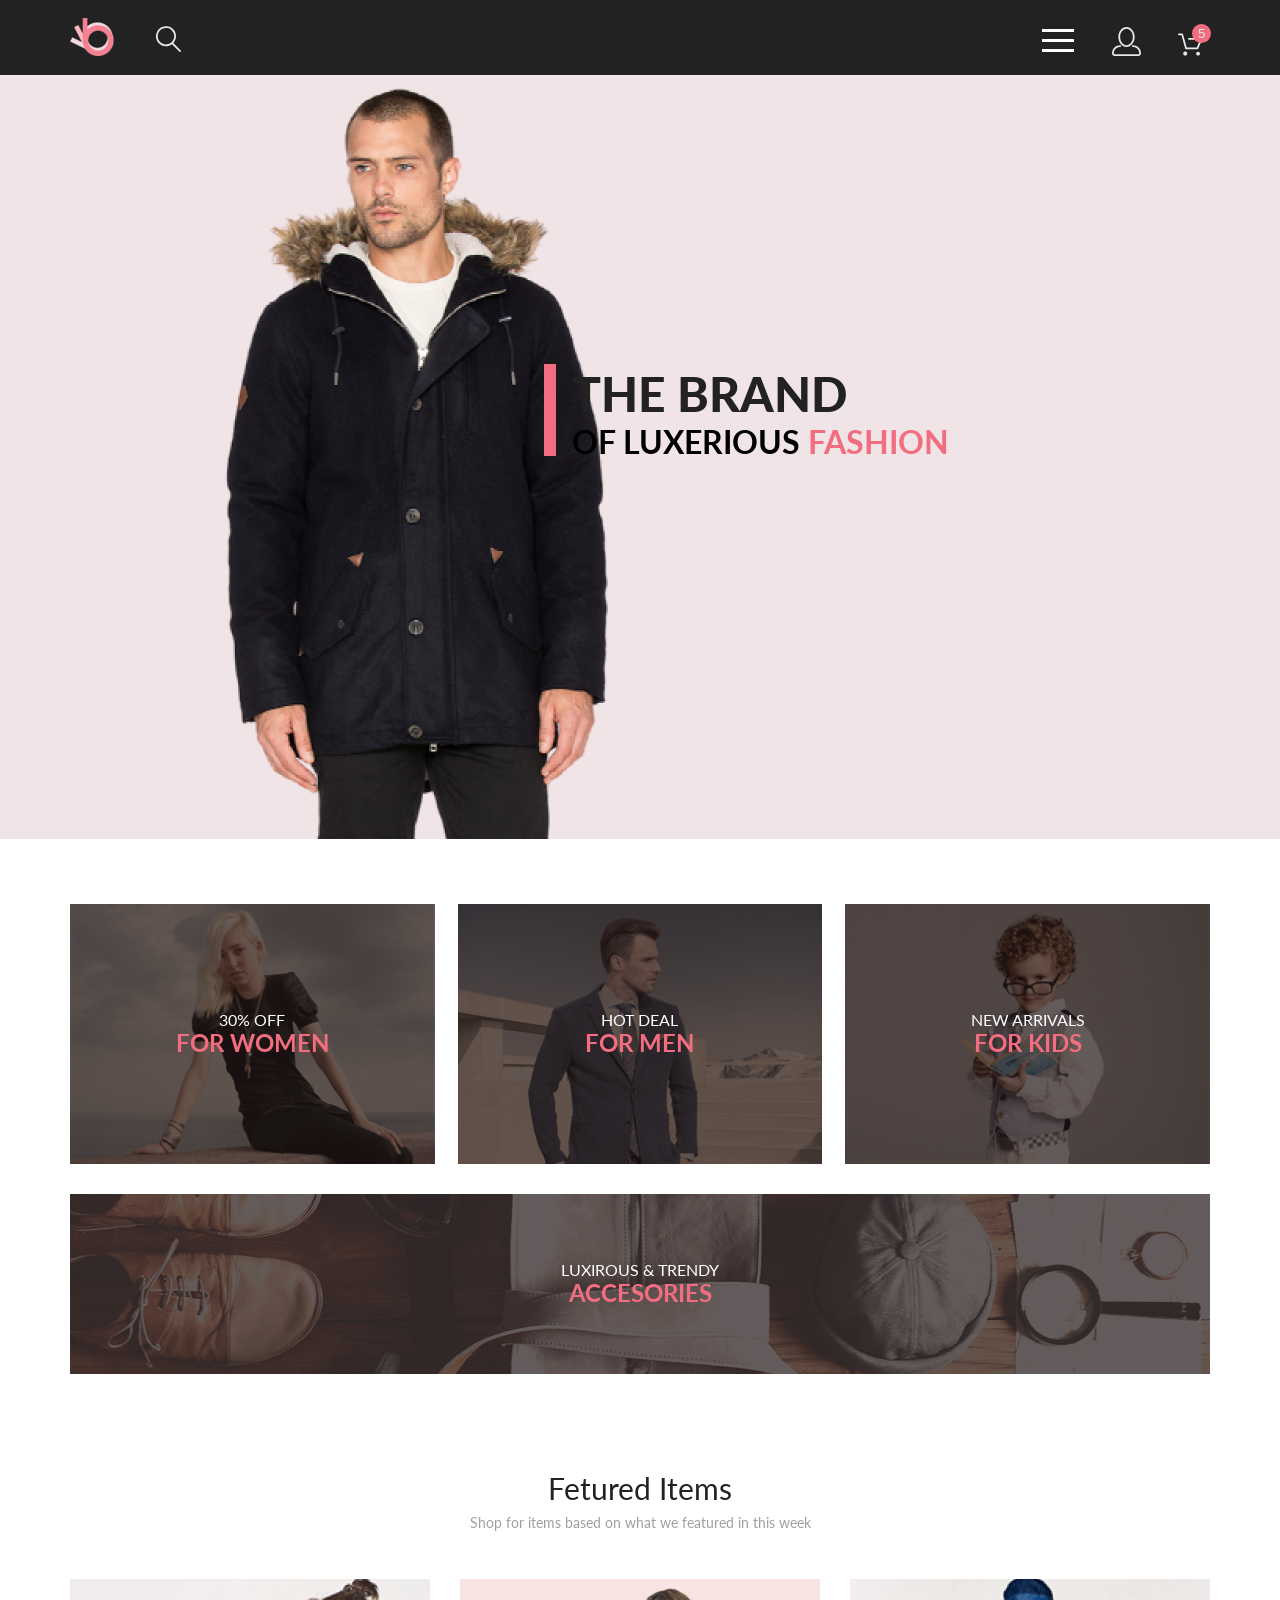
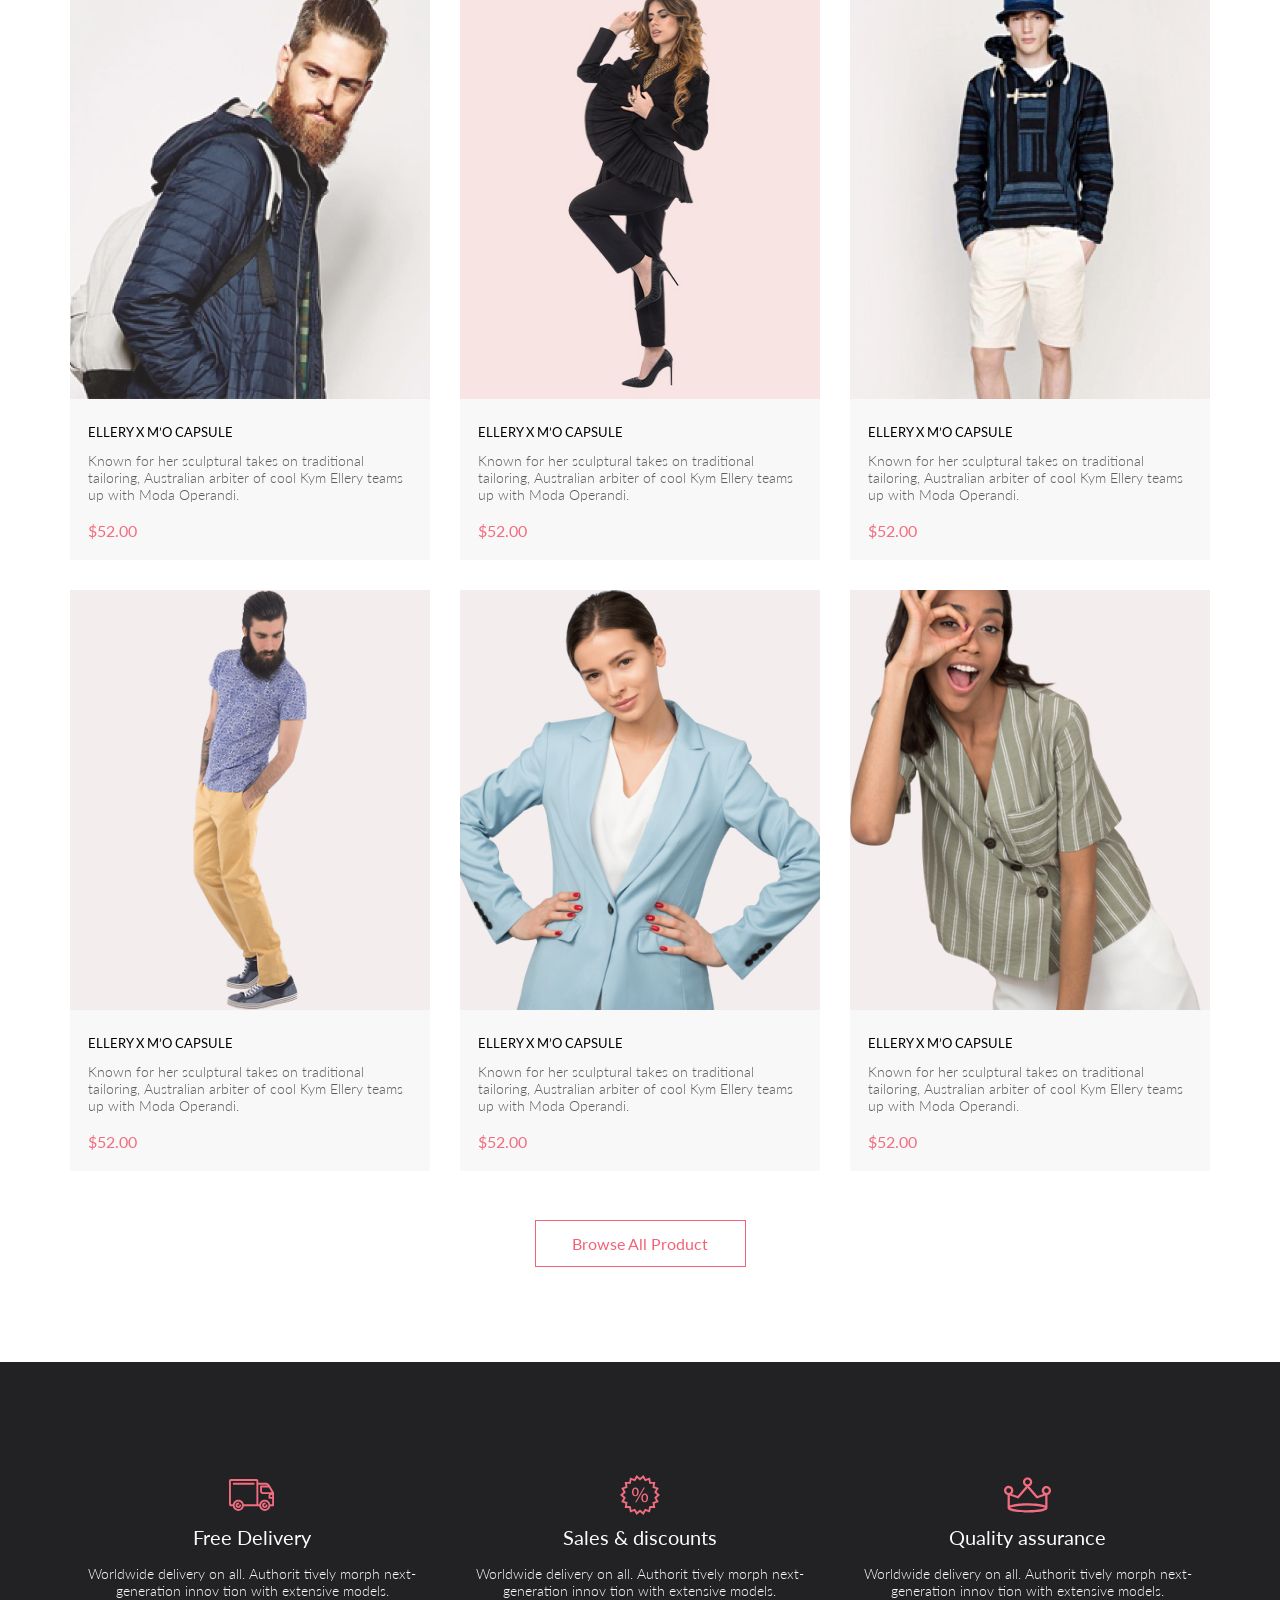
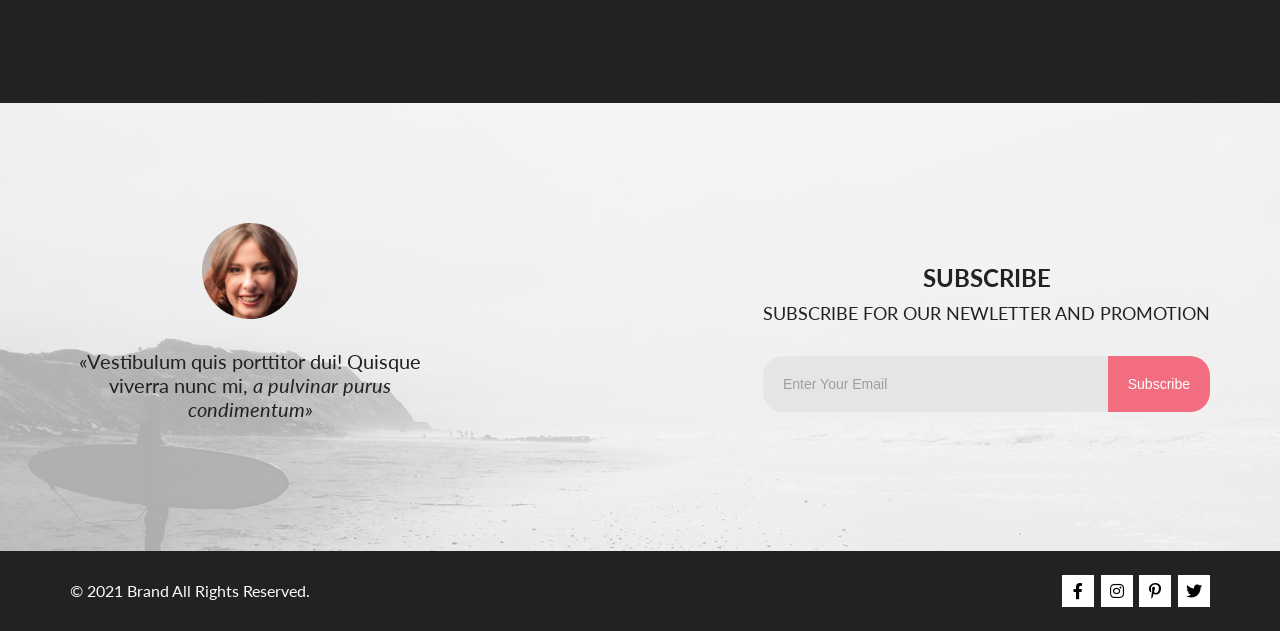
<file: index.html>
<!DOCTYPE html>
<html lang="en">

<head>
    <meta charset="UTF-8">
    <meta http-equiv="X-UA-Compatible" content="IE=edge">
    <meta name="viewport" content="width=device-width, initial-scale=1.0">
    <link rel="stylesheet" href="css/all.min.css">
    <link rel="stylesheet" href="css/style.css">
    <link
        href="https://fonts.googleapis.com/css2?family=Lato:ital,wght@0,100;0,300;0,400;0,700;0,900;1,100;1,300;1,400;1,700;1,900&display=swap"
        rel="stylesheet">
    <title>Главная страница</title>
</head>

<body>

    <header class="page-header">
        <div class="container">
            <div class="page-header-wrp center">
                <div class="page-header-btn-wrp">
                    <a href="index.html" class="page-header-logo"> <img src="img/logo.png" alt="logo" height="38"></a>
                    <form action="#" class="page-header-search-form">
                        <input class="page-header-search-btn" id="search-btn" type="search">
                        <label for="search-btn">
                            <svg width="27" height="28" viewBox="0 0 27 28" xmlns="http://www.w3.org/2000/svg">
                                <path
                                    d="M19.0596 17.6259C20.6713 15.8658 21.6282 13.6048 21.7698 11.2225C21.9113 8.84018 21.2288 6.48173 19.8369 4.54318C18.445 2.60463 16.4285 1.20404 14.126 0.576619C11.8234 -0.0508009 9.3751 0.13316 7.19217 1.09761C5.00923 2.06205 3.22463 3.74825 2.13804 5.87302C1.05145 7.9978 0.729054 10.4318 1.225 12.7661C1.72094 15.1005 3.00501 17.1932 4.86158 18.6927C6.71814 20.1922 9.03413 21.0072 11.4206 21.0009C13.673 21.004 15.8645 20.27 17.6606 18.9109L25.4086 26.7179C25.4941 26.807 25.5965 26.8781 25.7099 26.927C25.8232 26.9759 25.9452 27.0017 26.0686 27.0029C26.1923 27.0033 26.3148 26.9782 26.4283 26.9292C26.5419 26.8801 26.6441 26.8082 26.7286 26.7179C26.9025 26.537 26.9997 26.2958 26.9997 26.0449C26.9997 25.794 26.9025 25.5528 26.7286 25.3719L19.0596 17.6259ZM2.88662 10.5009C2.89946 8.81563 3.41094 7.17187 4.35659 5.77685C5.30224 4.38183 6.63972 3.29801 8.20044 2.662C9.76115 2.02599 11.4752 1.86627 13.1266 2.20298C14.7779 2.53969 16.2926 3.35775 17.4797 4.55404C18.6668 5.75033 19.4732 7.27129 19.7972 8.92519C20.1212 10.5791 19.9483 12.2919 19.3002 13.8476C18.6522 15.4034 17.5581 16.7325 16.1559 17.6674C14.7536 18.6023 13.1059 19.1011 11.4206 19.1009C9.14916 19.0901 6.97482 18.1784 5.37484 16.566C3.77486 14.9537 2.87998 12.7724 2.88662 10.5009Z" />
                            </svg>
                        </label>
                    </form>
                </div>
                <div class="page-header-btn-wrp">
                    <nav class="menu">
                        <label class="page-header-menu-btn" for="menu-switch">
                            <span></span>
                        </label>
                        <input id="menu-switch" type="checkbox">
                        <ul class="menu-list">
                            <li>
                                <a href="#" class="menu-list-close-btn"></a>
                                <span class="menu-list-title">menu</span>
                            </li>
                            <li class="menu-list-item">
                                <a href="#">man</a>
                                <ul class="menu-sublist">
                                    <li class="menu-sublist-item">
                                        <a href="#">Accessories</a>
                                    </li>
                                    <li class="menu-sublist-item">
                                        <a href="#">Bags</a>
                                    </li>
                                    <li class="menu-sublist-item">
                                        <a href="#">Denim</a>
                                    </li>
                                    <li class="menu-sublist-item">
                                        <a href="#">T-Shirts</a>
                                    </li>
                                </ul>
                            </li>
                            <li class="menu-list-item">
                                <a href="#">woman</a>
                                <ul class="menu-sublist">
                                    <li class="menu-sublist-item">
                                        <a href="#">Accessories</a>
                                    </li>
                                    <li class="menu-sublist-item">
                                        <a href="#">Jackets &amp;&nbsp;Coats</a>
                                    </li>
                                    <li class="menu-sublist-item">
                                        <a href="#">Polos</a>
                                    </li>
                                    <li class="menu-sublist-item">
                                        <a href="#">T-Shirts</a>
                                    </li>
                                    <li class="menu-sublist-item">
                                        <a href="#">Shirts</a>
                                    </li>
                                </ul>
                            </li>
                            <li class="menu-list-item">
                                <a href="#">kids</a>
                                <ul class="menu-sublist">
                                    <li class="menu-sublist-item">
                                        <a href="#">Accessories</a>
                                    </li>
                                    <li class="menu-sublist-item">
                                        <a href="#">Jackets &amp;&nbsp;Coats</a>
                                    </li>
                                    <li class="menu-sublist-item">
                                        <a href="#">Polos</a>
                                    </li>
                                    <li class="menu-sublist-item">
                                        <a href="#">T-Shirts</a>
                                    </li>
                                    <li class="menu-sublist-item">
                                        <a href="#">Shirts</a>
                                    </li>
                                    <li class="menu-sublist-item">
                                        <a href="#">Bags</a>
                                    </li>
                                </ul>
                            </li>
                        </ul>
                    </nav>
                    <button class="page-header-account-btn">
                        <svg width="29" height="29" viewBox="0 0 29 29" xmlns="http://www.w3.org/2000/svg">
                            <path
                                d="M14.5 19.937C19 19.937 22.656 15.464 22.656 9.968C22.656 4.472 19 0 14.5 0C13.3631 0.0217413 12.2463 0.303398 11.2351 0.823397C10.2239 1.34339 9.34507 2.08794 8.66602 3C7.12663 4.99573 6.30819 7.45381 6.34399 9.974C6.34399 15.465 10 19.937 14.5 19.937ZM14.5 1.813C18 1.813 20.844 5.472 20.844 9.969C20.844 14.466 17.998 18.125 14.5 18.125C11.002 18.125 8.15603 14.465 8.15503 9.969C8.15403 5.473 11 1.813 14.5 1.813ZM20.844 18.125C20.6036 18.125 20.373 18.2205 20.203 18.3905C20.033 18.5605 19.9375 18.7911 19.9375 19.0315C19.9375 19.2719 20.033 19.5025 20.203 19.6725C20.373 19.8425 20.6036 19.938 20.844 19.938C22.526 19.9399 24.1386 20.6088 25.3279 21.7982C26.5172 22.9875 27.1861 24.6 27.188 26.282C27.1875 26.5221 27.0918 26.7523 26.922 26.9221C26.7522 27.0918 26.5221 27.1875 26.282 27.188H2.71997C2.47985 27.1875 2.24975 27.0918 2.07996 26.9221C1.91016 26.7523 1.81449 26.5221 1.81396 26.282C1.81608 24.6001 2.48517 22.9877 3.67444 21.7985C4.86371 20.6092 6.47608 19.9401 8.15796 19.938C8.39824 19.938 8.62868 19.8425 8.79858 19.6726C8.96849 19.5027 9.06396 19.2723 9.06396 19.032C9.06396 18.7917 8.96849 18.5613 8.79858 18.3914C8.62868 18.2215 8.39824 18.126 8.15796 18.126C5.99541 18.1279 3.92201 18.9875 2.39258 20.5164C0.863144 22.0453 0.00264777 24.1185 0 26.281C0.000794067 27.0019 0.287502 27.693 0.797241 28.2027C1.30698 28.7125 1.99811 28.9992 2.71899 29H26.282C27.0027 28.9989 27.6936 28.7121 28.2031 28.2024C28.7126 27.6927 28.9992 27.0017 29 26.281C28.9974 24.1187 28.1372 22.0457 26.6083 20.5168C25.0793 18.9878 23.0063 18.1276 20.844 18.125Z" />
                        </svg>
                    </button>
                    <button class="page-header-cart-btn">
                        <svg width="42" height="37" viewBox="0 0 42 37" xmlns="http://www.w3.org/2000/svg">
                            <path
                                d="M26.2009 37C25.5532 36.9738 24.9415 36.6948 24.4972 36.2227C24.0529 35.7506 23.8114 35.1232 23.8245 34.475C23.8376 33.8269 24.1043 33.2097 24.5673 32.7559C25.0303 32.3022 25.6527 32.048 26.301 32.048C26.9493 32.048 27.5717 32.3022 28.0347 32.7559C28.4977 33.2097 28.7644 33.8269 28.7775 34.475C28.7906 35.1232 28.549 35.7506 28.1047 36.2227C27.6604 36.6948 27.0488 36.9738 26.401 37H26.2009ZM6.75293 34.32C6.75293 33.79 6.91011 33.2718 7.20459 32.8311C7.49907 32.3904 7.91764 32.0469 8.40735 31.844C8.89705 31.6412 9.43594 31.5881 9.95581 31.6915C10.4757 31.7949 10.9532 32.0502 11.328 32.425C11.7028 32.7998 11.9581 33.2773 12.0615 33.7972C12.1649 34.317 12.1118 34.8559 11.9089 35.3456C11.7061 35.8353 11.3626 36.2539 10.9219 36.5483C10.4812 36.8428 9.96304 37 9.43298 37C9.08087 37.0003 8.73212 36.9311 8.40674 36.7966C8.08136 36.662 7.78569 36.4646 7.53662 36.2158C7.28755 35.9669 7.09001 35.6713 6.9552 35.3461C6.82039 35.0208 6.75098 34.6721 6.75098 34.32H6.75293ZM10.553 28.686C10.2935 28.6868 10.0409 28.6024 9.83411 28.4457C9.62727 28.2891 9.47758 28.0689 9.40796 27.819L4.57495 10.364H1.18201C0.868521 10.364 0.567859 10.2395 0.346191 10.0178C0.124523 9.79614 0 9.49549 0 9.18201C0 8.86852 0.124523 8.56787 0.346191 8.3462C0.567859 8.12454 0.868521 8.00001 1.18201 8.00001H5.46301C5.7225 7.99919 5.97504 8.08372 6.18176 8.24057C6.38848 8.39742 6.53784 8.61788 6.60693 8.86801L11.4399 26.323H24.6179L29.001 16.275H14.401C14.2428 16.2796 14.0854 16.2524 13.9379 16.1951C13.7904 16.1377 13.6559 16.0513 13.5424 15.9411C13.4288 15.8308 13.3386 15.6989 13.277 15.5532C13.2154 15.4074 13.1836 15.2508 13.1836 15.0925C13.1836 14.9343 13.2154 14.7776 13.277 14.6319C13.3386 14.4861 13.4288 14.3542 13.5424 14.2439C13.6559 14.1337 13.7904 14.0473 13.9379 13.9899C14.0854 13.9326 14.2428 13.9054 14.401 13.91H30.814C31.0097 13.91 31.2022 13.9587 31.3744 14.0517C31.5465 14.1448 31.6928 14.2793 31.7999 14.443C31.9078 14.6073 31.9734 14.7957 31.9908 14.9914C32.0083 15.1872 31.9771 15.3842 31.9 15.565L26.495 27.977C26.4026 28.1876 26.251 28.3668 26.0585 28.4927C25.866 28.6186 25.641 28.6858 25.411 28.686H10.553Z" />
                            <!-- <path d="M31.502 19C36.7487 19 41.002 14.7467 41.002 9.5C41.002 4.25329 36.7487 0 31.502 0C26.2552 0 22.002 4.25329 22.002 9.5C22.002 14.7467 26.2552 19 31.502 19Z" fill="#F16D7F"/> -->
                            <!-- <path d="M30.8146 7.648C31.2626 7.552 31.6746 7.504 32.0506 7.504C32.4986 7.504 32.8946 7.57 33.2386 7.702C33.5826 7.834 33.8686 8.016 34.0966 8.248C34.3286 8.48 34.5026 8.754 34.6186 9.07C34.7386 9.386 34.7986 9.73 34.7986 10.102C34.7986 10.558 34.7186 10.97 34.5586 11.338C34.4026 11.706 34.1846 12.022 33.9046 12.286C33.6286 12.546 33.3026 12.746 32.9266 12.886C32.5506 13.026 32.1446 13.096 31.7086 13.096C31.4566 13.096 31.2146 13.07 30.9826 13.018C30.7506 12.97 30.5326 12.904 30.3286 12.82C30.1286 12.736 29.9426 12.64 29.7706 12.532C29.5986 12.424 29.4466 12.31 29.3146 12.19L29.6446 11.734C29.7166 11.63 29.8106 11.578 29.9266 11.578C30.0066 11.578 30.0966 11.61 30.1966 11.674C30.2966 11.734 30.4186 11.802 30.5626 11.878C30.7066 11.954 30.8746 12.024 31.0666 12.088C31.2626 12.148 31.4946 12.178 31.7626 12.178C32.0626 12.178 32.3326 12.13 32.5726 12.034C32.8126 11.938 33.0186 11.802 33.1906 11.626C33.3626 11.446 33.4946 11.232 33.5866 10.984C33.6786 10.736 33.7246 10.458 33.7246 10.15C33.7246 9.882 33.6846 9.64 33.6046 9.424C33.5286 9.208 33.4106 9.024 33.2506 8.872C33.0946 8.72 32.8986 8.602 32.6626 8.518C32.4266 8.434 32.1506 8.392 31.8346 8.392C31.6186 8.392 31.3926 8.41 31.1566 8.446C30.9246 8.482 30.6866 8.54 30.4426 8.62L29.7706 8.422L30.4606 4.402H34.5346V4.87C34.5346 5.022 34.4866 5.148 34.3906 5.248C34.2986 5.344 34.1386 5.392 33.9106 5.392H31.2106L30.8146 7.648Z" /> -->
                        </svg>
                        <span>5</span>
                    </button>
                </div>
            </div>
        </div>
    </header>

    <main>
        <section class="brand">
            <div class="brand-wrp container">
                <div class="brand-title-wrp">
                    <span class="brand-title">the brand</span>
                    <span class="brand-subtitle">
                        of&nbsp;luxerious
                        <span>fashion</span>
                    </span>
                </div>
            </div>
        </section>

        <section class="categories center">
            <div class="categories-item">
                <span class="categories-item-subtitle">30% off</span>
                <span class="categories-item-title">for women</span>
            </div>
            <div class="categories-item">
                <span class="categories-item-subtitle">hot deal</span>
                <span class="categories-item-title">for men</span>
            </div>
            <div class="categories-item">
                <span class="categories-item-subtitle">new arrivals</span>
                <span class="categories-item-title">for kids</span>
            </div>
            <div class="categories-item">
                <span class="categories-item-subtitle">luxirous &amp;&nbsp;trendy</span>
                <span class="categories-item-title">accesories</span>
            </div>
        </section>

        <section class="products center">
            <h3 class="Products-title">Fetured Items</h3>
            <p class="products-subtitle">Shop for items based on&nbsp;what we&nbsp;featured in&nbsp;this week</p>
            <article class="products-item">
                <a href="product.html" class="products-link">
                    <div class="products-item-photo-wrp">
                        <img class="products-item-photo" src="img/product-img-1.jpg" alt="photo1" height="420">
                    </div>
                    <div class="products-item-txt-wrp">
                        <span class="products-item-title">ellery x&nbsp;m&rsquo;o capsule</span>
                        <p class="products-item-txt">Known for her sculptural takes on&nbsp;traditional tailoring,
                            Australian arbiter of&nbsp;cool Kym Ellery teams up&nbsp;with Moda Operandi.</p>
                        <span class="products-item-price">$52.00</span>
                    </div>
                </a>
                <button class="products-item-btn txt">
                    <svg width="27" height="25" viewBox="0 0 27 25" xmlns="http://www.w3.org/2000/svg">
                        <path
                            d="M21.876 22.2662C21.921 22.2549 21.9423 22.2339 21.96 22.2129C21.9678 22.2037 21.9756 22.1946 21.9835 22.1855C22.02 22.1438 22.0233 22.0553 22.0224 22.0105C22.0092 21.9044 21.9185 21.8315 21.8412 21.8315C21.8375 21.8315 21.8336 21.8317 21.8312 21.8318C21.7531 21.8372 21.6653 21.9409 21.6719 22.0625C21.6813 22.1793 21.7675 22.2662 21.8392 22.2662H21.876ZM8.21954 22.2599C8.31873 22.2599 8.39935 22.1655 8.39935 22.0496C8.39935 21.9341 8.31873 21.8401 8.21954 21.8401C8.12042 21.8401 8.03973 21.9341 8.03973 22.0496C8.03973 22.1655 8.12042 22.2599 8.21954 22.2599ZM21.9995 24.2662C21.9517 24.2662 21.8878 24.2662 21.8392 24.2662C20.7017 24.2662 19.7567 23.3545 19.6765 22.198C19.5964 20.9929 20.4937 19.9183 21.6953 19.8364C21.7441 19.8331 21.7928 19.8315 21.8412 19.8315C22.9799 19.8315 23.9413 20.7324 24.019 21.8884C24.0505 22.4915 23.8741 23.0612 23.4898 23.5012C23.1055 23.9575 22.5764 24.2177 21.9995 24.2662ZM8.21954 24.2599C7.01532 24.2599 6.03973 23.2709 6.03973 22.0496C6.03973 20.8291 7.01532 19.8401 8.21954 19.8401C9.42371 19.8401 10.3994 20.8291 10.3994 22.0496C10.3994 23.2709 9.42371 24.2599 8.21954 24.2599ZM21.1984 17.3938H9.13306C8.70013 17.3938 8.31586 17.1005 8.20331 16.6775L4.27753 2.24768H1.52173C0.993408 2.24768 0.560547 1.80859 0.560547 1.27039C0.560547 0.733032 0.993408 0.292969 1.52173 0.292969H4.99933C5.43134 0.292969 5.81561 0.586304 5.9281 1.01025L9.85394 15.4391H20.5576L24.1144 7.13379H12.2578C11.7286 7.13379 11.2957 6.69373 11.2957 6.15649C11.2957 5.61914 11.7286 5.17908 12.2578 5.17908H25.5886C25.9091 5.17908 26.2141 5.34192 26.3896 5.61914C26.566 5.89539 26.5984 6.23743 26.4697 6.547L22.0795 16.807C21.9193 17.1653 21.5827 17.3938 21.1984 17.3938Z" />
                    </svg>
                    <span>Add to&nbsp;Cart</span>
                </button>
            </article>

            <article class="products-item">
                <a href="product.html" class="products-link">
                    <div class="products-item-photo-wrp">
                        <img class="products-item-photo" src="img/product-img-2.jpg" alt="photo2" height="420">
                    </div>
                    <div class="products-item-txt-wrp">
                        <span class="products-item-title">ellery x&nbsp;m&rsquo;o capsule</span>
                        <p class="products-item-txt">Known for her sculptural takes on&nbsp;traditional tailoring,
                            Australian arbiter of&nbsp;cool Kym Ellery teams up&nbsp;with Moda Operandi.</p>
                        <span class="products-item-price">$52.00</span>
                    </div>
                </a>
                <button class="products-item-btn txt">
                    <svg width="27" height="25" viewBox="0 0 27 25" xmlns="http://www.w3.org/2000/svg">
                        <path
                            d="M21.876 22.2662C21.921 22.2549 21.9423 22.2339 21.96 22.2129C21.9678 22.2037 21.9756 22.1946 21.9835 22.1855C22.02 22.1438 22.0233 22.0553 22.0224 22.0105C22.0092 21.9044 21.9185 21.8315 21.8412 21.8315C21.8375 21.8315 21.8336 21.8317 21.8312 21.8318C21.7531 21.8372 21.6653 21.9409 21.6719 22.0625C21.6813 22.1793 21.7675 22.2662 21.8392 22.2662H21.876ZM8.21954 22.2599C8.31873 22.2599 8.39935 22.1655 8.39935 22.0496C8.39935 21.9341 8.31873 21.8401 8.21954 21.8401C8.12042 21.8401 8.03973 21.9341 8.03973 22.0496C8.03973 22.1655 8.12042 22.2599 8.21954 22.2599ZM21.9995 24.2662C21.9517 24.2662 21.8878 24.2662 21.8392 24.2662C20.7017 24.2662 19.7567 23.3545 19.6765 22.198C19.5964 20.9929 20.4937 19.9183 21.6953 19.8364C21.7441 19.8331 21.7928 19.8315 21.8412 19.8315C22.9799 19.8315 23.9413 20.7324 24.019 21.8884C24.0505 22.4915 23.8741 23.0612 23.4898 23.5012C23.1055 23.9575 22.5764 24.2177 21.9995 24.2662ZM8.21954 24.2599C7.01532 24.2599 6.03973 23.2709 6.03973 22.0496C6.03973 20.8291 7.01532 19.8401 8.21954 19.8401C9.42371 19.8401 10.3994 20.8291 10.3994 22.0496C10.3994 23.2709 9.42371 24.2599 8.21954 24.2599ZM21.1984 17.3938H9.13306C8.70013 17.3938 8.31586 17.1005 8.20331 16.6775L4.27753 2.24768H1.52173C0.993408 2.24768 0.560547 1.80859 0.560547 1.27039C0.560547 0.733032 0.993408 0.292969 1.52173 0.292969H4.99933C5.43134 0.292969 5.81561 0.586304 5.9281 1.01025L9.85394 15.4391H20.5576L24.1144 7.13379H12.2578C11.7286 7.13379 11.2957 6.69373 11.2957 6.15649C11.2957 5.61914 11.7286 5.17908 12.2578 5.17908H25.5886C25.9091 5.17908 26.2141 5.34192 26.3896 5.61914C26.566 5.89539 26.5984 6.23743 26.4697 6.547L22.0795 16.807C21.9193 17.1653 21.5827 17.3938 21.1984 17.3938Z" />
                    </svg>
                    <span>Add to&nbsp;Cart</span>
                </button>
            </article>

            <article class="products-item">
                <a href="product.html" class="products-link">
                    <div class="products-item-photo-wrp">
                        <img class="products-item-photo" src="img/product-img-3.jpg" alt="photo3" height="420">
                    </div>
                    <div class="products-item-txt-wrp">
                        <span class="products-item-title">ellery x&nbsp;m&rsquo;o capsule</span>
                        <p class="products-item-txt">Known for her sculptural takes on&nbsp;traditional tailoring,
                            Australian arbiter of&nbsp;cool Kym Ellery teams up&nbsp;with Moda Operandi.</p>
                        <span class="products-item-price">$52.00</span>
                    </div>
                </a>
                <button class="products-item-btn txt">
                    <svg width="27" height="25" viewBox="0 0 27 25" xmlns="http://www.w3.org/2000/svg">
                        <path
                            d="M21.876 22.2662C21.921 22.2549 21.9423 22.2339 21.96 22.2129C21.9678 22.2037 21.9756 22.1946 21.9835 22.1855C22.02 22.1438 22.0233 22.0553 22.0224 22.0105C22.0092 21.9044 21.9185 21.8315 21.8412 21.8315C21.8375 21.8315 21.8336 21.8317 21.8312 21.8318C21.7531 21.8372 21.6653 21.9409 21.6719 22.0625C21.6813 22.1793 21.7675 22.2662 21.8392 22.2662H21.876ZM8.21954 22.2599C8.31873 22.2599 8.39935 22.1655 8.39935 22.0496C8.39935 21.9341 8.31873 21.8401 8.21954 21.8401C8.12042 21.8401 8.03973 21.9341 8.03973 22.0496C8.03973 22.1655 8.12042 22.2599 8.21954 22.2599ZM21.9995 24.2662C21.9517 24.2662 21.8878 24.2662 21.8392 24.2662C20.7017 24.2662 19.7567 23.3545 19.6765 22.198C19.5964 20.9929 20.4937 19.9183 21.6953 19.8364C21.7441 19.8331 21.7928 19.8315 21.8412 19.8315C22.9799 19.8315 23.9413 20.7324 24.019 21.8884C24.0505 22.4915 23.8741 23.0612 23.4898 23.5012C23.1055 23.9575 22.5764 24.2177 21.9995 24.2662ZM8.21954 24.2599C7.01532 24.2599 6.03973 23.2709 6.03973 22.0496C6.03973 20.8291 7.01532 19.8401 8.21954 19.8401C9.42371 19.8401 10.3994 20.8291 10.3994 22.0496C10.3994 23.2709 9.42371 24.2599 8.21954 24.2599ZM21.1984 17.3938H9.13306C8.70013 17.3938 8.31586 17.1005 8.20331 16.6775L4.27753 2.24768H1.52173C0.993408 2.24768 0.560547 1.80859 0.560547 1.27039C0.560547 0.733032 0.993408 0.292969 1.52173 0.292969H4.99933C5.43134 0.292969 5.81561 0.586304 5.9281 1.01025L9.85394 15.4391H20.5576L24.1144 7.13379H12.2578C11.7286 7.13379 11.2957 6.69373 11.2957 6.15649C11.2957 5.61914 11.7286 5.17908 12.2578 5.17908H25.5886C25.9091 5.17908 26.2141 5.34192 26.3896 5.61914C26.566 5.89539 26.5984 6.23743 26.4697 6.547L22.0795 16.807C21.9193 17.1653 21.5827 17.3938 21.1984 17.3938Z" />
                    </svg>
                    <span>Add to&nbsp;Cart</span>
                </button>
            </article>


            <article class="products-item">
                <a href="product.html" class="products-link">
                    <div class="products-item-photo-wrp">
                        <img class="products-item-photo" src="img/product-img-4.jpg" alt="photo4" height="420">
                    </div>
                    <div class="products-item-txt-wrp">
                        <span class="products-item-title">ellery x&nbsp;m&rsquo;o capsule</span>
                        <p class="products-item-txt">Known for her sculptural takes on&nbsp;traditional tailoring,
                            Australian arbiter of&nbsp;cool Kym Ellery teams up&nbsp;with Moda Operandi.</p>
                        <span class="products-item-price">$52.00</span>
                    </div>
                </a>
                <button class="products-item-btn txt">
                    <svg width="27" height="25" viewBox="0 0 27 25" xmlns="http://www.w3.org/2000/svg">
                        <path
                            d="M21.876 22.2662C21.921 22.2549 21.9423 22.2339 21.96 22.2129C21.9678 22.2037 21.9756 22.1946 21.9835 22.1855C22.02 22.1438 22.0233 22.0553 22.0224 22.0105C22.0092 21.9044 21.9185 21.8315 21.8412 21.8315C21.8375 21.8315 21.8336 21.8317 21.8312 21.8318C21.7531 21.8372 21.6653 21.9409 21.6719 22.0625C21.6813 22.1793 21.7675 22.2662 21.8392 22.2662H21.876ZM8.21954 22.2599C8.31873 22.2599 8.39935 22.1655 8.39935 22.0496C8.39935 21.9341 8.31873 21.8401 8.21954 21.8401C8.12042 21.8401 8.03973 21.9341 8.03973 22.0496C8.03973 22.1655 8.12042 22.2599 8.21954 22.2599ZM21.9995 24.2662C21.9517 24.2662 21.8878 24.2662 21.8392 24.2662C20.7017 24.2662 19.7567 23.3545 19.6765 22.198C19.5964 20.9929 20.4937 19.9183 21.6953 19.8364C21.7441 19.8331 21.7928 19.8315 21.8412 19.8315C22.9799 19.8315 23.9413 20.7324 24.019 21.8884C24.0505 22.4915 23.8741 23.0612 23.4898 23.5012C23.1055 23.9575 22.5764 24.2177 21.9995 24.2662ZM8.21954 24.2599C7.01532 24.2599 6.03973 23.2709 6.03973 22.0496C6.03973 20.8291 7.01532 19.8401 8.21954 19.8401C9.42371 19.8401 10.3994 20.8291 10.3994 22.0496C10.3994 23.2709 9.42371 24.2599 8.21954 24.2599ZM21.1984 17.3938H9.13306C8.70013 17.3938 8.31586 17.1005 8.20331 16.6775L4.27753 2.24768H1.52173C0.993408 2.24768 0.560547 1.80859 0.560547 1.27039C0.560547 0.733032 0.993408 0.292969 1.52173 0.292969H4.99933C5.43134 0.292969 5.81561 0.586304 5.9281 1.01025L9.85394 15.4391H20.5576L24.1144 7.13379H12.2578C11.7286 7.13379 11.2957 6.69373 11.2957 6.15649C11.2957 5.61914 11.7286 5.17908 12.2578 5.17908H25.5886C25.9091 5.17908 26.2141 5.34192 26.3896 5.61914C26.566 5.89539 26.5984 6.23743 26.4697 6.547L22.0795 16.807C21.9193 17.1653 21.5827 17.3938 21.1984 17.3938Z" />
                    </svg>
                    <span>Add to&nbsp;Cart</span>
                </button>
            </article>


            <article class="products-item">
                <a href="product.html" class="products-link">
                    <div class="products-item-photo-wrp">
                        <img class="products-item-photo" src="img/product-img-5.jpg" alt="photo5" height="420">
                    </div>
                    <div class="products-item-txt-wrp">
                        <span class="products-item-title">ellery x&nbsp;m&rsquo;o capsule</span>
                        <p class="products-item-txt">Known for her sculptural takes on&nbsp;traditional tailoring,
                            Australian arbiter of&nbsp;cool Kym Ellery teams up&nbsp;with Moda Operandi.</p>
                        <span class="products-item-price">$52.00</span>
                    </div>
                </a>
                <button class="products-item-btn txt">
                    <svg width="27" height="25" viewBox="0 0 27 25" xmlns="http://www.w3.org/2000/svg">
                        <path
                            d="M21.876 22.2662C21.921 22.2549 21.9423 22.2339 21.96 22.2129C21.9678 22.2037 21.9756 22.1946 21.9835 22.1855C22.02 22.1438 22.0233 22.0553 22.0224 22.0105C22.0092 21.9044 21.9185 21.8315 21.8412 21.8315C21.8375 21.8315 21.8336 21.8317 21.8312 21.8318C21.7531 21.8372 21.6653 21.9409 21.6719 22.0625C21.6813 22.1793 21.7675 22.2662 21.8392 22.2662H21.876ZM8.21954 22.2599C8.31873 22.2599 8.39935 22.1655 8.39935 22.0496C8.39935 21.9341 8.31873 21.8401 8.21954 21.8401C8.12042 21.8401 8.03973 21.9341 8.03973 22.0496C8.03973 22.1655 8.12042 22.2599 8.21954 22.2599ZM21.9995 24.2662C21.9517 24.2662 21.8878 24.2662 21.8392 24.2662C20.7017 24.2662 19.7567 23.3545 19.6765 22.198C19.5964 20.9929 20.4937 19.9183 21.6953 19.8364C21.7441 19.8331 21.7928 19.8315 21.8412 19.8315C22.9799 19.8315 23.9413 20.7324 24.019 21.8884C24.0505 22.4915 23.8741 23.0612 23.4898 23.5012C23.1055 23.9575 22.5764 24.2177 21.9995 24.2662ZM8.21954 24.2599C7.01532 24.2599 6.03973 23.2709 6.03973 22.0496C6.03973 20.8291 7.01532 19.8401 8.21954 19.8401C9.42371 19.8401 10.3994 20.8291 10.3994 22.0496C10.3994 23.2709 9.42371 24.2599 8.21954 24.2599ZM21.1984 17.3938H9.13306C8.70013 17.3938 8.31586 17.1005 8.20331 16.6775L4.27753 2.24768H1.52173C0.993408 2.24768 0.560547 1.80859 0.560547 1.27039C0.560547 0.733032 0.993408 0.292969 1.52173 0.292969H4.99933C5.43134 0.292969 5.81561 0.586304 5.9281 1.01025L9.85394 15.4391H20.5576L24.1144 7.13379H12.2578C11.7286 7.13379 11.2957 6.69373 11.2957 6.15649C11.2957 5.61914 11.7286 5.17908 12.2578 5.17908H25.5886C25.9091 5.17908 26.2141 5.34192 26.3896 5.61914C26.566 5.89539 26.5984 6.23743 26.4697 6.547L22.0795 16.807C21.9193 17.1653 21.5827 17.3938 21.1984 17.3938Z" />
                    </svg>
                    <span>Add to&nbsp;Cart</span>
                </button>
            </article>

            <article class="products-item">
                <a href="product.html" class="products-link">
                    <div class="products-item-photo-wrp">
                        <img class="products-item-photo" src="img/product-img-6.jpg" alt="photo6" height="420">
                    </div>
                    <div class="products-item-txt-wrp">
                        <span class="products-item-title">ellery x&nbsp;m&rsquo;o capsule</span>
                        <p class="products-item-txt">Known for her sculptural takes on&nbsp;traditional tailoring,
                            Australian arbiter of&nbsp;cool Kym Ellery teams up&nbsp;with Moda Operandi.</p>
                        <span class="products-item-price">$52.00</span>
                    </div>
                </a>
                <button class="products-item-btn txt">
                    <svg width="27" height="25" viewBox="0 0 27 25" xmlns="http://www.w3.org/2000/svg">
                        <path
                            d="M21.876 22.2662C21.921 22.2549 21.9423 22.2339 21.96 22.2129C21.9678 22.2037 21.9756 22.1946 21.9835 22.1855C22.02 22.1438 22.0233 22.0553 22.0224 22.0105C22.0092 21.9044 21.9185 21.8315 21.8412 21.8315C21.8375 21.8315 21.8336 21.8317 21.8312 21.8318C21.7531 21.8372 21.6653 21.9409 21.6719 22.0625C21.6813 22.1793 21.7675 22.2662 21.8392 22.2662H21.876ZM8.21954 22.2599C8.31873 22.2599 8.39935 22.1655 8.39935 22.0496C8.39935 21.9341 8.31873 21.8401 8.21954 21.8401C8.12042 21.8401 8.03973 21.9341 8.03973 22.0496C8.03973 22.1655 8.12042 22.2599 8.21954 22.2599ZM21.9995 24.2662C21.9517 24.2662 21.8878 24.2662 21.8392 24.2662C20.7017 24.2662 19.7567 23.3545 19.6765 22.198C19.5964 20.9929 20.4937 19.9183 21.6953 19.8364C21.7441 19.8331 21.7928 19.8315 21.8412 19.8315C22.9799 19.8315 23.9413 20.7324 24.019 21.8884C24.0505 22.4915 23.8741 23.0612 23.4898 23.5012C23.1055 23.9575 22.5764 24.2177 21.9995 24.2662ZM8.21954 24.2599C7.01532 24.2599 6.03973 23.2709 6.03973 22.0496C6.03973 20.8291 7.01532 19.8401 8.21954 19.8401C9.42371 19.8401 10.3994 20.8291 10.3994 22.0496C10.3994 23.2709 9.42371 24.2599 8.21954 24.2599ZM21.1984 17.3938H9.13306C8.70013 17.3938 8.31586 17.1005 8.20331 16.6775L4.27753 2.24768H1.52173C0.993408 2.24768 0.560547 1.80859 0.560547 1.27039C0.560547 0.733032 0.993408 0.292969 1.52173 0.292969H4.99933C5.43134 0.292969 5.81561 0.586304 5.9281 1.01025L9.85394 15.4391H20.5576L24.1144 7.13379H12.2578C11.7286 7.13379 11.2957 6.69373 11.2957 6.15649C11.2957 5.61914 11.7286 5.17908 12.2578 5.17908H25.5886C25.9091 5.17908 26.2141 5.34192 26.3896 5.61914C26.566 5.89539 26.5984 6.23743 26.4697 6.547L22.0795 16.807C21.9193 17.1653 21.5827 17.3938 21.1984 17.3938Z" />
                    </svg>
                    <span>Add to&nbsp;Cart</span>
                </button>
            </article>
            <div class="product-btn-wrp">
                <a href="catalog.html" class="products-btn"> <span class="products-btn-txt">Browse All
                        Product</span></a>
            </div>
        </section>

        <section class="features">
            <div class="features-wrp center">
                <div class="features-item">
                    <svg class="features-item-icon" width="46" height="32" viewBox="0 0 46 32"
                        xmlns="http://www.w3.org/2000/svg">
                        <path
                            d="M30.2873 27.2429H14.8103C14.6031 28.5509 13.936 29.742 12.929 30.6021C11.922 31.4621 10.6411 31.9346 9.31682 31.9346C7.99252 31.9346 6.71166 31.4621 5.70464 30.6021C4.69762 29.742 4.03052 28.5509 3.82332 27.2429H1.88631C1.39149 27.2397 0.918139 27.0404 0.570025 26.6887C0.221911 26.337 0.0274507 25.8618 0.0293142 25.3669V1.87695C0.0271852 1.38195 0.221516 0.906335 0.569658 0.554443C0.917801 0.202551 1.39131 0.00317363 1.88631 0H27.4373C27.9322 0.00317353 28.4056 0.202522 28.7536 0.554443C29.1016 0.906364 29.2957 1.38204 29.2933 1.87695V3.78198H36.4143C36.4947 3.78164 36.5747 3.79208 36.6523 3.81299C38.9523 4.01299 40.1093 5.2129 41.3293 7.2749L44.8883 13.3689C44.9732 13.5136 45.018 13.6782 45.0183 13.8459V26.304C45.0194 26.5515 44.9221 26.7892 44.7479 26.9651C44.5737 27.141 44.3369 27.2406 44.0893 27.2419H41.2753C41.0681 28.5499 40.401 29.741 39.394 30.6011C38.387 31.4611 37.1061 31.9336 35.7818 31.9336C34.4575 31.9336 33.1767 31.4611 32.1696 30.6011C31.1626 29.741 30.4955 28.5499 30.2883 27.2419L30.2873 27.2429ZM32.0653 26.304C32.0732 27.0369 32.2977 27.7511 32.7107 28.3567C33.1236 28.9623 33.7065 29.4322 34.3859 29.7073C35.0653 29.9824 35.811 30.0503 36.5289 29.9026C37.2469 29.7548 37.9051 29.398 38.4207 28.877C38.9363 28.3559 39.2862 27.6941 39.4265 26.9746C39.5667 26.2551 39.491 25.5103 39.2088 24.8337C38.9267 24.1572 38.4507 23.5794 37.8408 23.1729C37.2309 22.7663 36.5143 22.5491 35.7813 22.5488C34.791 22.5552 33.8436 22.9543 33.1469 23.6582C32.4503 24.3621 32.0613 25.3136 32.0653 26.304ZM5.60134 26.304C5.60923 27.0369 5.83376 27.7511 6.24669 28.3567C6.65962 28.9623 7.2425 29.4322 7.92192 29.7073C8.60135 29.9824 9.34697 30.0503 10.0649 29.9026C10.7829 29.7548 11.4411 29.398 11.9567 28.877C12.4723 28.3559 12.8222 27.6941 12.9625 26.9746C13.1027 26.2551 13.027 25.5103 12.7448 24.8337C12.4627 24.1572 11.9867 23.5794 11.3768 23.1729C10.7669 22.7663 10.0503 22.5491 9.31731 22.5488C8.32679 22.5549 7.37915 22.9537 6.6823 23.6577C5.98545 24.3617 5.59634 25.3134 5.60033 26.304H5.60134ZM41.2733 25.366H43.1593V19.7478H40.4233C40.3007 19.7473 40.1794 19.7227 40.0664 19.6753C39.9533 19.6279 39.8507 19.5585 39.7644 19.4714C39.6781 19.3843 39.6099 19.281 39.5635 19.1675C39.5172 19.054 39.4937 18.9324 39.4943 18.8098V16.9629C39.494 16.2423 39.7696 15.5488 40.2643 15.0249H33.8853C33.8081 15.0248 33.7312 15.015 33.6563 14.9958C32.9516 14.933 32.2961 14.6081 31.8194 14.0852C31.3428 13.5623 31.0798 12.8794 31.0823 12.1719V7.47192C31.0817 7.34927 31.1052 7.22758 31.1515 7.11401C31.1978 7.00044 31.2661 6.89725 31.3523 6.81006C31.4386 6.72286 31.5412 6.6535 31.6543 6.60596C31.7674 6.55841 31.8887 6.53361 32.0113 6.53296H38.4943C38.15 6.21428 37.7426 5.97123 37.2986 5.81982C36.8545 5.66842 36.3836 5.61187 35.9163 5.65381H29.2933V25.3618H30.2873C30.4945 24.0538 31.1616 22.8627 32.1687 22.0027C33.1757 21.1426 34.4565 20.6702 35.7808 20.6702C37.1051 20.6702 38.386 21.1426 39.393 22.0027C40.4 22.8627 41.0671 24.0538 41.2743 25.3618L41.2733 25.366ZM14.8093 25.366H27.4363V1.87598H1.88631V25.366H3.82332C4.03052 24.058 4.69762 22.8666 5.70464 22.0066C6.71166 21.1465 7.99252 20.6741 9.31682 20.6741C10.6411 20.6741 11.922 21.1465 12.929 22.0066C13.936 22.8666 14.6031 24.058 14.8103 25.366H14.8093ZM41.3513 16.9658V17.875H43.1593V16.0278H42.2803C42.0335 16.0294 41.7973 16.1288 41.6234 16.304C41.4495 16.4792 41.352 16.716 41.3523 16.9629L41.3513 16.9658ZM32.9383 12.1738C32.9372 12.4263 33.0363 12.6691 33.2139 12.8486C33.3914 13.0282 33.6328 13.13 33.8853 13.1318C33.9492 13.1316 34.0129 13.1384 34.0753 13.1519H42.6003L39.8343 8.41602H32.9343L32.9383 12.1738ZM33.0313 26.3059C33.0284 25.5734 33.3162 24.8695 33.8316 24.3489C34.3469 23.8283 35.0478 23.5333 35.7803 23.5288C36.0291 23.5288 36.2677 23.6278 36.4436 23.8037C36.6195 23.9796 36.7183 24.218 36.7183 24.4668C36.7183 24.7156 36.6195 24.9542 36.4436 25.1301C36.2677 25.306 36.0291 25.4048 35.7803 25.4048C35.602 25.4032 35.4272 25.4548 35.2782 25.5527C35.1291 25.6507 35.0125 25.7905 34.9432 25.9548C34.8738 26.1191 34.8548 26.3005 34.8887 26.4756C34.9225 26.6507 35.0076 26.8118 35.1331 26.9385C35.2586 27.0651 35.419 27.1516 35.5938 27.187C35.7686 27.2224 35.9499 27.2051 36.1149 27.1372C36.2798 27.0693 36.4208 26.9538 36.5201 26.8057C36.6193 26.6575 36.6723 26.4833 36.6723 26.3049C36.6723 26.0587 36.7701 25.8226 36.9443 25.6484C37.1184 25.4743 37.3546 25.3765 37.6008 25.3765C37.8471 25.3765 38.0832 25.4743 38.2574 25.6484C38.4315 25.8226 38.5293 26.0587 38.5293 26.3049C38.5293 27.0343 38.2396 27.7338 37.7239 28.2495C37.2081 28.7652 36.5087 29.0549 35.7793 29.0549C35.05 29.0549 34.3505 28.7652 33.8348 28.2495C33.319 27.7338 33.0293 27.0343 33.0293 26.3049L33.0313 26.3059ZM6.56731 26.3059C6.56438 25.5734 6.8522 24.8695 7.36757 24.3489C7.88294 23.8283 8.58378 23.5333 9.31633 23.5288C9.5651 23.5288 9.80369 23.6278 9.9796 23.8037C10.1555 23.9796 10.2543 24.218 10.2543 24.4668C10.2543 24.7156 10.1555 24.9542 9.9796 25.1301C9.80369 25.306 9.5651 25.4048 9.31633 25.4048C9.138 25.4032 8.96319 25.4548 8.81413 25.5527C8.66508 25.6507 8.54849 25.7905 8.47914 25.9548C8.4098 26.1191 8.39082 26.3005 8.42464 26.4756C8.45846 26.6507 8.54354 26.8118 8.66908 26.9385C8.79463 27.0651 8.95498 27.1516 9.12978 27.187C9.30458 27.2224 9.48595 27.2051 9.65087 27.1372C9.81579 27.0693 9.95683 26.9538 10.0561 26.8057C10.1553 26.6575 10.2083 26.4833 10.2083 26.3049C10.2083 26.0587 10.3061 25.8226 10.4803 25.6484C10.6544 25.4743 10.8906 25.3765 11.1368 25.3765C11.3831 25.3765 11.6193 25.4743 11.7934 25.6484C11.9675 25.8226 12.0653 26.0587 12.0653 26.3049C12.0653 27.0343 11.7756 27.7338 11.2599 28.2495C10.7441 28.7652 10.0447 29.0549 9.31532 29.0549C8.58598 29.0549 7.8865 28.7652 7.37078 28.2495C6.85505 27.7338 6.56532 27.0343 6.56532 26.3049L6.56731 26.3059ZM4.70934 5.65991C4.46056 5.65991 4.22198 5.56116 4.04607 5.38525C3.87016 5.20934 3.77132 4.9707 3.77132 4.72192C3.77132 4.47315 3.87016 4.2345 4.04607 4.05859C4.22198 3.88268 4.46056 3.78394 4.70934 3.78394H24.6093C24.8581 3.78394 25.0967 3.88268 25.2726 4.05859C25.4485 4.2345 25.5473 4.47315 25.5473 4.72192C25.5473 4.9707 25.4485 5.20934 25.2726 5.38525C25.0967 5.56116 24.8581 5.65991 24.6093 5.65991H4.70934Z" />
                    </svg>
                    <span class="features-item-title">Free Delivery</span>
                    <p class="features-item-txt">Worldwide delivery on&nbsp;all. Authorit tively morph next-generation
                        innov tion with extensive models.</p>
                </div>
                <div class="features-item">
                    <svg class="features-item-icon" width="40" height="40" viewBox="0 0 40 40"
                        xmlns="http://www.w3.org/2000/svg">
                        <path
                            d="M19.994 37.0239L16.523 39.9238L14.235 36.0039L9.995 37.5159L9.17297 33.0359L4.67999 32.991L5.41199 28.491L1.20398 26.8909L3.414 22.925L0 19.96L3.41199 16.9929L1.20203 13.0278L5.41101 11.428L4.67798 6.93286L9.172 6.88892L9.99402 2.40894L14.234 3.91992L16.522 0L19.993 2.8999L23.464 0L25.753 3.9209L29.993 2.40894L30.814 6.88989L35.308 6.93481L34.576 11.4299L38.784 13.03L36.574 16.9958L39.986 19.9609L36.574 22.928L38.783 26.894L34.574 28.4939L35.307 32.988L30.812 33.033L29.991 37.5139L25.753 36.0029L23.464 39.9229L19.994 37.0239ZM21.2 35.541L22.961 37.012L24.122 35.022L24.914 33.666L26.382 34.189L28.533 34.957L28.95 32.6838L29.235 31.1289L30.796 31.113L33.078 31.092L32.706 28.8098L32.452 27.25L33.911 26.696L36.045 25.8828L34.925 23.873L34.159 22.498L35.342 21.4709L37.076 19.9609L35.343 18.4609L34.16 17.4319L34.926 16.0559L36.047 14.0449L33.913 13.2339L32.454 12.6809L32.709 11.1208L33.081 8.83984L30.799 8.81689L29.239 8.80103L28.954 7.24683L28.538 4.97388L26.386 5.74097L24.918 6.26392L24.125 4.90698L22.963 2.91699L21.201 4.38794L19.996 5.39282L18.791 4.38794L17.03 2.91699L15.869 4.90601L15.077 6.26294L13.608 5.73999L11.458 4.97192L11.04 7.24585L10.755 8.80005L9.19501 8.81592L6.914 8.83789L7.28601 11.1199L7.53998 12.678L6.08099 13.2329L3.94598 14.0439L5.06702 16.0549L5.83301 17.4299L4.65002 18.459L2.91602 19.967L4.64899 21.4739L5.83197 22.5029L5.06598 23.8779L3.94501 25.8879L6.078 26.698L7.53802 27.2529L7.28302 28.812L6.91199 31.0959L9.19299 31.1189L10.753 31.135L11.038 32.6899L11.455 34.9619L13.607 34.1948L15.076 33.6719L15.868 35.0288L17.03 37.019L18.791 35.5479L19.996 34.543L21.2 35.541ZM21.318 23.02C21.318 20.093 22.883 18.4648 24.777 18.4648C26.783 18.4648 28.077 20.0279 28.077 22.7949C28.077 25.8539 26.492 27.3718 24.662 27.3718C22.883 27.3718 21.338 25.922 21.318 23.02ZM22.839 22.9319C22.816 24.7829 23.521 26.1899 24.711 26.1899C25.988 26.1899 26.561 24.8049 26.561 22.8899C26.561 21.1249 26.054 19.6528 24.711 19.6528C23.5 19.6488 22.839 21.1029 22.839 22.9309V22.9319ZM15.194 27.332L23.609 12.613H24.842L16.427 27.332H15.194ZM11.979 16.99C11.979 14.09 13.542 12.458 15.437 12.458C17.437 12.458 18.763 14.022 18.763 16.79C18.763 19.848 17.177 21.365 15.327 21.365C13.544 21.365 12 19.915 11.979 16.991V16.99ZM13.521 16.9238C13.477 18.7748 14.162 20.1809 15.371 20.1829C16.648 20.1829 17.221 18.7988 17.221 16.8828C17.221 15.1168 16.714 13.645 15.371 13.645C14.162 13.642 13.521 15.092 13.521 16.925V16.9238Z" />
                    </svg>
                    <span class="features-item-title">Sales &amp;&nbsp;discounts</span>
                    <p class="features-item-txt">Worldwide delivery on&nbsp;all. Authorit tively morph next-generation
                        innov tion with extensive models.</p>
                </div>
                <div class="features-item">
                    <svg class="features-item-icon" width="48" height="35" viewBox="0 0 48 35"
                        xmlns="http://www.w3.org/2000/svg">
                        <path
                            d="M42.3938 8.53564C41.1774 8.52335 40.0058 8.99349 39.1351 9.84302C38.2644 10.6925 37.7655 11.8522 37.7479 13.0686C37.751 13.7086 37.892 14.3405 38.1612 14.9211C38.4304 15.5018 38.8215 16.0176 39.3079 16.4336L33.4479 18.4888L25.1089 8.80566C26.0042 8.50693 26.784 7.93646 27.3396 7.17358C27.8953 6.41071 28.1992 5.49331 28.2089 4.54956C28.1837 3.33432 27.6832 2.17743 26.8149 1.3269C25.9465 0.476377 24.7794 0 23.5639 0C22.3484 0 21.1813 0.476377 20.3129 1.3269C19.4446 2.17743 18.9441 3.33432 18.9189 4.54956C18.9285 5.48395 19.2261 6.39274 19.771 7.15186C20.316 7.91097 21.0817 8.48368 21.9639 8.79175L13.6119 18.4917L7.75396 16.4368C8.24003 16.0206 8.63074 15.5045 8.89959 14.9238C9.16843 14.3432 9.30908 13.7116 9.31194 13.0718C9.33497 12.195 9.10937 11.3296 8.6613 10.5757C8.21324 9.82172 7.56095 9.2099 6.77983 8.81104C5.99872 8.41217 5.12072 8.2424 4.24724 8.32153C3.37376 8.40067 2.54051 8.72555 1.8438 9.2583C1.14709 9.79105 0.61538 10.5101 0.310108 11.3323C0.00483695 12.1545 -0.0615238 13.0462 0.118702 13.9045C0.298928 14.7629 0.718349 15.5526 1.32854 16.1826C1.93873 16.8126 2.7148 17.2571 3.56694 17.4646V29.7556C3.5743 29.8376 3.59101 29.9184 3.61687 29.9966C3.58394 30.1233 3.56721 30.2538 3.56694 30.3848C3.56694 34.7968 21.4859 34.9268 23.5289 34.9268C25.5719 34.9268 43.4909 34.7978 43.4909 30.3848C43.4902 30.2539 43.4733 30.1234 43.4408 29.9966C43.4685 29.9189 43.4853 29.8379 43.4909 29.7556V17.4646C44.5898 17.2244 45.5595 16.5828 46.2103 15.6653C46.861 14.7478 47.1458 13.6204 47.0091 12.5039C46.8724 11.3874 46.3239 10.3621 45.471 9.62866C44.6181 8.89526 43.5223 8.50653 42.3979 8.53857L42.3938 8.53564ZM21.1749 4.55176C21.1633 4.07755 21.2934 3.61062 21.5485 3.21069C21.8036 2.81076 22.172 2.49591 22.6069 2.3064C23.0417 2.11688 23.5232 2.06132 23.9898 2.14673C24.4564 2.23214 24.887 2.45463 25.2265 2.78589C25.566 3.11715 25.7991 3.542 25.8959 4.00635C25.9928 4.4707 25.9491 4.95345 25.7703 5.39282C25.5916 5.8322 25.2859 6.20831 24.8924 6.47314C24.4988 6.73798 24.0353 6.8795 23.561 6.87964C22.9362 6.88605 22.3343 6.64481 21.8871 6.2085C21.44 5.77218 21.1838 5.17647 21.1749 4.55176ZM13.5849 20.8276C13.8019 20.9026 14.0362 20.9113 14.2581 20.8525C14.48 20.7938 14.6794 20.6701 14.8309 20.4976L23.5309 10.3977L32.2309 20.4976C32.3821 20.6702 32.5813 20.7938 32.803 20.8528C33.0248 20.9117 33.2589 20.9033 33.4759 20.8286L41.2339 18.1038V28.0408C36.3489 25.9188 25.1249 25.8406 23.5339 25.8406C21.9429 25.8406 10.7149 25.9198 5.83391 28.0408V18.1038L13.5849 20.8276ZM23.5279 32.7166C14.8279 32.7166 9.27888 31.7057 6.97087 30.8547C6.6198 30.7373 6.28407 30.578 5.97087 30.3806C6.69287 29.8596 9.03194 29.1487 12.9369 28.6487C19.9723 27.844 27.0765 27.844 34.1119 28.6487C38.0119 29.1487 40.357 29.8596 41.077 30.3806C40.7663 30.5794 40.4321 30.7388 40.082 30.8547C37.78 31.7037 32.2359 32.7166 23.5279 32.7166ZM2.28093 13.0686C2.2698 12.5945 2.40025 12.1279 2.65557 11.7283C2.91089 11.3286 3.27952 11.0139 3.71441 10.8247C4.14929 10.6355 4.63063 10.5801 5.0971 10.6658C5.56356 10.7514 5.99399 10.9743 6.3333 11.3057C6.67261 11.637 6.90543 12.0618 7.00212 12.5261C7.09882 12.9904 7.05498 13.4731 6.87615 13.9124C6.69732 14.3516 6.39159 14.7277 5.9981 14.9924C5.6046 15.2572 5.14118 15.3986 4.66692 15.3987C4.04176 15.4054 3.43941 15.1638 2.99212 14.7271C2.54482 14.2903 2.28911 13.6937 2.28093 13.0686ZM42.3938 15.3987C41.9359 15.3875 41.4914 15.2414 41.116 14.9788C40.7406 14.7162 40.451 14.3487 40.2834 13.9224C40.1158 13.496 40.0776 13.0297 40.1738 12.5818C40.2699 12.1339 40.496 11.7241 40.8238 11.4041C41.1516 11.084 41.5664 10.8677 42.0165 10.7822C42.4666 10.6968 42.9319 10.7459 43.3542 10.9236C43.7765 11.1013 44.137 11.3997 44.3906 11.7812C44.6442 12.1628 44.7796 12.6105 44.78 13.0686C44.7713 13.6935 44.5153 14.2895 44.068 14.7261C43.6208 15.1626 43.0188 15.4041 42.3938 15.3977V15.3987Z" />
                    </svg>
                    <span class="features-item-title">Quality assurance</span>
                    <p class="features-item-txt">Worldwide delivery on&nbsp;all. Authorit tively morph next-generation
                        innov tion with extensive models.</p>
                </div>
            </div>
        </section>


        <section class="subscribe">
            <div class="subscribe-wrp center">
                <div class="subscribe-info">
                    <div class="subscribe-info-avatar"></div>
                    <p class="subscribe-info-txt">&laquo;Vestibulum quis porttitor dui! Quisque viverra nunc&nbsp;mi,
                        <span>a&nbsp;pulvinar purus condimentum&raquo;</span>
                    </p>
                </div>
                <div class="subscribe-form-wrp">
                    <span class="subscribe-form-title">subscribe</span>
                    <span class="subscribe-form-subtitle">subscribe for our newletter and promotion</span>
                    <form action="#" class="subscribe-form">
                        <input class="subscribe-form-email" type="email" placeholder="Enter Your Email" required>
                        <input class="subscribe-form-btn" type="submit" value="Subscribe">
                    </form>
                </div>
            </div>
        </section>
    </main>

    <footer class="page-footer">
        <div class="footer-wrp center">
            <p class="page-footer-txt">&copy; 2021 Brand All Rights Reserved.</p>
            <div class="page-footer-socials">
                <a href="https://www.facebook.com" class="page-footer-socials-item fab fa-facebook-f"
                    target="_blank"></a>
                <a href="https://www.instagram.com" class="page-footer-socials-item fab fa-instagram"
                    target="_blank"></a>
                <a href="https://www.pinterest.ru" class="page-footer-socials-item fab fa-pinterest-p"
                    target="_blank"></a>
                <a href="https://twitter.com" class="page-footer-socials-item fab fa-twitter" target="_blank"></a>
            </div>
        </div>
    </footer>

</body>

</html>
</file>
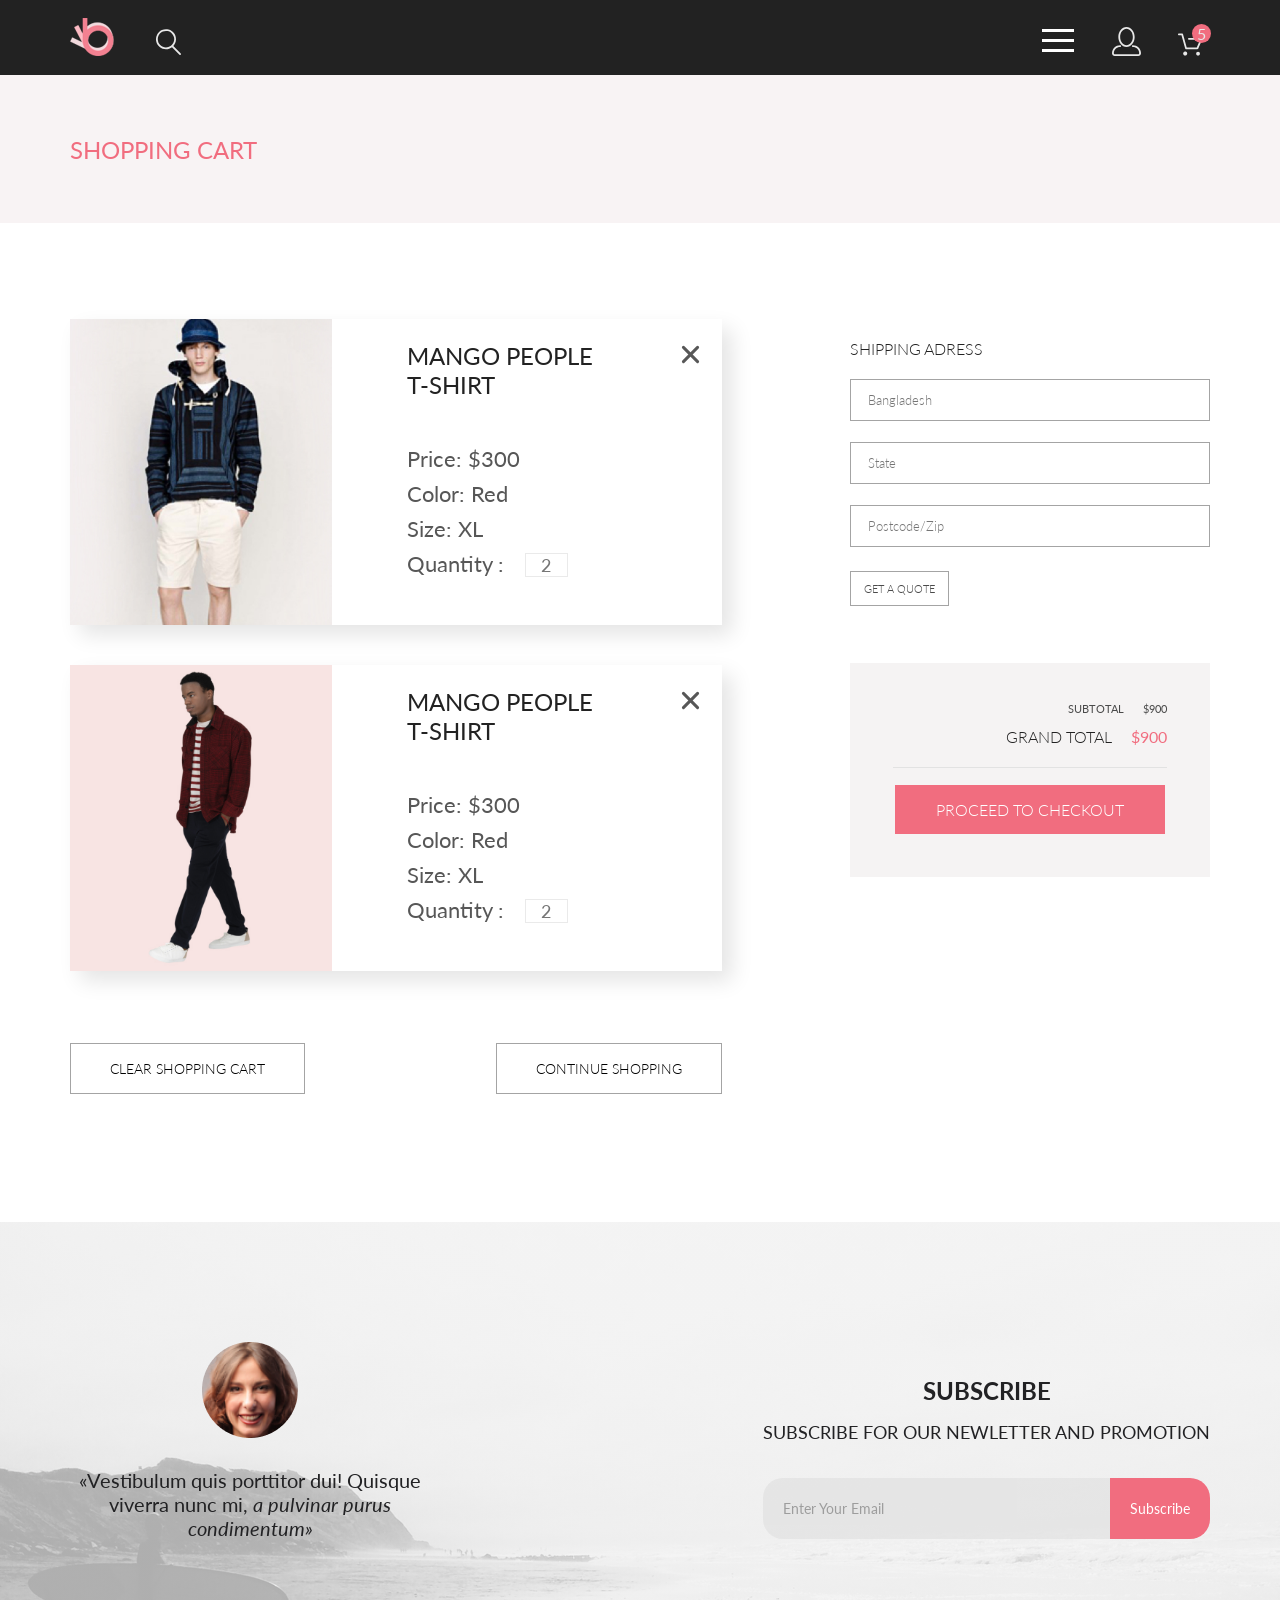
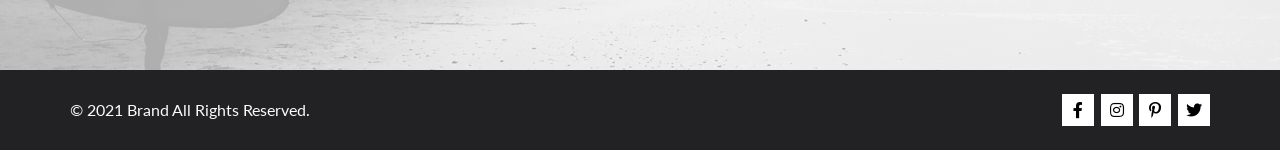
<file: cart.html>
<!DOCTYPE html>
<html lang="en">

<head>
  <meta charset="UTF-8">
  <meta http-equiv="X-UA-Compatible" content="IE=edge">
  <meta name="viewport" content="width=device-width, initial-scale=1.0">
  <link rel="stylesheet" href="css/all.min.css">
  <link href="css/bootstrap.min.css" rel="stylesheet">
  <script src="js/bootstrap.bundle.min.js"></script>
  <link rel="stylesheet" href="css/style.css">
  <link
    href="https://fonts.googleapis.com/css2?family=Lato:ital,wght@0,100;0,300;0,400;0,700;0,900;1,100;1,300;1,400;1,700;1,900&display=swap"
    rel="stylesheet">
  <title>Корзина</title>
</head>

<body>
  <header class="page-header">
    <div class="container">
      <div class="page-header-wrp center">
        <div class="page-header-btn-wrp">
          <a href="index.html" class="page-header-logo"> <img src="img/logo.png" alt="logo" height="38"></a>
          <form action="#" class="page-header-search-form">
            <input class="page-header-search-btn" id="search-btn" type="search">
            <label for="search-btn">
              <svg width="27" height="28" viewBox="0 0 27 28" xmlns="http://www.w3.org/2000/svg">
                <path
                  d="M19.0596 17.6259C20.6713 15.8658 21.6282 13.6048 21.7698 11.2225C21.9113 8.84018 21.2288 6.48173 19.8369 4.54318C18.445 2.60463 16.4285 1.20404 14.126 0.576619C11.8234 -0.0508009 9.3751 0.13316 7.19217 1.09761C5.00923 2.06205 3.22463 3.74825 2.13804 5.87302C1.05145 7.9978 0.729054 10.4318 1.225 12.7661C1.72094 15.1005 3.00501 17.1932 4.86158 18.6927C6.71814 20.1922 9.03413 21.0072 11.4206 21.0009C13.673 21.004 15.8645 20.27 17.6606 18.9109L25.4086 26.7179C25.4941 26.807 25.5965 26.8781 25.7099 26.927C25.8232 26.9759 25.9452 27.0017 26.0686 27.0029C26.1923 27.0033 26.3148 26.9782 26.4283 26.9292C26.5419 26.8801 26.6441 26.8082 26.7286 26.7179C26.9025 26.537 26.9997 26.2958 26.9997 26.0449C26.9997 25.794 26.9025 25.5528 26.7286 25.3719L19.0596 17.6259ZM2.88662 10.5009C2.89946 8.81563 3.41094 7.17187 4.35659 5.77685C5.30224 4.38183 6.63972 3.29801 8.20044 2.662C9.76115 2.02599 11.4752 1.86627 13.1266 2.20298C14.7779 2.53969 16.2926 3.35775 17.4797 4.55404C18.6668 5.75033 19.4732 7.27129 19.7972 8.92519C20.1212 10.5791 19.9483 12.2919 19.3002 13.8476C18.6522 15.4034 17.5581 16.7325 16.1559 17.6674C14.7536 18.6023 13.1059 19.1011 11.4206 19.1009C9.14916 19.0901 6.97482 18.1784 5.37484 16.566C3.77486 14.9537 2.87998 12.7724 2.88662 10.5009Z" />
              </svg>
            </label>
          </form>
        </div>
        <div class="page-header-btn-wrp">
          <nav class="menu">
            <label class="page-header-menu-btn" for="menu-switch">
              <span></span>
            </label>
            <input id="menu-switch" type="checkbox">
            <ul class="menu-list">
              <li>
                <a href="#" class="menu-list-close-btn"></a>
                <span class="menu-list-title">menu</span>
              </li>
              <li class="menu-list-item">
                <a href="#">man</a>
                <ul class="menu-sublist">
                  <li class="menu-sublist-item">
                    <a href="#">Accessories</a>
                  </li>
                  <li class="menu-sublist-item">
                    <a href="#">Bags</a>
                  </li>
                  <li class="menu-sublist-item">
                    <a href="#">Denim</a>
                  </li>
                  <li class="menu-sublist-item">
                    <a href="#">T-Shirts</a>
                  </li>
                </ul>
              </li>
              <li class="menu-list-item">
                <a href="#">woman</a>
                <ul class="menu-sublist">
                  <li class="menu-sublist-item">
                    <a href="#">Accessories</a>
                  </li>
                  <li class="menu-sublist-item">
                    <a href="#">Jackets &amp;&nbsp;Coats</a>
                  </li>
                  <li class="menu-sublist-item">
                    <a href="#">Polos</a>
                  </li>
                  <li class="menu-sublist-item">
                    <a href="#">T-Shirts</a>
                  </li>
                  <li class="menu-sublist-item">
                    <a href="#">Shirts</a>
                  </li>
                </ul>
              </li>
              <li class="menu-list-item">
                <a href="#">kids</a>
                <ul class="menu-sublist">
                  <li class="menu-sublist-item">
                    <a href="#">Accessories</a>
                  </li>
                  <li class="menu-sublist-item">
                    <a href="#">Jackets &amp;&nbsp;Coats</a>
                  </li>
                  <li class="menu-sublist-item">
                    <a href="#">Polos</a>
                  </li>
                  <li class="menu-sublist-item">
                    <a href="#">T-Shirts</a>
                  </li>
                  <li class="menu-sublist-item">
                    <a href="#">Shirts</a>
                  </li>
                  <li class="menu-sublist-item">
                    <a href="#">Bags</a>
                  </li>
                </ul>
              </li>
            </ul>
          </nav>
          <form action="#">
            <button class="page-header-account-btn" type="submit">
              <svg width="29" height="29" viewBox="0 0 29 29" xmlns="http://www.w3.org/2000/svg">
                <path
                  d="M14.5 19.937C19 19.937 22.656 15.464 22.656 9.968C22.656 4.472 19 0 14.5 0C13.3631 0.0217413 12.2463 0.303398 11.2351 0.823397C10.2239 1.34339 9.34507 2.08794 8.66602 3C7.12663 4.99573 6.30819 7.45381 6.34399 9.974C6.34399 15.465 10 19.937 14.5 19.937ZM14.5 1.813C18 1.813 20.844 5.472 20.844 9.969C20.844 14.466 17.998 18.125 14.5 18.125C11.002 18.125 8.15603 14.465 8.15503 9.969C8.15403 5.473 11 1.813 14.5 1.813ZM20.844 18.125C20.6036 18.125 20.373 18.2205 20.203 18.3905C20.033 18.5605 19.9375 18.7911 19.9375 19.0315C19.9375 19.2719 20.033 19.5025 20.203 19.6725C20.373 19.8425 20.6036 19.938 20.844 19.938C22.526 19.9399 24.1386 20.6088 25.3279 21.7982C26.5172 22.9875 27.1861 24.6 27.188 26.282C27.1875 26.5221 27.0918 26.7523 26.922 26.9221C26.7522 27.0918 26.5221 27.1875 26.282 27.188H2.71997C2.47985 27.1875 2.24975 27.0918 2.07996 26.9221C1.91016 26.7523 1.81449 26.5221 1.81396 26.282C1.81608 24.6001 2.48517 22.9877 3.67444 21.7985C4.86371 20.6092 6.47608 19.9401 8.15796 19.938C8.39824 19.938 8.62868 19.8425 8.79858 19.6726C8.96849 19.5027 9.06396 19.2723 9.06396 19.032C9.06396 18.7917 8.96849 18.5613 8.79858 18.3914C8.62868 18.2215 8.39824 18.126 8.15796 18.126C5.99541 18.1279 3.92201 18.9875 2.39258 20.5164C0.863144 22.0453 0.00264777 24.1185 0 26.281C0.000794067 27.0019 0.287502 27.693 0.797241 28.2027C1.30698 28.7125 1.99811 28.9992 2.71899 29H26.282C27.0027 28.9989 27.6936 28.7121 28.2031 28.2024C28.7126 27.6927 28.9992 27.0017 29 26.281C28.9974 24.1187 28.1372 22.0457 26.6083 20.5168C25.0793 18.9878 23.0063 18.1276 20.844 18.125Z" />
              </svg>
            </button>
          </form>

          <form action="#">
            <button class="page-header-cart-btn" type="submit">
              <svg width="42" height="37" viewBox="0 0 42 37" xmlns="http://www.w3.org/2000/svg">
                <path
                  d="M26.2009 37C25.5532 36.9738 24.9415 36.6948 24.4972 36.2227C24.0529 35.7506 23.8114 35.1232 23.8245 34.475C23.8376 33.8269 24.1043 33.2097 24.5673 32.7559C25.0303 32.3022 25.6527 32.048 26.301 32.048C26.9493 32.048 27.5717 32.3022 28.0347 32.7559C28.4977 33.2097 28.7644 33.8269 28.7775 34.475C28.7906 35.1232 28.549 35.7506 28.1047 36.2227C27.6604 36.6948 27.0488 36.9738 26.401 37H26.2009ZM6.75293 34.32C6.75293 33.79 6.91011 33.2718 7.20459 32.8311C7.49907 32.3904 7.91764 32.0469 8.40735 31.844C8.89705 31.6412 9.43594 31.5881 9.95581 31.6915C10.4757 31.7949 10.9532 32.0502 11.328 32.425C11.7028 32.7998 11.9581 33.2773 12.0615 33.7972C12.1649 34.317 12.1118 34.8559 11.9089 35.3456C11.7061 35.8353 11.3626 36.2539 10.9219 36.5483C10.4812 36.8428 9.96304 37 9.43298 37C9.08087 37.0003 8.73212 36.9311 8.40674 36.7966C8.08136 36.662 7.78569 36.4646 7.53662 36.2158C7.28755 35.9669 7.09001 35.6713 6.9552 35.3461C6.82039 35.0208 6.75098 34.6721 6.75098 34.32H6.75293ZM10.553 28.686C10.2935 28.6868 10.0409 28.6024 9.83411 28.4457C9.62727 28.2891 9.47758 28.0689 9.40796 27.819L4.57495 10.364H1.18201C0.868521 10.364 0.567859 10.2395 0.346191 10.0178C0.124523 9.79614 0 9.49549 0 9.18201C0 8.86852 0.124523 8.56787 0.346191 8.3462C0.567859 8.12454 0.868521 8.00001 1.18201 8.00001H5.46301C5.7225 7.99919 5.97504 8.08372 6.18176 8.24057C6.38848 8.39742 6.53784 8.61788 6.60693 8.86801L11.4399 26.323H24.6179L29.001 16.275H14.401C14.2428 16.2796 14.0854 16.2524 13.9379 16.1951C13.7904 16.1377 13.6559 16.0513 13.5424 15.9411C13.4288 15.8308 13.3386 15.6989 13.277 15.5532C13.2154 15.4074 13.1836 15.2508 13.1836 15.0925C13.1836 14.9343 13.2154 14.7776 13.277 14.6319C13.3386 14.4861 13.4288 14.3542 13.5424 14.2439C13.6559 14.1337 13.7904 14.0473 13.9379 13.9899C14.0854 13.9326 14.2428 13.9054 14.401 13.91H30.814C31.0097 13.91 31.2022 13.9587 31.3744 14.0517C31.5465 14.1448 31.6928 14.2793 31.7999 14.443C31.9078 14.6073 31.9734 14.7957 31.9908 14.9914C32.0083 15.1872 31.9771 15.3842 31.9 15.565L26.495 27.977C26.4026 28.1876 26.251 28.3668 26.0585 28.4927C25.866 28.6186 25.641 28.6858 25.411 28.686H10.553Z" />
                <!-- <path d="M31.502 19C36.7487 19 41.002 14.7467 41.002 9.5C41.002 4.25329 36.7487 0 31.502 0C26.2552 0 22.002 4.25329 22.002 9.5C22.002 14.7467 26.2552 19 31.502 19Z" fill="#F16D7F"/> -->
                <!-- <path d="M30.8146 7.648C31.2626 7.552 31.6746 7.504 32.0506 7.504C32.4986 7.504 32.8946 7.57 33.2386 7.702C33.5826 7.834 33.8686 8.016 34.0966 8.248C34.3286 8.48 34.5026 8.754 34.6186 9.07C34.7386 9.386 34.7986 9.73 34.7986 10.102C34.7986 10.558 34.7186 10.97 34.5586 11.338C34.4026 11.706 34.1846 12.022 33.9046 12.286C33.6286 12.546 33.3026 12.746 32.9266 12.886C32.5506 13.026 32.1446 13.096 31.7086 13.096C31.4566 13.096 31.2146 13.07 30.9826 13.018C30.7506 12.97 30.5326 12.904 30.3286 12.82C30.1286 12.736 29.9426 12.64 29.7706 12.532C29.5986 12.424 29.4466 12.31 29.3146 12.19L29.6446 11.734C29.7166 11.63 29.8106 11.578 29.9266 11.578C30.0066 11.578 30.0966 11.61 30.1966 11.674C30.2966 11.734 30.4186 11.802 30.5626 11.878C30.7066 11.954 30.8746 12.024 31.0666 12.088C31.2626 12.148 31.4946 12.178 31.7626 12.178C32.0626 12.178 32.3326 12.13 32.5726 12.034C32.8126 11.938 33.0186 11.802 33.1906 11.626C33.3626 11.446 33.4946 11.232 33.5866 10.984C33.6786 10.736 33.7246 10.458 33.7246 10.15C33.7246 9.882 33.6846 9.64 33.6046 9.424C33.5286 9.208 33.4106 9.024 33.2506 8.872C33.0946 8.72 32.8986 8.602 32.6626 8.518C32.4266 8.434 32.1506 8.392 31.8346 8.392C31.6186 8.392 31.3926 8.41 31.1566 8.446C30.9246 8.482 30.6866 8.54 30.4426 8.62L29.7706 8.422L30.4606 4.402H34.5346V4.87C34.5346 5.022 34.4866 5.148 34.3906 5.248C34.2986 5.344 34.1386 5.392 33.9106 5.392H31.2106L30.8146 7.648Z" /> -->
              </svg>
              <span>5</span>
            </button>
          </form>
        </div>
      </div>
    </div>
  </header>

  <main>
    <div class="header-cart">
      <div class="header-cart-txt center">
        <span>shopping cart</span>
      </div>
    </div>

    <section class="cart center">
      <div class="cart-item-wrp">
        <article class="cart-item">
          <div class="cart-item-img">
            <img src="img/product-img-3.jpg" alt="photo3" height="306">
          </div>
          <div class="cart-item-text">
            <a href="#" class="cart-item-text-close-btn"></a>
            <span class="cart-item-text-title ">mango people t-shirt</span>
            <span class="cart-item-text-txt">price: $300</span>
            <span class="cart-item-text-txt">color: red</span>
            <span class="cart-item-text-txt">size: XL</span>
            <span class="cart-item-text-txt">quantity :</span>
            <input class="cart-item-text-quantity" type="number" min="0" placeholder="2">
          </div>
        </article>

        <article class="cart-item">
          <div class="cart-item-img">
            <img src="img/product-img-7.jpg" alt="photo7" height="306">
          </div>
          <div class="cart-item-text">
            <a href="#" class="cart-item-text-close-btn"></a>
            <span class="cart-item-text-title ">mango people t-shirt</span>
            <span class="cart-item-text-txt">price: $300</span>
            <span class="cart-item-text-txt">color: red</span>
            <span class="cart-item-text-txt">size: XL</span>
            <span class="cart-item-text-txt">quantity :</span>
            <input class="cart-item-text-quantity" type="number" min="0" placeholder="2">
          </div>
        </article>
        <div class="cart-item-btn-wrp">
          <button class="cart-item-btn" type="submit">
            <span>clear shopping cart</span>
          </button>
          <button class="cart-item-btn" type="submit">
            <span>continue shopping</span>
          </button>
        </div>
      </div>
      <div class="cart-info-wrp">
        <span class="cart-info-title">shipping adress</span>
        <form action="#" class="cart-info-adress">
          <input class="cart-info-country" type="text" placeholder="Bangladesh">
          <input class="cart-info-state" type="text" placeholder="State">
          <input class="cart-info-zip" type="text" placeholder="Postcode/Zip">
          <button class="cart-info-btn" type="submit">
            <span>get&nbsp;a&nbsp;quote</span>
          </button>
        </form>

        <div class="cart-info-checkout">
          <div class="cart-info-checkout-wrp">
            <span class="cart-info-checkout-subtotal">subtotal</span>
            <span class="cart-info-checkout-total">grand total</span>
          </div>
          <button class="cart-info-checkout-btn" type="submit">
            <span>proceed to checkout</span>
          </button>
        </div>
      </div>
    </section>

    <section class="subscribe">
      <div class="subscribe-wrp center">
        <div class="subscribe-info">
          <div class="subscribe-info-avatar"></div>
          <p class="subscribe-info-txt">&laquo;Vestibulum quis porttitor dui! Quisque viverra nunc&nbsp;mi,
            <span>a&nbsp;pulvinar purus condimentum&raquo;</span>
          </p>
        </div>
        <div class="subscribe-form-wrp">
          <span class="subscribe-form-title">subscribe</span>
          <span class="subscribe-form-subtitle">subscribe for our newletter and promotion</span>
          <form action="#" class="subscribe-form">
            <input class="subscribe-form-email" type="email" placeholder="Enter Your Email" required>
            <input class="subscribe-form-btn" type="submit" value="Subscribe">
          </form>
        </div>
      </div>
    </section>
  </main>

  <footer class="page-footer">
    <div class="footer-wrp center">
      <p class="page-footer-txt">&copy; 2021 Brand All Rights Reserved.</p>
      <div class="page-footer-socials">
        <a href="https://www.facebook.com" class="page-footer-socials-item fab fa-facebook-f" target="_blank"></a>
        <a href="https://www.instagram.com" class="page-footer-socials-item fab fa-instagram" target="_blank"></a>
        <a href="https://www.pinterest.ru" class="page-footer-socials-item fab fa-pinterest-p" target="_blank"></a>
        <a href="https://twitter.com" class="page-footer-socials-item fab fa-twitter" target="_blank"></a>
      </div>
    </div>
  </footer>

</body>

</html>
</file>
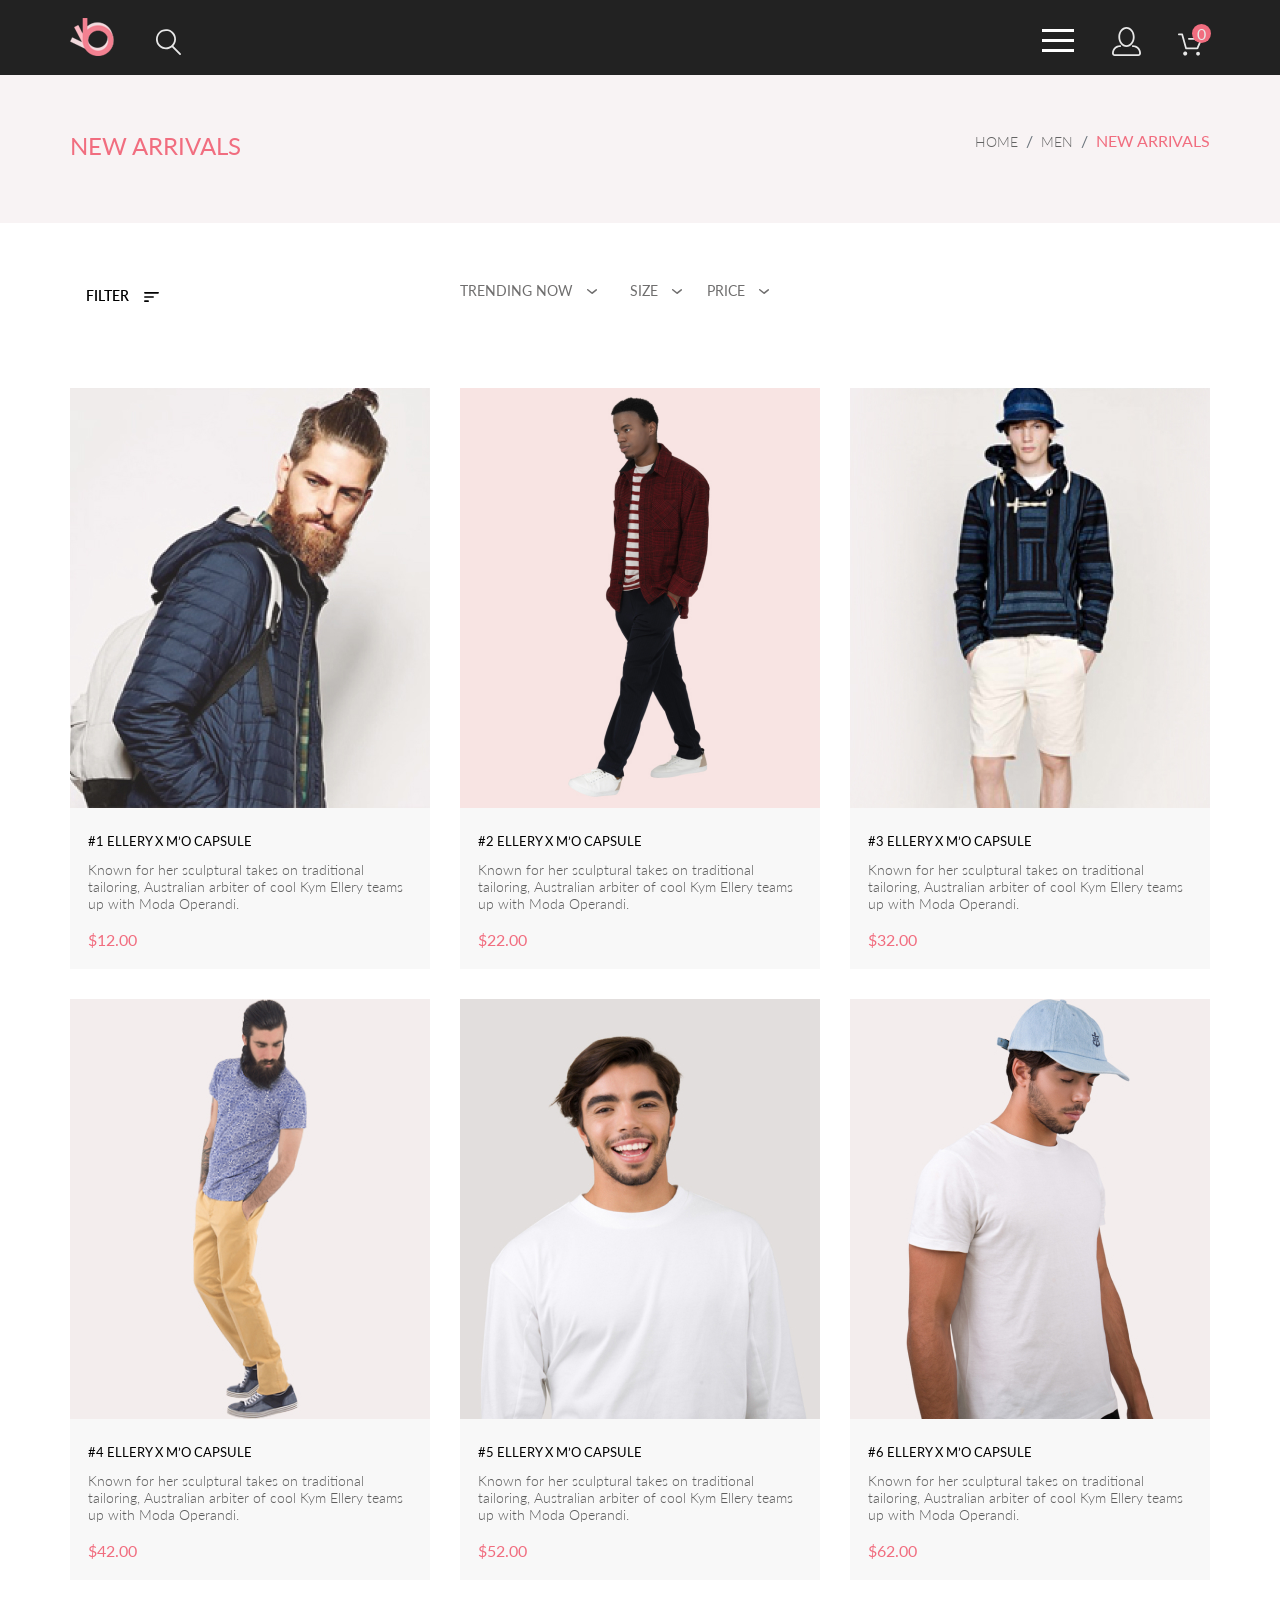
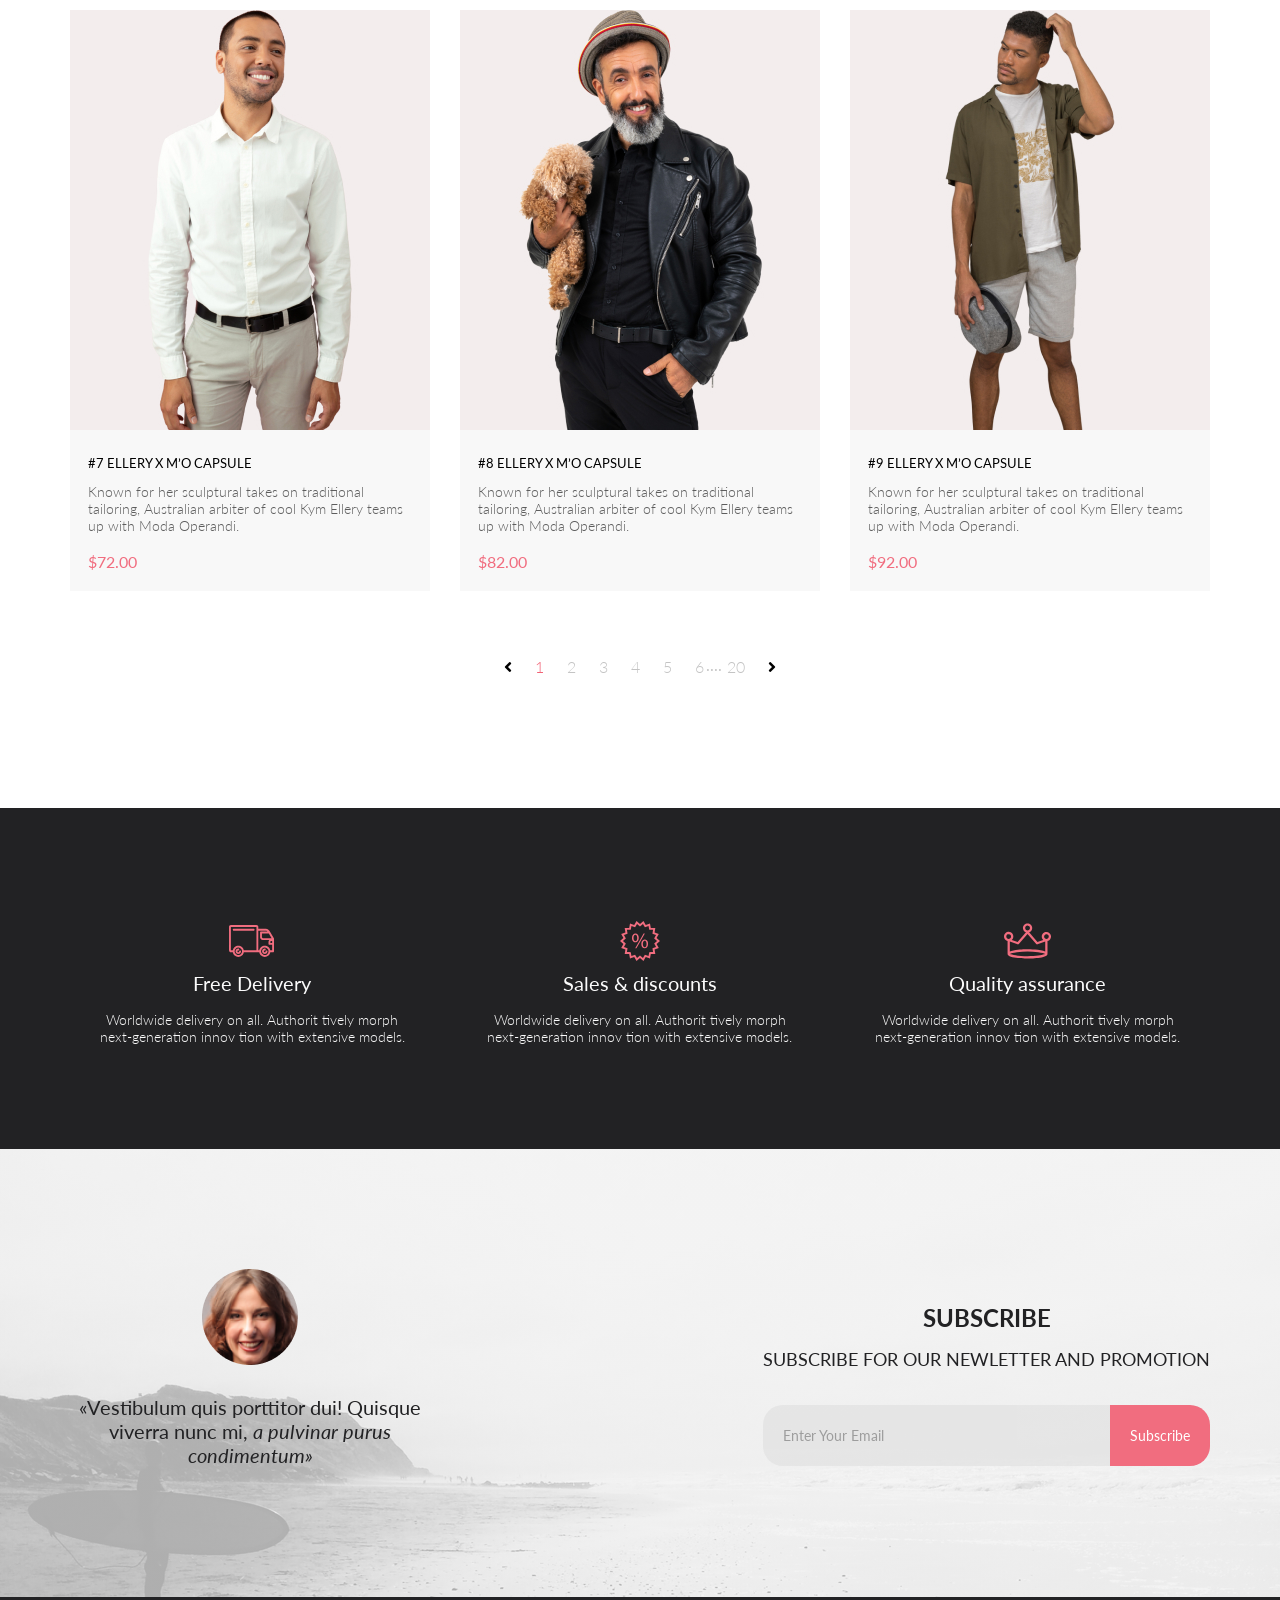
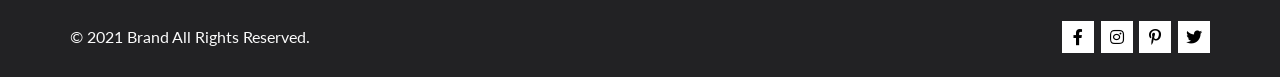
<file: catalog.html>
<!DOCTYPE html>
<html lang="en">

<head>
  <meta charset="UTF-8">
  <meta http-equiv="X-UA-Compatible" content="IE=edge">
  <meta name="viewport" content="width=device-width, initial-scale=1.0">
  <link rel="stylesheet" href="css/all.min.css">
  <link href="css/bootstrap.min.css" rel="stylesheet">
  <script src="js/bootstrap.bundle.min.js"></script>
  <link rel="stylesheet" href="css/style.css">
  <link
    href="https://fonts.googleapis.com/css2?family=Lato:ital,wght@0,100;0,300;0,400;0,700;0,900;1,100;1,300;1,400;1,700;1,900&display=swap"
    rel="stylesheet">
  <title>Каталог</title>
</head>

<body>
  <header class="page-header">
    <div class="container">
      <div class="page-header-wrp center">
        <div class="page-header-btn-wrp">
          <a href="index.html" class="page-header-logo"> <img src="img/logo.png" alt="logo" height="38"></a>
          <form action="#" class="page-header-search-form">
            <input class="page-header-search-btn" id="search-btn" type="search">
            <label for="search-btn">
              <svg width="27" height="28" viewBox="0 0 27 28" xmlns="http://www.w3.org/2000/svg">
                <path
                  d="M19.0596 17.6259C20.6713 15.8658 21.6282 13.6048 21.7698 11.2225C21.9113 8.84018 21.2288 6.48173 19.8369 4.54318C18.445 2.60463 16.4285 1.20404 14.126 0.576619C11.8234 -0.0508009 9.3751 0.13316 7.19217 1.09761C5.00923 2.06205 3.22463 3.74825 2.13804 5.87302C1.05145 7.9978 0.729054 10.4318 1.225 12.7661C1.72094 15.1005 3.00501 17.1932 4.86158 18.6927C6.71814 20.1922 9.03413 21.0072 11.4206 21.0009C13.673 21.004 15.8645 20.27 17.6606 18.9109L25.4086 26.7179C25.4941 26.807 25.5965 26.8781 25.7099 26.927C25.8232 26.9759 25.9452 27.0017 26.0686 27.0029C26.1923 27.0033 26.3148 26.9782 26.4283 26.9292C26.5419 26.8801 26.6441 26.8082 26.7286 26.7179C26.9025 26.537 26.9997 26.2958 26.9997 26.0449C26.9997 25.794 26.9025 25.5528 26.7286 25.3719L19.0596 17.6259ZM2.88662 10.5009C2.89946 8.81563 3.41094 7.17187 4.35659 5.77685C5.30224 4.38183 6.63972 3.29801 8.20044 2.662C9.76115 2.02599 11.4752 1.86627 13.1266 2.20298C14.7779 2.53969 16.2926 3.35775 17.4797 4.55404C18.6668 5.75033 19.4732 7.27129 19.7972 8.92519C20.1212 10.5791 19.9483 12.2919 19.3002 13.8476C18.6522 15.4034 17.5581 16.7325 16.1559 17.6674C14.7536 18.6023 13.1059 19.1011 11.4206 19.1009C9.14916 19.0901 6.97482 18.1784 5.37484 16.566C3.77486 14.9537 2.87998 12.7724 2.88662 10.5009Z" />
              </svg>
            </label>
          </form>
        </div>
        <div class="page-header-btn-wrp">
          <nav class="menu">
            <label class="page-header-menu-btn" for="menu-switch">
              <span></span>
            </label>
            <input id="menu-switch" type="checkbox">
            <ul class="menu-list">
              <li>
                <a href="#" class="menu-list-close-btn"></a>
                <span class="menu-list-title">menu</span>
              </li>
              <li class="menu-list-item">
                <a href="#">man</a>
                <ul class="menu-sublist">
                  <li class="menu-sublist-item">
                    <a href="#">Accessories</a>
                  </li>
                  <li class="menu-sublist-item">
                    <a href="#">Bags</a>
                  </li>
                  <li class="menu-sublist-item">
                    <a href="#">Denim</a>
                  </li>
                  <li class="menu-sublist-item">
                    <a href="#">T-Shirts</a>
                  </li>
                </ul>
              </li>
              <li class="menu-list-item">
                <a href="#">woman</a>
                <ul class="menu-sublist">
                  <li class="menu-sublist-item">
                    <a href="#">Accessories</a>
                  </li>
                  <li class="menu-sublist-item">
                    <a href="#">Jackets &amp;&nbsp;Coats</a>
                  </li>
                  <li class="menu-sublist-item">
                    <a href="#">Polos</a>
                  </li>
                  <li class="menu-sublist-item">
                    <a href="#">T-Shirts</a>
                  </li>
                  <li class="menu-sublist-item">
                    <a href="#">Shirts</a>
                  </li>
                </ul>
              </li>
              <li class="menu-list-item">
                <a href="#">kids</a>
                <ul class="menu-sublist">
                  <li class="menu-sublist-item">
                    <a href="#">Accessories</a>
                  </li>
                  <li class="menu-sublist-item">
                    <a href="#">Jackets &amp;&nbsp;Coats</a>
                  </li>
                  <li class="menu-sublist-item">
                    <a href="#">Polos</a>
                  </li>
                  <li class="menu-sublist-item">
                    <a href="#">T-Shirts</a>
                  </li>
                  <li class="menu-sublist-item">
                    <a href="#">Shirts</a>
                  </li>
                  <li class="menu-sublist-item">
                    <a href="#">Bags</a>
                  </li>
                </ul>
              </li>
            </ul>
          </nav>

          <button class="page-header-account-btn" type="submit">
            <svg width="29" height="29" viewBox="0 0 29 29" xmlns="http://www.w3.org/2000/svg">
              <path
                d="M14.5 19.937C19 19.937 22.656 15.464 22.656 9.968C22.656 4.472 19 0 14.5 0C13.3631 0.0217413 12.2463 0.303398 11.2351 0.823397C10.2239 1.34339 9.34507 2.08794 8.66602 3C7.12663 4.99573 6.30819 7.45381 6.34399 9.974C6.34399 15.465 10 19.937 14.5 19.937ZM14.5 1.813C18 1.813 20.844 5.472 20.844 9.969C20.844 14.466 17.998 18.125 14.5 18.125C11.002 18.125 8.15603 14.465 8.15503 9.969C8.15403 5.473 11 1.813 14.5 1.813ZM20.844 18.125C20.6036 18.125 20.373 18.2205 20.203 18.3905C20.033 18.5605 19.9375 18.7911 19.9375 19.0315C19.9375 19.2719 20.033 19.5025 20.203 19.6725C20.373 19.8425 20.6036 19.938 20.844 19.938C22.526 19.9399 24.1386 20.6088 25.3279 21.7982C26.5172 22.9875 27.1861 24.6 27.188 26.282C27.1875 26.5221 27.0918 26.7523 26.922 26.9221C26.7522 27.0918 26.5221 27.1875 26.282 27.188H2.71997C2.47985 27.1875 2.24975 27.0918 2.07996 26.9221C1.91016 26.7523 1.81449 26.5221 1.81396 26.282C1.81608 24.6001 2.48517 22.9877 3.67444 21.7985C4.86371 20.6092 6.47608 19.9401 8.15796 19.938C8.39824 19.938 8.62868 19.8425 8.79858 19.6726C8.96849 19.5027 9.06396 19.2723 9.06396 19.032C9.06396 18.7917 8.96849 18.5613 8.79858 18.3914C8.62868 18.2215 8.39824 18.126 8.15796 18.126C5.99541 18.1279 3.92201 18.9875 2.39258 20.5164C0.863144 22.0453 0.00264777 24.1185 0 26.281C0.000794067 27.0019 0.287502 27.693 0.797241 28.2027C1.30698 28.7125 1.99811 28.9992 2.71899 29H26.282C27.0027 28.9989 27.6936 28.7121 28.2031 28.2024C28.7126 27.6927 28.9992 27.0017 29 26.281C28.9974 24.1187 28.1372 22.0457 26.6083 20.5168C25.0793 18.9878 23.0063 18.1276 20.844 18.125Z" />
            </svg>
          </button>

          <button class="page-header-cart-btn" type="submit">
            <svg width="42" height="37" viewBox="0 0 42 37" xmlns="http://www.w3.org/2000/svg">
              <path
                d="M26.2009 37C25.5532 36.9738 24.9415 36.6948 24.4972 36.2227C24.0529 35.7506 23.8114 35.1232 23.8245 34.475C23.8376 33.8269 24.1043 33.2097 24.5673 32.7559C25.0303 32.3022 25.6527 32.048 26.301 32.048C26.9493 32.048 27.5717 32.3022 28.0347 32.7559C28.4977 33.2097 28.7644 33.8269 28.7775 34.475C28.7906 35.1232 28.549 35.7506 28.1047 36.2227C27.6604 36.6948 27.0488 36.9738 26.401 37H26.2009ZM6.75293 34.32C6.75293 33.79 6.91011 33.2718 7.20459 32.8311C7.49907 32.3904 7.91764 32.0469 8.40735 31.844C8.89705 31.6412 9.43594 31.5881 9.95581 31.6915C10.4757 31.7949 10.9532 32.0502 11.328 32.425C11.7028 32.7998 11.9581 33.2773 12.0615 33.7972C12.1649 34.317 12.1118 34.8559 11.9089 35.3456C11.7061 35.8353 11.3626 36.2539 10.9219 36.5483C10.4812 36.8428 9.96304 37 9.43298 37C9.08087 37.0003 8.73212 36.9311 8.40674 36.7966C8.08136 36.662 7.78569 36.4646 7.53662 36.2158C7.28755 35.9669 7.09001 35.6713 6.9552 35.3461C6.82039 35.0208 6.75098 34.6721 6.75098 34.32H6.75293ZM10.553 28.686C10.2935 28.6868 10.0409 28.6024 9.83411 28.4457C9.62727 28.2891 9.47758 28.0689 9.40796 27.819L4.57495 10.364H1.18201C0.868521 10.364 0.567859 10.2395 0.346191 10.0178C0.124523 9.79614 0 9.49549 0 9.18201C0 8.86852 0.124523 8.56787 0.346191 8.3462C0.567859 8.12454 0.868521 8.00001 1.18201 8.00001H5.46301C5.7225 7.99919 5.97504 8.08372 6.18176 8.24057C6.38848 8.39742 6.53784 8.61788 6.60693 8.86801L11.4399 26.323H24.6179L29.001 16.275H14.401C14.2428 16.2796 14.0854 16.2524 13.9379 16.1951C13.7904 16.1377 13.6559 16.0513 13.5424 15.9411C13.4288 15.8308 13.3386 15.6989 13.277 15.5532C13.2154 15.4074 13.1836 15.2508 13.1836 15.0925C13.1836 14.9343 13.2154 14.7776 13.277 14.6319C13.3386 14.4861 13.4288 14.3542 13.5424 14.2439C13.6559 14.1337 13.7904 14.0473 13.9379 13.9899C14.0854 13.9326 14.2428 13.9054 14.401 13.91H30.814C31.0097 13.91 31.2022 13.9587 31.3744 14.0517C31.5465 14.1448 31.6928 14.2793 31.7999 14.443C31.9078 14.6073 31.9734 14.7957 31.9908 14.9914C32.0083 15.1872 31.9771 15.3842 31.9 15.565L26.495 27.977C26.4026 28.1876 26.251 28.3668 26.0585 28.4927C25.866 28.6186 25.641 28.6858 25.411 28.686H10.553Z" />
            </svg>
            <span>0</span>
          </button>

          <div class="basket hidden">
            <div class="basketRow basketHeader">
              <div>Название товара</div>
              <div>Количество</div>
              <div>Цена за шт.</div>
              <div>Итого</div>
            </div>

            <div class="basketTotal">
              Товаров в корзине на сумму:
              $<span class="basketTotalValue">0</span>
            </div>
          </div>
        </div>
      </div>
    </div>
  </header>

  <main>
    <section class="catalog-breadcrumb">
      <div class="catalog-breadcrumb-wrp center">
        <h1 class="catalog-breadcrumb-title">new arrivals</h1>
        <ol class="breadcrumb">
          <li class="breadcrumb-item" aria-label="breadcrumb"><a href="#">home</a></li>
          <li class="breadcrumb-item"><a href="#">men</a></li>
          <li class="breadcrumb-item active" aria-current="page">new arrivals</li>
        </ol>
      </div>
    </section>

    <section class="catalog-products center">
      <div class="catalog-filter-wrp">
        <div class="filter-menu">
          <!-- <label class="filter-btn" for="filter-switch">
            <span>filter</span>
            <svg width="15" height="10" viewBox="0 0 15 10" xmlns="http://www.w3.org/2000/svg">
              <path
                d="M0.833333 10H4.16667C4.625 10 5 9.625 5 9.16667C5 8.70833 4.625 8.33333 4.16667 8.33333H0.833333C0.375 8.33333 0 8.70833 0 9.16667C0 9.625 0.375 10 0.833333 10ZM0 0.833333C0 1.29167 0.375 1.66667 0.833333 1.66667H14.1667C14.625 1.66667 15 1.29167 15 0.833333C15 0.375 14.625 0 14.1667 0H0.833333C0.375 0 0 0.375 0 0.833333ZM0.833333 5.83333H9.16667C9.625 5.83333 10 5.45833 10 5C10 4.54167 9.625 4.16667 9.16667 4.16667H0.833333C0.375 4.16667 0 4.54167 0 5C0 5.45833 0.375 5.83333 0.833333 5.83333Z" />
            </svg>
          </label>
          <input id="filter-switch" type="checkbox"> -->

          <div class="filter-btn" for="filter-switch">
            <span>filter</span>
            <svg width="15" height="10" viewBox="0 0 15 10" xmlns="http://www.w3.org/2000/svg">
              <path
                d="M0.833333 10H4.16667C4.625 10 5 9.625 5 9.16667C5 8.70833 4.625 8.33333 4.16667 8.33333H0.833333C0.375 8.33333 0 8.70833 0 9.16667C0 9.625 0.375 10 0.833333 10ZM0 0.833333C0 1.29167 0.375 1.66667 0.833333 1.66667H14.1667C14.625 1.66667 15 1.29167 15 0.833333C15 0.375 14.625 0 14.1667 0H0.833333C0.375 0 0 0.375 0 0.833333ZM0.833333 5.83333H9.16667C9.625 5.83333 10 5.45833 10 5C10 4.54167 9.625 4.16667 9.16667 4.16667H0.833333C0.375 4.16667 0 4.54167 0 5C0 5.45833 0.375 5.83333 0.833333 5.83333Z" />
            </svg>
          </div>

          <ul class="filter-list hidden">
            <li class="filter-list-item">
              <a class="filter-list-item-a" href="#">category</a>
              <ul class="filter-sublist hidden">
                <li class="filter-sublist-item">
                  <a href="#">Accessories</a>
                </li>
                <li class="filter-sublist-item">
                  <a href="#">Bags</a>
                </li>
                <li class="filter-sublist-item">
                  <a href="#">Denim</a>
                </li>
                <li class="filter-sublist-item">
                  <a href="#">Hoodies &amp;&nbsp;Sweatshirts</a>
                </li>
                <li class="filter-sublist-item">
                  <a href="#">Jackets &amp;&nbsp;Coats</a>
                </li>
                <li class="filter-sublist-item">
                  <a href="#">Polos</a>
                </li>
                <li class="filter-sublist-item">
                  <a href="#">Shirts</a>
                </li>
                <li class="filter-sublist-item">
                  <a href="#">Shoes</a>
                </li>
                <li class="filter-sublist-item">
                  <a href="#">Sweaters &amp;&nbsp;Knits</a>
                </li>
                <li class="filter-sublist-item">
                  <a href="#">T-Shirts</a>
                </li>
                <li class="filter-sublist-item">
                  <a href="#">Tanks</a>
                </li>
              </ul>
            </li>
            <li class="filter-list-item">
              <a class="filter-list-item-a" href="#">brand</a>
              <ul class="filter-sublist hidden">
                <li class="filter-sublist-item">
                  <a href="#">Accessories</a>
                </li>
                <li class="filter-sublist-item">
                  <a href="#">Bags</a>
                </li>
                <li class="filter-sublist-item">
                  <a href="#">Denim</a>
                </li>
              </ul>
            </li>
            <li class="filter-list-item">
              <a class="filter-list-item-a" href="#">designer</a>
              <ul class="filter-sublist hidden">
                <li class="filter-sublist-item">
                  <a href="#">Accessories</a>
                </li>
                <li class="filter-sublist-item">
                  <a href="#">Bags</a>
                </li>
                <li class="filter-sublist-item">
                  <a href="#">Denim</a>
                </li>
                <li class="filter-sublist-item">
                  <a href="#">Hoodies &amp;&nbsp;Sweatshirts</a>
                </li>
                <li class="filter-sublist-item">
                  <a href="#">Jackets &amp;&nbsp;Coats</a>
                </li>
              </ul>
            </li>
          </ul>

        </div>

        <div class="trend-list">
          <input type="checkbox" id="trend-switch">
          <label class="trend-list-btn-title" for="trend-switch">
            <span>trending now</span>
            <svg width="11" height="6" viewBox="0 0 11 6" xmlns="http://www.w3.org/2000/svg">
              <path
                d="M5.00214 5.00214C4.83521 5.00247 4.67343 4.94433 4.54488 4.83782L0.258102 1.2655C0.112196 1.14422 0.0204417 0.969958 0.00302325 0.781035C-0.0143952 0.592112 0.0439493 0.404007 0.165221 0.258101C0.286493 0.112196 0.460759 0.0204417 0.649682 0.00302327C0.838605 -0.0143952 1.02671 0.043949 1.17262 0.165221L5.00214 3.36602L8.83167 0.279536C8.90475 0.220188 8.98884 0.175869 9.0791 0.149125C9.16937 0.122382 9.26403 0.113741 9.35764 0.1237C9.45126 0.133659 9.54198 0.162021 9.6246 0.207156C9.70722 0.252292 9.7801 0.313311 9.83906 0.386705C9.90449 0.460167 9.95405 0.546351 9.98462 0.639855C10.0152 0.733359 10.0261 0.83217 10.0167 0.930097C10.0073 1.02802 9.97784 1.12296 9.93005 1.20895C9.88227 1.29494 9.81723 1.37013 9.73904 1.42982L5.45225 4.88068C5.32002 4.97036 5.16154 5.01312 5.00214 5.00214Z" />
            </svg>
          </label>
        </div>

        <div class="size-list">
          <input type="checkbox" id="size-switch">
          <label class="size-list-btn-title" for="size-switch">
            <span>size</span>
            <svg width="11" height="6" viewBox="0 0 11 6" xmlns="http://www.w3.org/2000/svg">
              <path
                d="M5.00214 5.00214C4.83521 5.00247 4.67343 4.94433 4.54488 4.83782L0.258102 1.2655C0.112196 1.14422 0.0204417 0.969958 0.00302325 0.781035C-0.0143952 0.592112 0.0439493 0.404007 0.165221 0.258101C0.286493 0.112196 0.460759 0.0204417 0.649682 0.00302327C0.838605 -0.0143952 1.02671 0.043949 1.17262 0.165221L5.00214 3.36602L8.83167 0.279536C8.90475 0.220188 8.98884 0.175869 9.0791 0.149125C9.16937 0.122382 9.26403 0.113741 9.35764 0.1237C9.45126 0.133659 9.54198 0.162021 9.6246 0.207156C9.70722 0.252292 9.7801 0.313311 9.83906 0.386705C9.90449 0.460167 9.95405 0.546351 9.98462 0.639855C10.0152 0.733359 10.0261 0.83217 10.0167 0.930097C10.0073 1.02802 9.97784 1.12296 9.93005 1.20895C9.88227 1.29494 9.81723 1.37013 9.73904 1.42982L5.45225 4.88068C5.32002 4.97036 5.16154 5.01312 5.00214 5.00214Z" />
            </svg>
          </label>

          <div class="size-list-wrp">

            <input class="size-list-item" id="select-xsmall" type="checkbox" value="xsmall" name="selectName">
            <label class="size-list-item-title" for="select-xsmall">xs</label>

            <input class="size-list-item" id="select-small" type="checkbox" value="small" name="selectName">
            <label class="size-list-item-title" for="select-small">s</label>

            <input class="size-list-item" id="select-medium" type="checkbox" value="medium" name="selectName">
            <label class="size-list-item-title" for="select-medium">m</label>

            <input class="size-list-item" id="select-large" type="checkbox" value="large" name="selectName">
            <label class="size-list-item-title" for="select-large">l</label>
          </div>
        </div>

        <div class="price-list">
          <input type="checkbox" id="price-switch">
          <label class="price-list-btn-title" for="price-switch">
            <span>price</span>
            <svg width="11" height="6" viewBox="0 0 11 6" xmlns="http://www.w3.org/2000/svg">
              <path
                d="M5.00214 5.00214C4.83521 5.00247 4.67343 4.94433 4.54488 4.83782L0.258102 1.2655C0.112196 1.14422 0.0204417 0.969958 0.00302325 0.781035C-0.0143952 0.592112 0.0439493 0.404007 0.165221 0.258101C0.286493 0.112196 0.460759 0.0204417 0.649682 0.00302327C0.838605 -0.0143952 1.02671 0.043949 1.17262 0.165221L5.00214 3.36602L8.83167 0.279536C8.90475 0.220188 8.98884 0.175869 9.0791 0.149125C9.16937 0.122382 9.26403 0.113741 9.35764 0.1237C9.45126 0.133659 9.54198 0.162021 9.6246 0.207156C9.70722 0.252292 9.7801 0.313311 9.83906 0.386705C9.90449 0.460167 9.95405 0.546351 9.98462 0.639855C10.0152 0.733359 10.0261 0.83217 10.0167 0.930097C10.0073 1.02802 9.97784 1.12296 9.93005 1.20895C9.88227 1.29494 9.81723 1.37013 9.73904 1.42982L5.45225 4.88068C5.32002 4.97036 5.16154 5.01312 5.00214 5.00214Z" />
            </svg>
          </label>
        </div>
      </div>

      <article class="products-item" data-id="1" data-name=">#1 ellery x&nbsp;m&rsquo;o capsule" data-price="12">
        <a href="product.html" class="products-link">
          <div class="products-item-photo-wrp">
            <img class="products-item-photo" src="img/product-img-1.jpg" alt="photo1" height="420">
          </div>
          <div class="products-item-txt-wrp">
            <span class="products-item-title">#1 ellery x&nbsp;m&rsquo;o capsule</span>
            <p class="products-item-txt">Known for her sculptural takes on&nbsp;traditional tailoring, Australian
              arbiter of&nbsp;cool Kym Ellery teams up&nbsp;with Moda Operandi.</p>
            <span class="products-item-price">$12.00</span>
          </div>
        </a>
        <div class="products-item-button">
          <button class="products-item-btn" type="submit">
            <svg width="27" height="25" viewBox="0 0 27 25" xmlns="http://www.w3.org/2000/svg">
              <path
                d="M21.876 22.2662C21.921 22.2549 21.9423 22.2339 21.96 22.2129C21.9678 22.2037 21.9756 22.1946 21.9835 22.1855C22.02 22.1438 22.0233 22.0553 22.0224 22.0105C22.0092 21.9044 21.9185 21.8315 21.8412 21.8315C21.8375 21.8315 21.8336 21.8317 21.8312 21.8318C21.7531 21.8372 21.6653 21.9409 21.6719 22.0625C21.6813 22.1793 21.7675 22.2662 21.8392 22.2662H21.876ZM8.21954 22.2599C8.31873 22.2599 8.39935 22.1655 8.39935 22.0496C8.39935 21.9341 8.31873 21.8401 8.21954 21.8401C8.12042 21.8401 8.03973 21.9341 8.03973 22.0496C8.03973 22.1655 8.12042 22.2599 8.21954 22.2599ZM21.9995 24.2662C21.9517 24.2662 21.8878 24.2662 21.8392 24.2662C20.7017 24.2662 19.7567 23.3545 19.6765 22.198C19.5964 20.9929 20.4937 19.9183 21.6953 19.8364C21.7441 19.8331 21.7928 19.8315 21.8412 19.8315C22.9799 19.8315 23.9413 20.7324 24.019 21.8884C24.0505 22.4915 23.8741 23.0612 23.4898 23.5012C23.1055 23.9575 22.5764 24.2177 21.9995 24.2662ZM8.21954 24.2599C7.01532 24.2599 6.03973 23.2709 6.03973 22.0496C6.03973 20.8291 7.01532 19.8401 8.21954 19.8401C9.42371 19.8401 10.3994 20.8291 10.3994 22.0496C10.3994 23.2709 9.42371 24.2599 8.21954 24.2599ZM21.1984 17.3938H9.13306C8.70013 17.3938 8.31586 17.1005 8.20331 16.6775L4.27753 2.24768H1.52173C0.993408 2.24768 0.560547 1.80859 0.560547 1.27039C0.560547 0.733032 0.993408 0.292969 1.52173 0.292969H4.99933C5.43134 0.292969 5.81561 0.586304 5.9281 1.01025L9.85394 15.4391H20.5576L24.1144 7.13379H12.2578C11.7286 7.13379 11.2957 6.69373 11.2957 6.15649C11.2957 5.61914 11.7286 5.17908 12.2578 5.17908H25.5886C25.9091 5.17908 26.2141 5.34192 26.3896 5.61914C26.566 5.89539 26.5984 6.23743 26.4697 6.547L22.0795 16.807C21.9193 17.1653 21.5827 17.3938 21.1984 17.3938Z" />
            </svg>
            <span>Add to&nbsp;Cart</span>
          </button>
        </div>

      </article>

      <article class="products-item" data-id="2" data-name=">#2 ellery x&nbsp;m&rsquo;o capsule" data-price="22">
        <a href="product.html" class="products-link">
          <div class="products-item-photo-wrp">
            <img class="products-item-photo" src="img/product-img-7.jpg" alt="photo7" height="420">
          </div>
          <div class="products-item-txt-wrp">
            <span class="products-item-title">#2 ellery x&nbsp;m&rsquo;o capsule</span>
            <p class="products-item-txt">Known for her sculptural takes on&nbsp;traditional tailoring, Australian
              arbiter of&nbsp;cool Kym Ellery teams up&nbsp;with Moda Operandi.</p>
            <span class="products-item-price">$22.00</span>
          </div>
        </a>
        <button class="products-item-btn txt" type="submit">
          <svg width="27" height="25" viewBox="0 0 27 25" xmlns="http://www.w3.org/2000/svg">
            <path
              d="M21.876 22.2662C21.921 22.2549 21.9423 22.2339 21.96 22.2129C21.9678 22.2037 21.9756 22.1946 21.9835 22.1855C22.02 22.1438 22.0233 22.0553 22.0224 22.0105C22.0092 21.9044 21.9185 21.8315 21.8412 21.8315C21.8375 21.8315 21.8336 21.8317 21.8312 21.8318C21.7531 21.8372 21.6653 21.9409 21.6719 22.0625C21.6813 22.1793 21.7675 22.2662 21.8392 22.2662H21.876ZM8.21954 22.2599C8.31873 22.2599 8.39935 22.1655 8.39935 22.0496C8.39935 21.9341 8.31873 21.8401 8.21954 21.8401C8.12042 21.8401 8.03973 21.9341 8.03973 22.0496C8.03973 22.1655 8.12042 22.2599 8.21954 22.2599ZM21.9995 24.2662C21.9517 24.2662 21.8878 24.2662 21.8392 24.2662C20.7017 24.2662 19.7567 23.3545 19.6765 22.198C19.5964 20.9929 20.4937 19.9183 21.6953 19.8364C21.7441 19.8331 21.7928 19.8315 21.8412 19.8315C22.9799 19.8315 23.9413 20.7324 24.019 21.8884C24.0505 22.4915 23.8741 23.0612 23.4898 23.5012C23.1055 23.9575 22.5764 24.2177 21.9995 24.2662ZM8.21954 24.2599C7.01532 24.2599 6.03973 23.2709 6.03973 22.0496C6.03973 20.8291 7.01532 19.8401 8.21954 19.8401C9.42371 19.8401 10.3994 20.8291 10.3994 22.0496C10.3994 23.2709 9.42371 24.2599 8.21954 24.2599ZM21.1984 17.3938H9.13306C8.70013 17.3938 8.31586 17.1005 8.20331 16.6775L4.27753 2.24768H1.52173C0.993408 2.24768 0.560547 1.80859 0.560547 1.27039C0.560547 0.733032 0.993408 0.292969 1.52173 0.292969H4.99933C5.43134 0.292969 5.81561 0.586304 5.9281 1.01025L9.85394 15.4391H20.5576L24.1144 7.13379H12.2578C11.7286 7.13379 11.2957 6.69373 11.2957 6.15649C11.2957 5.61914 11.7286 5.17908 12.2578 5.17908H25.5886C25.9091 5.17908 26.2141 5.34192 26.3896 5.61914C26.566 5.89539 26.5984 6.23743 26.4697 6.547L22.0795 16.807C21.9193 17.1653 21.5827 17.3938 21.1984 17.3938Z" />
          </svg>
          <span>Add to&nbsp;Cart</span>
        </button>
      </article>

      <article class="products-item" data-id="3" data-name=">#3 ellery x&nbsp;m&rsquo;o capsule" data-price="32">
        <a href="product.html" class="products-link">
          <div class="products-item-photo-wrp">
            <img class="products-item-photo" src="img/product-img-3.jpg" alt="photo3" height="420">
          </div>
          <div class="products-item-txt-wrp">
            <span class="products-item-title">#3 ellery x&nbsp;m&rsquo;o capsule</span>
            <p class="products-item-txt">Known for her sculptural takes on&nbsp;traditional tailoring, Australian
              arbiter of&nbsp;cool Kym Ellery teams up&nbsp;with Moda Operandi.</p>
            <span class="products-item-price">$32.00</span>
          </div>
        </a>
        <button class="products-item-btn txt" type="submit">
          <svg width="27" height="25" viewBox="0 0 27 25" xmlns="http://www.w3.org/2000/svg">
            <path
              d="M21.876 22.2662C21.921 22.2549 21.9423 22.2339 21.96 22.2129C21.9678 22.2037 21.9756 22.1946 21.9835 22.1855C22.02 22.1438 22.0233 22.0553 22.0224 22.0105C22.0092 21.9044 21.9185 21.8315 21.8412 21.8315C21.8375 21.8315 21.8336 21.8317 21.8312 21.8318C21.7531 21.8372 21.6653 21.9409 21.6719 22.0625C21.6813 22.1793 21.7675 22.2662 21.8392 22.2662H21.876ZM8.21954 22.2599C8.31873 22.2599 8.39935 22.1655 8.39935 22.0496C8.39935 21.9341 8.31873 21.8401 8.21954 21.8401C8.12042 21.8401 8.03973 21.9341 8.03973 22.0496C8.03973 22.1655 8.12042 22.2599 8.21954 22.2599ZM21.9995 24.2662C21.9517 24.2662 21.8878 24.2662 21.8392 24.2662C20.7017 24.2662 19.7567 23.3545 19.6765 22.198C19.5964 20.9929 20.4937 19.9183 21.6953 19.8364C21.7441 19.8331 21.7928 19.8315 21.8412 19.8315C22.9799 19.8315 23.9413 20.7324 24.019 21.8884C24.0505 22.4915 23.8741 23.0612 23.4898 23.5012C23.1055 23.9575 22.5764 24.2177 21.9995 24.2662ZM8.21954 24.2599C7.01532 24.2599 6.03973 23.2709 6.03973 22.0496C6.03973 20.8291 7.01532 19.8401 8.21954 19.8401C9.42371 19.8401 10.3994 20.8291 10.3994 22.0496C10.3994 23.2709 9.42371 24.2599 8.21954 24.2599ZM21.1984 17.3938H9.13306C8.70013 17.3938 8.31586 17.1005 8.20331 16.6775L4.27753 2.24768H1.52173C0.993408 2.24768 0.560547 1.80859 0.560547 1.27039C0.560547 0.733032 0.993408 0.292969 1.52173 0.292969H4.99933C5.43134 0.292969 5.81561 0.586304 5.9281 1.01025L9.85394 15.4391H20.5576L24.1144 7.13379H12.2578C11.7286 7.13379 11.2957 6.69373 11.2957 6.15649C11.2957 5.61914 11.7286 5.17908 12.2578 5.17908H25.5886C25.9091 5.17908 26.2141 5.34192 26.3896 5.61914C26.566 5.89539 26.5984 6.23743 26.4697 6.547L22.0795 16.807C21.9193 17.1653 21.5827 17.3938 21.1984 17.3938Z" />
          </svg>
          <span>Add to&nbsp;Cart</span>
        </button>
      </article>

      <article class="products-item" data-id="4" data-name=">#4 ellery x&nbsp;m&rsquo;o capsule" data-price="42">
        <a href="product.html" class="products-link">
          <div class="products-item-photo-wrp">
            <img class="products-item-photo" src="img/product-img-4.jpg" alt="photo4" height="420">
          </div>
          <div class="products-item-txt-wrp">
            <span class="products-item-title">#4 ellery x&nbsp;m&rsquo;o capsule</span>
            <p class="products-item-txt">Known for her sculptural takes on&nbsp;traditional tailoring, Australian
              arbiter of&nbsp;cool Kym Ellery teams up&nbsp;with Moda Operandi.</p>
            <span class="products-item-price">$42.00</span>
          </div>
        </a>
        <button class="products-item-btn txt" type="submit">
          <svg width="27" height="25" viewBox="0 0 27 25" xmlns="http://www.w3.org/2000/svg">
            <path
              d="M21.876 22.2662C21.921 22.2549 21.9423 22.2339 21.96 22.2129C21.9678 22.2037 21.9756 22.1946 21.9835 22.1855C22.02 22.1438 22.0233 22.0553 22.0224 22.0105C22.0092 21.9044 21.9185 21.8315 21.8412 21.8315C21.8375 21.8315 21.8336 21.8317 21.8312 21.8318C21.7531 21.8372 21.6653 21.9409 21.6719 22.0625C21.6813 22.1793 21.7675 22.2662 21.8392 22.2662H21.876ZM8.21954 22.2599C8.31873 22.2599 8.39935 22.1655 8.39935 22.0496C8.39935 21.9341 8.31873 21.8401 8.21954 21.8401C8.12042 21.8401 8.03973 21.9341 8.03973 22.0496C8.03973 22.1655 8.12042 22.2599 8.21954 22.2599ZM21.9995 24.2662C21.9517 24.2662 21.8878 24.2662 21.8392 24.2662C20.7017 24.2662 19.7567 23.3545 19.6765 22.198C19.5964 20.9929 20.4937 19.9183 21.6953 19.8364C21.7441 19.8331 21.7928 19.8315 21.8412 19.8315C22.9799 19.8315 23.9413 20.7324 24.019 21.8884C24.0505 22.4915 23.8741 23.0612 23.4898 23.5012C23.1055 23.9575 22.5764 24.2177 21.9995 24.2662ZM8.21954 24.2599C7.01532 24.2599 6.03973 23.2709 6.03973 22.0496C6.03973 20.8291 7.01532 19.8401 8.21954 19.8401C9.42371 19.8401 10.3994 20.8291 10.3994 22.0496C10.3994 23.2709 9.42371 24.2599 8.21954 24.2599ZM21.1984 17.3938H9.13306C8.70013 17.3938 8.31586 17.1005 8.20331 16.6775L4.27753 2.24768H1.52173C0.993408 2.24768 0.560547 1.80859 0.560547 1.27039C0.560547 0.733032 0.993408 0.292969 1.52173 0.292969H4.99933C5.43134 0.292969 5.81561 0.586304 5.9281 1.01025L9.85394 15.4391H20.5576L24.1144 7.13379H12.2578C11.7286 7.13379 11.2957 6.69373 11.2957 6.15649C11.2957 5.61914 11.7286 5.17908 12.2578 5.17908H25.5886C25.9091 5.17908 26.2141 5.34192 26.3896 5.61914C26.566 5.89539 26.5984 6.23743 26.4697 6.547L22.0795 16.807C21.9193 17.1653 21.5827 17.3938 21.1984 17.3938Z" />
          </svg>
          <span>Add to&nbsp;Cart</span>
        </button>
      </article>

      <article class="products-item" data-id="5" data-name=">#5 ellery x&nbsp;m&rsquo;o capsule" data-price="52">
        <a href="product.html" class="products-link">
          <div class="products-item-photo-wrp">
            <img class="products-item-photo" src="img/product-img-8.jpg" alt="photo8" height="420">
          </div>
          <div class="products-item-txt-wrp">
            <span class="products-item-title">#5 ellery x&nbsp;m&rsquo;o capsule</span>
            <p class="products-item-txt">Known for her sculptural takes on&nbsp;traditional tailoring, Australian
              arbiter of&nbsp;cool Kym Ellery teams up&nbsp;with Moda Operandi.</p>
            <span class="products-item-price">$52.00</span>
          </div>
        </a>
        <button class="products-item-btn txt" type="submit">
          <svg width="27" height="25" viewBox="0 0 27 25" xmlns="http://www.w3.org/2000/svg">
            <path
              d="M21.876 22.2662C21.921 22.2549 21.9423 22.2339 21.96 22.2129C21.9678 22.2037 21.9756 22.1946 21.9835 22.1855C22.02 22.1438 22.0233 22.0553 22.0224 22.0105C22.0092 21.9044 21.9185 21.8315 21.8412 21.8315C21.8375 21.8315 21.8336 21.8317 21.8312 21.8318C21.7531 21.8372 21.6653 21.9409 21.6719 22.0625C21.6813 22.1793 21.7675 22.2662 21.8392 22.2662H21.876ZM8.21954 22.2599C8.31873 22.2599 8.39935 22.1655 8.39935 22.0496C8.39935 21.9341 8.31873 21.8401 8.21954 21.8401C8.12042 21.8401 8.03973 21.9341 8.03973 22.0496C8.03973 22.1655 8.12042 22.2599 8.21954 22.2599ZM21.9995 24.2662C21.9517 24.2662 21.8878 24.2662 21.8392 24.2662C20.7017 24.2662 19.7567 23.3545 19.6765 22.198C19.5964 20.9929 20.4937 19.9183 21.6953 19.8364C21.7441 19.8331 21.7928 19.8315 21.8412 19.8315C22.9799 19.8315 23.9413 20.7324 24.019 21.8884C24.0505 22.4915 23.8741 23.0612 23.4898 23.5012C23.1055 23.9575 22.5764 24.2177 21.9995 24.2662ZM8.21954 24.2599C7.01532 24.2599 6.03973 23.2709 6.03973 22.0496C6.03973 20.8291 7.01532 19.8401 8.21954 19.8401C9.42371 19.8401 10.3994 20.8291 10.3994 22.0496C10.3994 23.2709 9.42371 24.2599 8.21954 24.2599ZM21.1984 17.3938H9.13306C8.70013 17.3938 8.31586 17.1005 8.20331 16.6775L4.27753 2.24768H1.52173C0.993408 2.24768 0.560547 1.80859 0.560547 1.27039C0.560547 0.733032 0.993408 0.292969 1.52173 0.292969H4.99933C5.43134 0.292969 5.81561 0.586304 5.9281 1.01025L9.85394 15.4391H20.5576L24.1144 7.13379H12.2578C11.7286 7.13379 11.2957 6.69373 11.2957 6.15649C11.2957 5.61914 11.7286 5.17908 12.2578 5.17908H25.5886C25.9091 5.17908 26.2141 5.34192 26.3896 5.61914C26.566 5.89539 26.5984 6.23743 26.4697 6.547L22.0795 16.807C21.9193 17.1653 21.5827 17.3938 21.1984 17.3938Z" />
          </svg>
          <span>Add to&nbsp;Cart</span>
        </button>
      </article>

      <article class="products-item" data-id="6" data-name=">#6 ellery x&nbsp;m&rsquo;o capsule" data-price="62">
        <a href="product.html" class="products-link">
          <div class="products-item-photo-wrp">
            <img class="products-item-photo" src="img/product-img-9.jpg" alt="photo9" height="420">
          </div>
          <div class="products-item-txt-wrp">
            <span class="products-item-title">#6 ellery x&nbsp;m&rsquo;o capsule</span>
            <p class="products-item-txt">Known for her sculptural takes on&nbsp;traditional tailoring, Australian
              arbiter of&nbsp;cool Kym Ellery teams up&nbsp;with Moda Operandi.</p>
            <span class="products-item-price">$62.00</span>
          </div>
        </a>
        <button class="products-item-btn txt" type="submit">
          <svg width="27" height="25" viewBox="0 0 27 25" xmlns="http://www.w3.org/2000/svg">
            <path
              d="M21.876 22.2662C21.921 22.2549 21.9423 22.2339 21.96 22.2129C21.9678 22.2037 21.9756 22.1946 21.9835 22.1855C22.02 22.1438 22.0233 22.0553 22.0224 22.0105C22.0092 21.9044 21.9185 21.8315 21.8412 21.8315C21.8375 21.8315 21.8336 21.8317 21.8312 21.8318C21.7531 21.8372 21.6653 21.9409 21.6719 22.0625C21.6813 22.1793 21.7675 22.2662 21.8392 22.2662H21.876ZM8.21954 22.2599C8.31873 22.2599 8.39935 22.1655 8.39935 22.0496C8.39935 21.9341 8.31873 21.8401 8.21954 21.8401C8.12042 21.8401 8.03973 21.9341 8.03973 22.0496C8.03973 22.1655 8.12042 22.2599 8.21954 22.2599ZM21.9995 24.2662C21.9517 24.2662 21.8878 24.2662 21.8392 24.2662C20.7017 24.2662 19.7567 23.3545 19.6765 22.198C19.5964 20.9929 20.4937 19.9183 21.6953 19.8364C21.7441 19.8331 21.7928 19.8315 21.8412 19.8315C22.9799 19.8315 23.9413 20.7324 24.019 21.8884C24.0505 22.4915 23.8741 23.0612 23.4898 23.5012C23.1055 23.9575 22.5764 24.2177 21.9995 24.2662ZM8.21954 24.2599C7.01532 24.2599 6.03973 23.2709 6.03973 22.0496C6.03973 20.8291 7.01532 19.8401 8.21954 19.8401C9.42371 19.8401 10.3994 20.8291 10.3994 22.0496C10.3994 23.2709 9.42371 24.2599 8.21954 24.2599ZM21.1984 17.3938H9.13306C8.70013 17.3938 8.31586 17.1005 8.20331 16.6775L4.27753 2.24768H1.52173C0.993408 2.24768 0.560547 1.80859 0.560547 1.27039C0.560547 0.733032 0.993408 0.292969 1.52173 0.292969H4.99933C5.43134 0.292969 5.81561 0.586304 5.9281 1.01025L9.85394 15.4391H20.5576L24.1144 7.13379H12.2578C11.7286 7.13379 11.2957 6.69373 11.2957 6.15649C11.2957 5.61914 11.7286 5.17908 12.2578 5.17908H25.5886C25.9091 5.17908 26.2141 5.34192 26.3896 5.61914C26.566 5.89539 26.5984 6.23743 26.4697 6.547L22.0795 16.807C21.9193 17.1653 21.5827 17.3938 21.1984 17.3938Z" />
          </svg>
          <span>Add to&nbsp;Cart</span>
        </button>
      </article>

      <article class="products-item" data-id="7" data-name=">#7 ellery x&nbsp;m&rsquo;o capsule" data-price="72">
        <a href="product.html" class="products-link">
          <div class="products-item-photo-wrp">
            <img class="products-item-photo" src="img/product-img-10.jpg" alt="photo10" height="420">
          </div>
          <div class="products-item-txt-wrp">
            <span class="products-item-title">#7 ellery x&nbsp;m&rsquo;o capsule</span>
            <p class="products-item-txt">Known for her sculptural takes on&nbsp;traditional tailoring, Australian
              arbiter of&nbsp;cool Kym Ellery teams up&nbsp;with Moda Operandi.</p>
            <span class="products-item-price">$72.00</span>
          </div>
        </a>
        <button class="products-item-btn txt" type="submit">
          <svg width="27" height="25" viewBox="0 0 27 25" xmlns="http://www.w3.org/2000/svg">
            <path
              d="M21.876 22.2662C21.921 22.2549 21.9423 22.2339 21.96 22.2129C21.9678 22.2037 21.9756 22.1946 21.9835 22.1855C22.02 22.1438 22.0233 22.0553 22.0224 22.0105C22.0092 21.9044 21.9185 21.8315 21.8412 21.8315C21.8375 21.8315 21.8336 21.8317 21.8312 21.8318C21.7531 21.8372 21.6653 21.9409 21.6719 22.0625C21.6813 22.1793 21.7675 22.2662 21.8392 22.2662H21.876ZM8.21954 22.2599C8.31873 22.2599 8.39935 22.1655 8.39935 22.0496C8.39935 21.9341 8.31873 21.8401 8.21954 21.8401C8.12042 21.8401 8.03973 21.9341 8.03973 22.0496C8.03973 22.1655 8.12042 22.2599 8.21954 22.2599ZM21.9995 24.2662C21.9517 24.2662 21.8878 24.2662 21.8392 24.2662C20.7017 24.2662 19.7567 23.3545 19.6765 22.198C19.5964 20.9929 20.4937 19.9183 21.6953 19.8364C21.7441 19.8331 21.7928 19.8315 21.8412 19.8315C22.9799 19.8315 23.9413 20.7324 24.019 21.8884C24.0505 22.4915 23.8741 23.0612 23.4898 23.5012C23.1055 23.9575 22.5764 24.2177 21.9995 24.2662ZM8.21954 24.2599C7.01532 24.2599 6.03973 23.2709 6.03973 22.0496C6.03973 20.8291 7.01532 19.8401 8.21954 19.8401C9.42371 19.8401 10.3994 20.8291 10.3994 22.0496C10.3994 23.2709 9.42371 24.2599 8.21954 24.2599ZM21.1984 17.3938H9.13306C8.70013 17.3938 8.31586 17.1005 8.20331 16.6775L4.27753 2.24768H1.52173C0.993408 2.24768 0.560547 1.80859 0.560547 1.27039C0.560547 0.733032 0.993408 0.292969 1.52173 0.292969H4.99933C5.43134 0.292969 5.81561 0.586304 5.9281 1.01025L9.85394 15.4391H20.5576L24.1144 7.13379H12.2578C11.7286 7.13379 11.2957 6.69373 11.2957 6.15649C11.2957 5.61914 11.7286 5.17908 12.2578 5.17908H25.5886C25.9091 5.17908 26.2141 5.34192 26.3896 5.61914C26.566 5.89539 26.5984 6.23743 26.4697 6.547L22.0795 16.807C21.9193 17.1653 21.5827 17.3938 21.1984 17.3938Z" />
          </svg>
          <span>Add to&nbsp;Cart</span>
        </button>
      </article>

      <article class="products-item" data-id="8" data-name=">#8 ellery x&nbsp;m&rsquo;o capsule" data-price="82">
        <a href="product.html" class="products-link">
          <div class="products-item-photo-wrp">
            <img class="products-item-photo" src="img/product-img-11.jpg" alt="photo11" height="420">
          </div>
          <div class="products-item-txt-wrp">
            <span class="products-item-title">#8 ellery x&nbsp;m&rsquo;o capsule</span>
            <p class="products-item-txt">Known for her sculptural takes on&nbsp;traditional tailoring, Australian
              arbiter of&nbsp;cool Kym Ellery teams up&nbsp;with Moda Operandi.</p>
            <span class="products-item-price">$82.00</span>
          </div>
        </a>
        <button class="products-item-btn txt" type="submit">
          <svg width="27" height="25" viewBox="0 0 27 25" xmlns="http://www.w3.org/2000/svg">
            <path
              d="M21.876 22.2662C21.921 22.2549 21.9423 22.2339 21.96 22.2129C21.9678 22.2037 21.9756 22.1946 21.9835 22.1855C22.02 22.1438 22.0233 22.0553 22.0224 22.0105C22.0092 21.9044 21.9185 21.8315 21.8412 21.8315C21.8375 21.8315 21.8336 21.8317 21.8312 21.8318C21.7531 21.8372 21.6653 21.9409 21.6719 22.0625C21.6813 22.1793 21.7675 22.2662 21.8392 22.2662H21.876ZM8.21954 22.2599C8.31873 22.2599 8.39935 22.1655 8.39935 22.0496C8.39935 21.9341 8.31873 21.8401 8.21954 21.8401C8.12042 21.8401 8.03973 21.9341 8.03973 22.0496C8.03973 22.1655 8.12042 22.2599 8.21954 22.2599ZM21.9995 24.2662C21.9517 24.2662 21.8878 24.2662 21.8392 24.2662C20.7017 24.2662 19.7567 23.3545 19.6765 22.198C19.5964 20.9929 20.4937 19.9183 21.6953 19.8364C21.7441 19.8331 21.7928 19.8315 21.8412 19.8315C22.9799 19.8315 23.9413 20.7324 24.019 21.8884C24.0505 22.4915 23.8741 23.0612 23.4898 23.5012C23.1055 23.9575 22.5764 24.2177 21.9995 24.2662ZM8.21954 24.2599C7.01532 24.2599 6.03973 23.2709 6.03973 22.0496C6.03973 20.8291 7.01532 19.8401 8.21954 19.8401C9.42371 19.8401 10.3994 20.8291 10.3994 22.0496C10.3994 23.2709 9.42371 24.2599 8.21954 24.2599ZM21.1984 17.3938H9.13306C8.70013 17.3938 8.31586 17.1005 8.20331 16.6775L4.27753 2.24768H1.52173C0.993408 2.24768 0.560547 1.80859 0.560547 1.27039C0.560547 0.733032 0.993408 0.292969 1.52173 0.292969H4.99933C5.43134 0.292969 5.81561 0.586304 5.9281 1.01025L9.85394 15.4391H20.5576L24.1144 7.13379H12.2578C11.7286 7.13379 11.2957 6.69373 11.2957 6.15649C11.2957 5.61914 11.7286 5.17908 12.2578 5.17908H25.5886C25.9091 5.17908 26.2141 5.34192 26.3896 5.61914C26.566 5.89539 26.5984 6.23743 26.4697 6.547L22.0795 16.807C21.9193 17.1653 21.5827 17.3938 21.1984 17.3938Z" />
          </svg>
          <span>Add to&nbsp;Cart</span>
        </button>
      </article>

      <article class="products-item" data-id="9" data-name=">#9 ellery x&nbsp;m&rsquo;o capsule" data-price="92">
        <a href="product.html" class="products-link">
          <div class="products-item-photo-wrp">
            <img class="products-item-photo" src="img/product-img-12.jpg" alt="photo12" height="420">
          </div>
          <div class="products-item-txt-wrp">
            <span class="products-item-title">#9 ellery x&nbsp;m&rsquo;o capsule</span>
            <p class="products-item-txt">Known for her sculptural takes on&nbsp;traditional tailoring, Australian
              arbiter of&nbsp;cool Kym Ellery teams up&nbsp;with Moda Operandi.</p>
            <span class="products-item-price">$92.00</span>
          </div>
        </a>
        <button class="products-item-btn txt" type="submit">
          <svg width="27" height="25" viewBox="0 0 27 25" xmlns="http://www.w3.org/2000/svg">
            <path
              d="M21.876 22.2662C21.921 22.2549 21.9423 22.2339 21.96 22.2129C21.9678 22.2037 21.9756 22.1946 21.9835 22.1855C22.02 22.1438 22.0233 22.0553 22.0224 22.0105C22.0092 21.9044 21.9185 21.8315 21.8412 21.8315C21.8375 21.8315 21.8336 21.8317 21.8312 21.8318C21.7531 21.8372 21.6653 21.9409 21.6719 22.0625C21.6813 22.1793 21.7675 22.2662 21.8392 22.2662H21.876ZM8.21954 22.2599C8.31873 22.2599 8.39935 22.1655 8.39935 22.0496C8.39935 21.9341 8.31873 21.8401 8.21954 21.8401C8.12042 21.8401 8.03973 21.9341 8.03973 22.0496C8.03973 22.1655 8.12042 22.2599 8.21954 22.2599ZM21.9995 24.2662C21.9517 24.2662 21.8878 24.2662 21.8392 24.2662C20.7017 24.2662 19.7567 23.3545 19.6765 22.198C19.5964 20.9929 20.4937 19.9183 21.6953 19.8364C21.7441 19.8331 21.7928 19.8315 21.8412 19.8315C22.9799 19.8315 23.9413 20.7324 24.019 21.8884C24.0505 22.4915 23.8741 23.0612 23.4898 23.5012C23.1055 23.9575 22.5764 24.2177 21.9995 24.2662ZM8.21954 24.2599C7.01532 24.2599 6.03973 23.2709 6.03973 22.0496C6.03973 20.8291 7.01532 19.8401 8.21954 19.8401C9.42371 19.8401 10.3994 20.8291 10.3994 22.0496C10.3994 23.2709 9.42371 24.2599 8.21954 24.2599ZM21.1984 17.3938H9.13306C8.70013 17.3938 8.31586 17.1005 8.20331 16.6775L4.27753 2.24768H1.52173C0.993408 2.24768 0.560547 1.80859 0.560547 1.27039C0.560547 0.733032 0.993408 0.292969 1.52173 0.292969H4.99933C5.43134 0.292969 5.81561 0.586304 5.9281 1.01025L9.85394 15.4391H20.5576L24.1144 7.13379H12.2578C11.7286 7.13379 11.2957 6.69373 11.2957 6.15649C11.2957 5.61914 11.7286 5.17908 12.2578 5.17908H25.5886C25.9091 5.17908 26.2141 5.34192 26.3896 5.61914C26.566 5.89539 26.5984 6.23743 26.4697 6.547L22.0795 16.807C21.9193 17.1653 21.5827 17.3938 21.1984 17.3938Z" />
          </svg>
          <span>Add to&nbsp;Cart</span>
        </button>
      </article>

      <div class="catalog-pagination-wrp">
        <div aria-label="Page navigation example">
          <ul class="pagination">
            <li class="page-item">
              <a class="page-link" href="#" aria-label="Previous">
                <span aria-hidden="true" class="fas fa-angle-left"></span>
              </a>
            </li>
            <li class="page-item"><a class="page-link" href="#">1</a></li>
            <li class="page-item"><a class="page-link" href="#">2</a></li>
            <li class="page-item"><a class="page-link" href="#">3</a></li>
            <li class="page-item"><a class="page-link" href="#">4</a></li>
            <li class="page-item"><a class="page-link" href="#">5</a></li>
            <li class="page-item"><a class="page-link" href="#">6</a></li>
            <li class="page-item"><a class="page-link" href="#">20</a></li>
            <li class="page-item">
              <a class="page-link" href="#" aria-label="Next">
                <span aria-hidden="true" class="fas fa-angle-right"></span>
              </a>
            </li>
          </ul>
        </div>
      </div>
    </section>

    <section class="features">
      <div class="features-wrp center">
        <div class="features-item">
          <svg class="features-item-icon" width="46" height="32" viewBox="0 0 46 32" xmlns="http://www.w3.org/2000/svg">
            <path
              d="M30.2873 27.2429H14.8103C14.6031 28.5509 13.936 29.742 12.929 30.6021C11.922 31.4621 10.6411 31.9346 9.31682 31.9346C7.99252 31.9346 6.71166 31.4621 5.70464 30.6021C4.69762 29.742 4.03052 28.5509 3.82332 27.2429H1.88631C1.39149 27.2397 0.918139 27.0404 0.570025 26.6887C0.221911 26.337 0.0274507 25.8618 0.0293142 25.3669V1.87695C0.0271852 1.38195 0.221516 0.906335 0.569658 0.554443C0.917801 0.202551 1.39131 0.00317363 1.88631 0H27.4373C27.9322 0.00317353 28.4056 0.202522 28.7536 0.554443C29.1016 0.906364 29.2957 1.38204 29.2933 1.87695V3.78198H36.4143C36.4947 3.78164 36.5747 3.79208 36.6523 3.81299C38.9523 4.01299 40.1093 5.2129 41.3293 7.2749L44.8883 13.3689C44.9732 13.5136 45.018 13.6782 45.0183 13.8459V26.304C45.0194 26.5515 44.9221 26.7892 44.7479 26.9651C44.5737 27.141 44.3369 27.2406 44.0893 27.2419H41.2753C41.0681 28.5499 40.401 29.741 39.394 30.6011C38.387 31.4611 37.1061 31.9336 35.7818 31.9336C34.4575 31.9336 33.1767 31.4611 32.1696 30.6011C31.1626 29.741 30.4955 28.5499 30.2883 27.2419L30.2873 27.2429ZM32.0653 26.304C32.0732 27.0369 32.2977 27.7511 32.7107 28.3567C33.1236 28.9623 33.7065 29.4322 34.3859 29.7073C35.0653 29.9824 35.811 30.0503 36.5289 29.9026C37.2469 29.7548 37.9051 29.398 38.4207 28.877C38.9363 28.3559 39.2862 27.6941 39.4265 26.9746C39.5667 26.2551 39.491 25.5103 39.2088 24.8337C38.9267 24.1572 38.4507 23.5794 37.8408 23.1729C37.2309 22.7663 36.5143 22.5491 35.7813 22.5488C34.791 22.5552 33.8436 22.9543 33.1469 23.6582C32.4503 24.3621 32.0613 25.3136 32.0653 26.304ZM5.60134 26.304C5.60923 27.0369 5.83376 27.7511 6.24669 28.3567C6.65962 28.9623 7.2425 29.4322 7.92192 29.7073C8.60135 29.9824 9.34697 30.0503 10.0649 29.9026C10.7829 29.7548 11.4411 29.398 11.9567 28.877C12.4723 28.3559 12.8222 27.6941 12.9625 26.9746C13.1027 26.2551 13.027 25.5103 12.7448 24.8337C12.4627 24.1572 11.9867 23.5794 11.3768 23.1729C10.7669 22.7663 10.0503 22.5491 9.31731 22.5488C8.32679 22.5549 7.37915 22.9537 6.6823 23.6577C5.98545 24.3617 5.59634 25.3134 5.60033 26.304H5.60134ZM41.2733 25.366H43.1593V19.7478H40.4233C40.3007 19.7473 40.1794 19.7227 40.0664 19.6753C39.9533 19.6279 39.8507 19.5585 39.7644 19.4714C39.6781 19.3843 39.6099 19.281 39.5635 19.1675C39.5172 19.054 39.4937 18.9324 39.4943 18.8098V16.9629C39.494 16.2423 39.7696 15.5488 40.2643 15.0249H33.8853C33.8081 15.0248 33.7312 15.015 33.6563 14.9958C32.9516 14.933 32.2961 14.6081 31.8194 14.0852C31.3428 13.5623 31.0798 12.8794 31.0823 12.1719V7.47192C31.0817 7.34927 31.1052 7.22758 31.1515 7.11401C31.1978 7.00044 31.2661 6.89725 31.3523 6.81006C31.4386 6.72286 31.5412 6.6535 31.6543 6.60596C31.7674 6.55841 31.8887 6.53361 32.0113 6.53296H38.4943C38.15 6.21428 37.7426 5.97123 37.2986 5.81982C36.8545 5.66842 36.3836 5.61187 35.9163 5.65381H29.2933V25.3618H30.2873C30.4945 24.0538 31.1616 22.8627 32.1687 22.0027C33.1757 21.1426 34.4565 20.6702 35.7808 20.6702C37.1051 20.6702 38.386 21.1426 39.393 22.0027C40.4 22.8627 41.0671 24.0538 41.2743 25.3618L41.2733 25.366ZM14.8093 25.366H27.4363V1.87598H1.88631V25.366H3.82332C4.03052 24.058 4.69762 22.8666 5.70464 22.0066C6.71166 21.1465 7.99252 20.6741 9.31682 20.6741C10.6411 20.6741 11.922 21.1465 12.929 22.0066C13.936 22.8666 14.6031 24.058 14.8103 25.366H14.8093ZM41.3513 16.9658V17.875H43.1593V16.0278H42.2803C42.0335 16.0294 41.7973 16.1288 41.6234 16.304C41.4495 16.4792 41.352 16.716 41.3523 16.9629L41.3513 16.9658ZM32.9383 12.1738C32.9372 12.4263 33.0363 12.6691 33.2139 12.8486C33.3914 13.0282 33.6328 13.13 33.8853 13.1318C33.9492 13.1316 34.0129 13.1384 34.0753 13.1519H42.6003L39.8343 8.41602H32.9343L32.9383 12.1738ZM33.0313 26.3059C33.0284 25.5734 33.3162 24.8695 33.8316 24.3489C34.3469 23.8283 35.0478 23.5333 35.7803 23.5288C36.0291 23.5288 36.2677 23.6278 36.4436 23.8037C36.6195 23.9796 36.7183 24.218 36.7183 24.4668C36.7183 24.7156 36.6195 24.9542 36.4436 25.1301C36.2677 25.306 36.0291 25.4048 35.7803 25.4048C35.602 25.4032 35.4272 25.4548 35.2782 25.5527C35.1291 25.6507 35.0125 25.7905 34.9432 25.9548C34.8738 26.1191 34.8548 26.3005 34.8887 26.4756C34.9225 26.6507 35.0076 26.8118 35.1331 26.9385C35.2586 27.0651 35.419 27.1516 35.5938 27.187C35.7686 27.2224 35.9499 27.2051 36.1149 27.1372C36.2798 27.0693 36.4208 26.9538 36.5201 26.8057C36.6193 26.6575 36.6723 26.4833 36.6723 26.3049C36.6723 26.0587 36.7701 25.8226 36.9443 25.6484C37.1184 25.4743 37.3546 25.3765 37.6008 25.3765C37.8471 25.3765 38.0832 25.4743 38.2574 25.6484C38.4315 25.8226 38.5293 26.0587 38.5293 26.3049C38.5293 27.0343 38.2396 27.7338 37.7239 28.2495C37.2081 28.7652 36.5087 29.0549 35.7793 29.0549C35.05 29.0549 34.3505 28.7652 33.8348 28.2495C33.319 27.7338 33.0293 27.0343 33.0293 26.3049L33.0313 26.3059ZM6.56731 26.3059C6.56438 25.5734 6.8522 24.8695 7.36757 24.3489C7.88294 23.8283 8.58378 23.5333 9.31633 23.5288C9.5651 23.5288 9.80369 23.6278 9.9796 23.8037C10.1555 23.9796 10.2543 24.218 10.2543 24.4668C10.2543 24.7156 10.1555 24.9542 9.9796 25.1301C9.80369 25.306 9.5651 25.4048 9.31633 25.4048C9.138 25.4032 8.96319 25.4548 8.81413 25.5527C8.66508 25.6507 8.54849 25.7905 8.47914 25.9548C8.4098 26.1191 8.39082 26.3005 8.42464 26.4756C8.45846 26.6507 8.54354 26.8118 8.66908 26.9385C8.79463 27.0651 8.95498 27.1516 9.12978 27.187C9.30458 27.2224 9.48595 27.2051 9.65087 27.1372C9.81579 27.0693 9.95683 26.9538 10.0561 26.8057C10.1553 26.6575 10.2083 26.4833 10.2083 26.3049C10.2083 26.0587 10.3061 25.8226 10.4803 25.6484C10.6544 25.4743 10.8906 25.3765 11.1368 25.3765C11.3831 25.3765 11.6193 25.4743 11.7934 25.6484C11.9675 25.8226 12.0653 26.0587 12.0653 26.3049C12.0653 27.0343 11.7756 27.7338 11.2599 28.2495C10.7441 28.7652 10.0447 29.0549 9.31532 29.0549C8.58598 29.0549 7.8865 28.7652 7.37078 28.2495C6.85505 27.7338 6.56532 27.0343 6.56532 26.3049L6.56731 26.3059ZM4.70934 5.65991C4.46056 5.65991 4.22198 5.56116 4.04607 5.38525C3.87016 5.20934 3.77132 4.9707 3.77132 4.72192C3.77132 4.47315 3.87016 4.2345 4.04607 4.05859C4.22198 3.88268 4.46056 3.78394 4.70934 3.78394H24.6093C24.8581 3.78394 25.0967 3.88268 25.2726 4.05859C25.4485 4.2345 25.5473 4.47315 25.5473 4.72192C25.5473 4.9707 25.4485 5.20934 25.2726 5.38525C25.0967 5.56116 24.8581 5.65991 24.6093 5.65991H4.70934Z" />
          </svg>
          <span class="features-item-title">Free Delivery</span>
          <p class="features-item-txt">Worldwide delivery on&nbsp;all. Authorit tively morph next-generation innov tion
            with extensive models.</p>
        </div>
        <div class="features-item">
          <svg class="features-item-icon" width="40" height="40" viewBox="0 0 40 40" xmlns="http://www.w3.org/2000/svg">
            <path
              d="M19.994 37.0239L16.523 39.9238L14.235 36.0039L9.995 37.5159L9.17297 33.0359L4.67999 32.991L5.41199 28.491L1.20398 26.8909L3.414 22.925L0 19.96L3.41199 16.9929L1.20203 13.0278L5.41101 11.428L4.67798 6.93286L9.172 6.88892L9.99402 2.40894L14.234 3.91992L16.522 0L19.993 2.8999L23.464 0L25.753 3.9209L29.993 2.40894L30.814 6.88989L35.308 6.93481L34.576 11.4299L38.784 13.03L36.574 16.9958L39.986 19.9609L36.574 22.928L38.783 26.894L34.574 28.4939L35.307 32.988L30.812 33.033L29.991 37.5139L25.753 36.0029L23.464 39.9229L19.994 37.0239ZM21.2 35.541L22.961 37.012L24.122 35.022L24.914 33.666L26.382 34.189L28.533 34.957L28.95 32.6838L29.235 31.1289L30.796 31.113L33.078 31.092L32.706 28.8098L32.452 27.25L33.911 26.696L36.045 25.8828L34.925 23.873L34.159 22.498L35.342 21.4709L37.076 19.9609L35.343 18.4609L34.16 17.4319L34.926 16.0559L36.047 14.0449L33.913 13.2339L32.454 12.6809L32.709 11.1208L33.081 8.83984L30.799 8.81689L29.239 8.80103L28.954 7.24683L28.538 4.97388L26.386 5.74097L24.918 6.26392L24.125 4.90698L22.963 2.91699L21.201 4.38794L19.996 5.39282L18.791 4.38794L17.03 2.91699L15.869 4.90601L15.077 6.26294L13.608 5.73999L11.458 4.97192L11.04 7.24585L10.755 8.80005L9.19501 8.81592L6.914 8.83789L7.28601 11.1199L7.53998 12.678L6.08099 13.2329L3.94598 14.0439L5.06702 16.0549L5.83301 17.4299L4.65002 18.459L2.91602 19.967L4.64899 21.4739L5.83197 22.5029L5.06598 23.8779L3.94501 25.8879L6.078 26.698L7.53802 27.2529L7.28302 28.812L6.91199 31.0959L9.19299 31.1189L10.753 31.135L11.038 32.6899L11.455 34.9619L13.607 34.1948L15.076 33.6719L15.868 35.0288L17.03 37.019L18.791 35.5479L19.996 34.543L21.2 35.541ZM21.318 23.02C21.318 20.093 22.883 18.4648 24.777 18.4648C26.783 18.4648 28.077 20.0279 28.077 22.7949C28.077 25.8539 26.492 27.3718 24.662 27.3718C22.883 27.3718 21.338 25.922 21.318 23.02ZM22.839 22.9319C22.816 24.7829 23.521 26.1899 24.711 26.1899C25.988 26.1899 26.561 24.8049 26.561 22.8899C26.561 21.1249 26.054 19.6528 24.711 19.6528C23.5 19.6488 22.839 21.1029 22.839 22.9309V22.9319ZM15.194 27.332L23.609 12.613H24.842L16.427 27.332H15.194ZM11.979 16.99C11.979 14.09 13.542 12.458 15.437 12.458C17.437 12.458 18.763 14.022 18.763 16.79C18.763 19.848 17.177 21.365 15.327 21.365C13.544 21.365 12 19.915 11.979 16.991V16.99ZM13.521 16.9238C13.477 18.7748 14.162 20.1809 15.371 20.1829C16.648 20.1829 17.221 18.7988 17.221 16.8828C17.221 15.1168 16.714 13.645 15.371 13.645C14.162 13.642 13.521 15.092 13.521 16.925V16.9238Z" />
          </svg>
          <span class="features-item-title">Sales &amp;&nbsp;discounts</span>
          <p class="features-item-txt">Worldwide delivery on&nbsp;all. Authorit tively morph next-generation innov tion
            with extensive models.</p>
        </div>
        <div class="features-item">
          <svg class="features-item-icon" width="48" height="35" viewBox="0 0 48 35" xmlns="http://www.w3.org/2000/svg">
            <path
              d="M42.3938 8.53564C41.1774 8.52335 40.0058 8.99349 39.1351 9.84302C38.2644 10.6925 37.7655 11.8522 37.7479 13.0686C37.751 13.7086 37.892 14.3405 38.1612 14.9211C38.4304 15.5018 38.8215 16.0176 39.3079 16.4336L33.4479 18.4888L25.1089 8.80566C26.0042 8.50693 26.784 7.93646 27.3396 7.17358C27.8953 6.41071 28.1992 5.49331 28.2089 4.54956C28.1837 3.33432 27.6832 2.17743 26.8149 1.3269C25.9465 0.476377 24.7794 0 23.5639 0C22.3484 0 21.1813 0.476377 20.3129 1.3269C19.4446 2.17743 18.9441 3.33432 18.9189 4.54956C18.9285 5.48395 19.2261 6.39274 19.771 7.15186C20.316 7.91097 21.0817 8.48368 21.9639 8.79175L13.6119 18.4917L7.75396 16.4368C8.24003 16.0206 8.63074 15.5045 8.89959 14.9238C9.16843 14.3432 9.30908 13.7116 9.31194 13.0718C9.33497 12.195 9.10937 11.3296 8.6613 10.5757C8.21324 9.82172 7.56095 9.2099 6.77983 8.81104C5.99872 8.41217 5.12072 8.2424 4.24724 8.32153C3.37376 8.40067 2.54051 8.72555 1.8438 9.2583C1.14709 9.79105 0.61538 10.5101 0.310108 11.3323C0.00483695 12.1545 -0.0615238 13.0462 0.118702 13.9045C0.298928 14.7629 0.718349 15.5526 1.32854 16.1826C1.93873 16.8126 2.7148 17.2571 3.56694 17.4646V29.7556C3.5743 29.8376 3.59101 29.9184 3.61687 29.9966C3.58394 30.1233 3.56721 30.2538 3.56694 30.3848C3.56694 34.7968 21.4859 34.9268 23.5289 34.9268C25.5719 34.9268 43.4909 34.7978 43.4909 30.3848C43.4902 30.2539 43.4733 30.1234 43.4408 29.9966C43.4685 29.9189 43.4853 29.8379 43.4909 29.7556V17.4646C44.5898 17.2244 45.5595 16.5828 46.2103 15.6653C46.861 14.7478 47.1458 13.6204 47.0091 12.5039C46.8724 11.3874 46.3239 10.3621 45.471 9.62866C44.6181 8.89526 43.5223 8.50653 42.3979 8.53857L42.3938 8.53564ZM21.1749 4.55176C21.1633 4.07755 21.2934 3.61062 21.5485 3.21069C21.8036 2.81076 22.172 2.49591 22.6069 2.3064C23.0417 2.11688 23.5232 2.06132 23.9898 2.14673C24.4564 2.23214 24.887 2.45463 25.2265 2.78589C25.566 3.11715 25.7991 3.542 25.8959 4.00635C25.9928 4.4707 25.9491 4.95345 25.7703 5.39282C25.5916 5.8322 25.2859 6.20831 24.8924 6.47314C24.4988 6.73798 24.0353 6.8795 23.561 6.87964C22.9362 6.88605 22.3343 6.64481 21.8871 6.2085C21.44 5.77218 21.1838 5.17647 21.1749 4.55176ZM13.5849 20.8276C13.8019 20.9026 14.0362 20.9113 14.2581 20.8525C14.48 20.7938 14.6794 20.6701 14.8309 20.4976L23.5309 10.3977L32.2309 20.4976C32.3821 20.6702 32.5813 20.7938 32.803 20.8528C33.0248 20.9117 33.2589 20.9033 33.4759 20.8286L41.2339 18.1038V28.0408C36.3489 25.9188 25.1249 25.8406 23.5339 25.8406C21.9429 25.8406 10.7149 25.9198 5.83391 28.0408V18.1038L13.5849 20.8276ZM23.5279 32.7166C14.8279 32.7166 9.27888 31.7057 6.97087 30.8547C6.6198 30.7373 6.28407 30.578 5.97087 30.3806C6.69287 29.8596 9.03194 29.1487 12.9369 28.6487C19.9723 27.844 27.0765 27.844 34.1119 28.6487C38.0119 29.1487 40.357 29.8596 41.077 30.3806C40.7663 30.5794 40.4321 30.7388 40.082 30.8547C37.78 31.7037 32.2359 32.7166 23.5279 32.7166ZM2.28093 13.0686C2.2698 12.5945 2.40025 12.1279 2.65557 11.7283C2.91089 11.3286 3.27952 11.0139 3.71441 10.8247C4.14929 10.6355 4.63063 10.5801 5.0971 10.6658C5.56356 10.7514 5.99399 10.9743 6.3333 11.3057C6.67261 11.637 6.90543 12.0618 7.00212 12.5261C7.09882 12.9904 7.05498 13.4731 6.87615 13.9124C6.69732 14.3516 6.39159 14.7277 5.9981 14.9924C5.6046 15.2572 5.14118 15.3986 4.66692 15.3987C4.04176 15.4054 3.43941 15.1638 2.99212 14.7271C2.54482 14.2903 2.28911 13.6937 2.28093 13.0686ZM42.3938 15.3987C41.9359 15.3875 41.4914 15.2414 41.116 14.9788C40.7406 14.7162 40.451 14.3487 40.2834 13.9224C40.1158 13.496 40.0776 13.0297 40.1738 12.5818C40.2699 12.1339 40.496 11.7241 40.8238 11.4041C41.1516 11.084 41.5664 10.8677 42.0165 10.7822C42.4666 10.6968 42.9319 10.7459 43.3542 10.9236C43.7765 11.1013 44.137 11.3997 44.3906 11.7812C44.6442 12.1628 44.7796 12.6105 44.78 13.0686C44.7713 13.6935 44.5153 14.2895 44.068 14.7261C43.6208 15.1626 43.0188 15.4041 42.3938 15.3977V15.3987Z" />
          </svg>
          <span class="features-item-title">Quality assurance</span>
          <p class="features-item-txt">Worldwide delivery on&nbsp;all. Authorit tively morph next-generation innov tion
            with extensive models.</p>
        </div>
      </div>
    </section>


    <section class="subscribe">
      <div class="subscribe-wrp center">
        <div class="subscribe-info">
          <div class="subscribe-info-avatar"></div>
          <p class="subscribe-info-txt">&laquo;Vestibulum quis porttitor dui! Quisque viverra nunc&nbsp;mi,
            <span>a&nbsp;pulvinar purus condimentum&raquo;</span>
          </p>
        </div>
        <div class="subscribe-form-wrp">
          <span class="subscribe-form-title">subscribe</span>
          <span class="subscribe-form-subtitle">subscribe for our newletter and promotion</span>
          <form action="#" class="subscribe-form">
            <input class="subscribe-form-email" type="email" placeholder="Enter Your Email" required>
            <input class="subscribe-form-btn" type="submit" value="Subscribe">
          </form>
        </div>
      </div>
    </section>
  </main>

  <footer class="page-footer">
    <div class="footer-wrp center">
      <p class="page-footer-txt">&copy; 2021 Brand All Rights Reserved.</p>
      <div class="page-footer-socials">
        <a href="https://www.facebook.com" class="page-footer-socials-item fab fa-facebook-f" target="_blank"></a>
        <a href="https://www.instagram.com" class="page-footer-socials-item fab fa-instagram" target="_blank"></a>
        <a href="https://www.pinterest.ru" class="page-footer-socials-item fab fa-pinterest-p" target="_blank"></a>
        <a href="https://twitter.com" class="page-footer-socials-item fab fa-twitter" target="_blank"></a>
      </div>
    </div>
  </footer>

  <script src="app.js"></script>
</body>

</html>
</file>
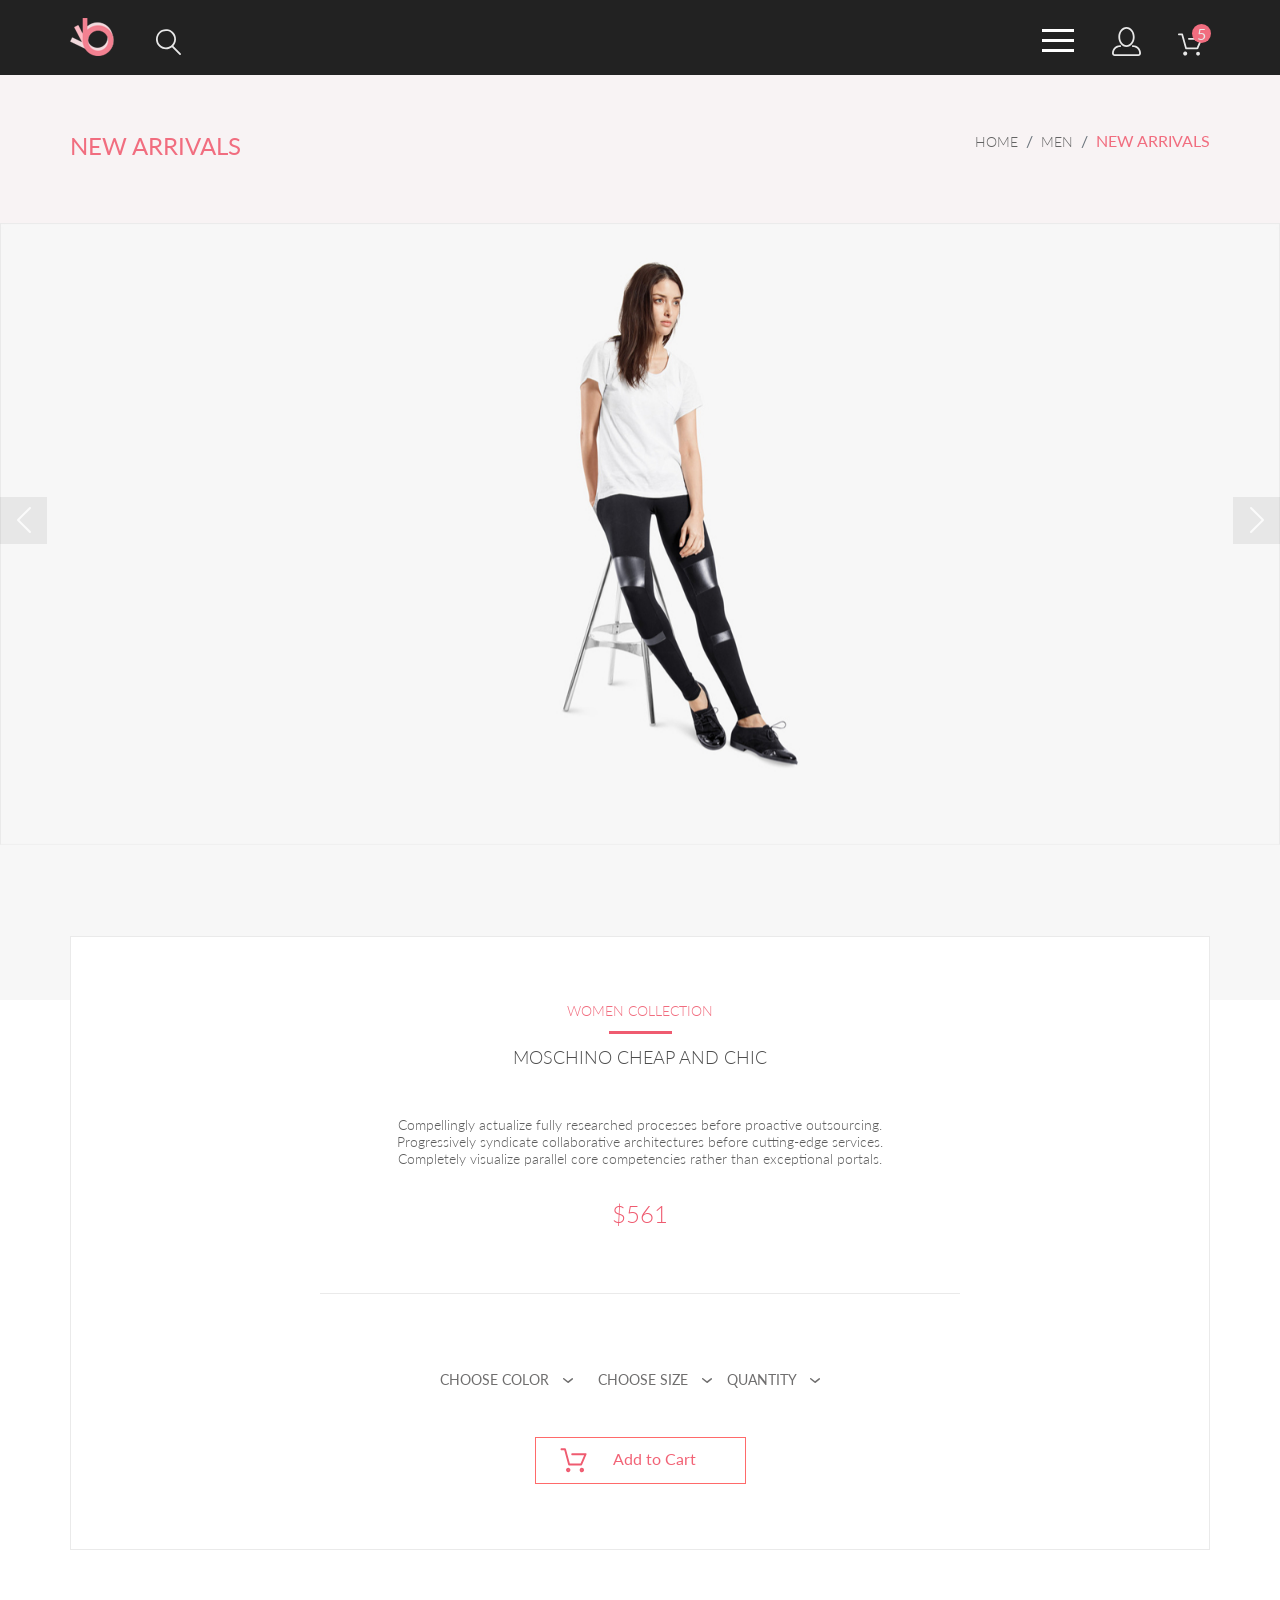
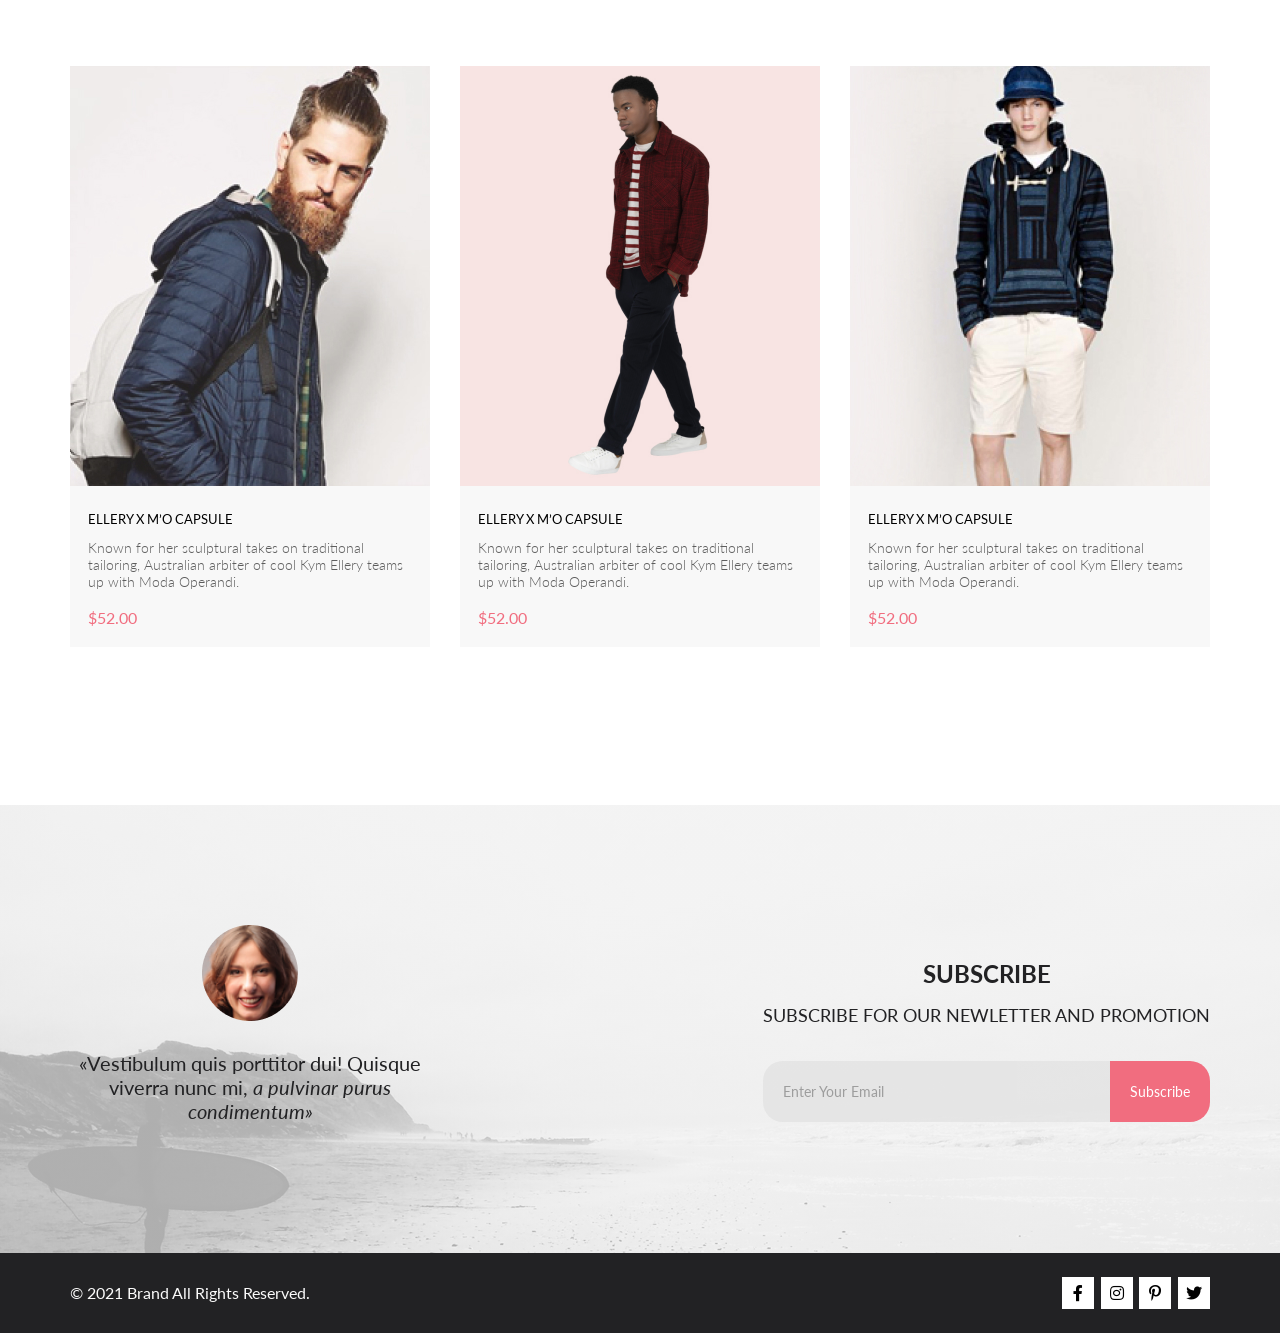
<file: product.html>
<!DOCTYPE html>
<html lang="en">

<head>
  <meta charset="UTF-8">
  <meta http-equiv="X-UA-Compatible" content="IE=edge">
  <meta name="viewport" content="width=device-width, initial-scale=1.0">
  <link rel="stylesheet" href="css/all.min.css">
  <link href="css/bootstrap.min.css" rel="stylesheet">
  <script src="js/bootstrap.bundle.min.js"></script>
  <link rel="stylesheet" href="css/style.css">
  <link
    href="https://fonts.googleapis.com/css2?family=Lato:ital,wght@0,100;0,300;0,400;0,700;0,900;1,100;1,300;1,400;1,700;1,900&display=swap"
    rel="stylesheet">
  <title>Карточка товара</title>
</head>

<body>
  <header class="page-header">
    <div class="container">
      <div class="page-header-wrp center">
        <div class="page-header-btn-wrp">
          <a href="index.html" class="page-header-logo"> <img src="img/logo.png" alt="logo" height="38"></a>
          <form action="#" class="page-header-search-form">
            <input class="page-header-search-btn" id="search-btn" type="search">
            <label for="search-btn">
              <svg width="27" height="28" viewBox="0 0 27 28" xmlns="http://www.w3.org/2000/svg">
                <path
                  d="M19.0596 17.6259C20.6713 15.8658 21.6282 13.6048 21.7698 11.2225C21.9113 8.84018 21.2288 6.48173 19.8369 4.54318C18.445 2.60463 16.4285 1.20404 14.126 0.576619C11.8234 -0.0508009 9.3751 0.13316 7.19217 1.09761C5.00923 2.06205 3.22463 3.74825 2.13804 5.87302C1.05145 7.9978 0.729054 10.4318 1.225 12.7661C1.72094 15.1005 3.00501 17.1932 4.86158 18.6927C6.71814 20.1922 9.03413 21.0072 11.4206 21.0009C13.673 21.004 15.8645 20.27 17.6606 18.9109L25.4086 26.7179C25.4941 26.807 25.5965 26.8781 25.7099 26.927C25.8232 26.9759 25.9452 27.0017 26.0686 27.0029C26.1923 27.0033 26.3148 26.9782 26.4283 26.9292C26.5419 26.8801 26.6441 26.8082 26.7286 26.7179C26.9025 26.537 26.9997 26.2958 26.9997 26.0449C26.9997 25.794 26.9025 25.5528 26.7286 25.3719L19.0596 17.6259ZM2.88662 10.5009C2.89946 8.81563 3.41094 7.17187 4.35659 5.77685C5.30224 4.38183 6.63972 3.29801 8.20044 2.662C9.76115 2.02599 11.4752 1.86627 13.1266 2.20298C14.7779 2.53969 16.2926 3.35775 17.4797 4.55404C18.6668 5.75033 19.4732 7.27129 19.7972 8.92519C20.1212 10.5791 19.9483 12.2919 19.3002 13.8476C18.6522 15.4034 17.5581 16.7325 16.1559 17.6674C14.7536 18.6023 13.1059 19.1011 11.4206 19.1009C9.14916 19.0901 6.97482 18.1784 5.37484 16.566C3.77486 14.9537 2.87998 12.7724 2.88662 10.5009Z" />
              </svg>
            </label>
          </form>
        </div>
        <div class="page-header-btn-wrp">
          <nav class="menu">
            <label class="page-header-menu-btn" for="menu-switch">
              <span></span>
            </label>
            <input id="menu-switch" type="checkbox">
            <ul class="menu-list">
              <li>
                <a href="#" class="menu-list-close-btn"></a>
                <span class="menu-list-title">menu</span>
              </li>
              <li class="menu-list-item">
                <a href="#">man</a>
                <ul class="menu-sublist">
                  <li class="menu-sublist-item">
                    <a href="#">Accessories</a>
                  </li>
                  <li class="menu-sublist-item">
                    <a href="#">Bags</a>
                  </li>
                  <li class="menu-sublist-item">
                    <a href="#">Denim</a>
                  </li>
                  <li class="menu-sublist-item">
                    <a href="#">T-Shirts</a>
                  </li>
                </ul>
              </li>
              <li class="menu-list-item">
                <a href="#">woman</a>
                <ul class="menu-sublist">
                  <li class="menu-sublist-item">
                    <a href="#">Accessories</a>
                  </li>
                  <li class="menu-sublist-item">
                    <a href="#">Jackets &amp;&nbsp;Coats</a>
                  </li>
                  <li class="menu-sublist-item">
                    <a href="#">Polos</a>
                  </li>
                  <li class="menu-sublist-item">
                    <a href="#">T-Shirts</a>
                  </li>
                  <li class="menu-sublist-item">
                    <a href="#">Shirts</a>
                  </li>
                </ul>
              </li>
              <li class="menu-list-item">
                <a href="#">kids</a>
                <ul class="menu-sublist">
                  <li class="menu-sublist-item">
                    <a href="#">Accessories</a>
                  </li>
                  <li class="menu-sublist-item">
                    <a href="#">Jackets &amp;&nbsp;Coats</a>
                  </li>
                  <li class="menu-sublist-item">
                    <a href="#">Polos</a>
                  </li>
                  <li class="menu-sublist-item">
                    <a href="#">T-Shirts</a>
                  </li>
                  <li class="menu-sublist-item">
                    <a href="#">Shirts</a>
                  </li>
                  <li class="menu-sublist-item">
                    <a href="#">Bags</a>
                  </li>
                </ul>
              </li>
            </ul>
          </nav>
          <button class="page-header-account-btn" type="submit">
            <svg width="29" height="29" viewBox="0 0 29 29" xmlns="http://www.w3.org/2000/svg">
              <path
                d="M14.5 19.937C19 19.937 22.656 15.464 22.656 9.968C22.656 4.472 19 0 14.5 0C13.3631 0.0217413 12.2463 0.303398 11.2351 0.823397C10.2239 1.34339 9.34507 2.08794 8.66602 3C7.12663 4.99573 6.30819 7.45381 6.34399 9.974C6.34399 15.465 10 19.937 14.5 19.937ZM14.5 1.813C18 1.813 20.844 5.472 20.844 9.969C20.844 14.466 17.998 18.125 14.5 18.125C11.002 18.125 8.15603 14.465 8.15503 9.969C8.15403 5.473 11 1.813 14.5 1.813ZM20.844 18.125C20.6036 18.125 20.373 18.2205 20.203 18.3905C20.033 18.5605 19.9375 18.7911 19.9375 19.0315C19.9375 19.2719 20.033 19.5025 20.203 19.6725C20.373 19.8425 20.6036 19.938 20.844 19.938C22.526 19.9399 24.1386 20.6088 25.3279 21.7982C26.5172 22.9875 27.1861 24.6 27.188 26.282C27.1875 26.5221 27.0918 26.7523 26.922 26.9221C26.7522 27.0918 26.5221 27.1875 26.282 27.188H2.71997C2.47985 27.1875 2.24975 27.0918 2.07996 26.9221C1.91016 26.7523 1.81449 26.5221 1.81396 26.282C1.81608 24.6001 2.48517 22.9877 3.67444 21.7985C4.86371 20.6092 6.47608 19.9401 8.15796 19.938C8.39824 19.938 8.62868 19.8425 8.79858 19.6726C8.96849 19.5027 9.06396 19.2723 9.06396 19.032C9.06396 18.7917 8.96849 18.5613 8.79858 18.3914C8.62868 18.2215 8.39824 18.126 8.15796 18.126C5.99541 18.1279 3.92201 18.9875 2.39258 20.5164C0.863144 22.0453 0.00264777 24.1185 0 26.281C0.000794067 27.0019 0.287502 27.693 0.797241 28.2027C1.30698 28.7125 1.99811 28.9992 2.71899 29H26.282C27.0027 28.9989 27.6936 28.7121 28.2031 28.2024C28.7126 27.6927 28.9992 27.0017 29 26.281C28.9974 24.1187 28.1372 22.0457 26.6083 20.5168C25.0793 18.9878 23.0063 18.1276 20.844 18.125Z" />
            </svg>
          </button>

          <button class="page-header-cart-btn" type="submit">
            <svg width="42" height="37" viewBox="0 0 42 37" xmlns="http://www.w3.org/2000/svg">
              <path
                d="M26.2009 37C25.5532 36.9738 24.9415 36.6948 24.4972 36.2227C24.0529 35.7506 23.8114 35.1232 23.8245 34.475C23.8376 33.8269 24.1043 33.2097 24.5673 32.7559C25.0303 32.3022 25.6527 32.048 26.301 32.048C26.9493 32.048 27.5717 32.3022 28.0347 32.7559C28.4977 33.2097 28.7644 33.8269 28.7775 34.475C28.7906 35.1232 28.549 35.7506 28.1047 36.2227C27.6604 36.6948 27.0488 36.9738 26.401 37H26.2009ZM6.75293 34.32C6.75293 33.79 6.91011 33.2718 7.20459 32.8311C7.49907 32.3904 7.91764 32.0469 8.40735 31.844C8.89705 31.6412 9.43594 31.5881 9.95581 31.6915C10.4757 31.7949 10.9532 32.0502 11.328 32.425C11.7028 32.7998 11.9581 33.2773 12.0615 33.7972C12.1649 34.317 12.1118 34.8559 11.9089 35.3456C11.7061 35.8353 11.3626 36.2539 10.9219 36.5483C10.4812 36.8428 9.96304 37 9.43298 37C9.08087 37.0003 8.73212 36.9311 8.40674 36.7966C8.08136 36.662 7.78569 36.4646 7.53662 36.2158C7.28755 35.9669 7.09001 35.6713 6.9552 35.3461C6.82039 35.0208 6.75098 34.6721 6.75098 34.32H6.75293ZM10.553 28.686C10.2935 28.6868 10.0409 28.6024 9.83411 28.4457C9.62727 28.2891 9.47758 28.0689 9.40796 27.819L4.57495 10.364H1.18201C0.868521 10.364 0.567859 10.2395 0.346191 10.0178C0.124523 9.79614 0 9.49549 0 9.18201C0 8.86852 0.124523 8.56787 0.346191 8.3462C0.567859 8.12454 0.868521 8.00001 1.18201 8.00001H5.46301C5.7225 7.99919 5.97504 8.08372 6.18176 8.24057C6.38848 8.39742 6.53784 8.61788 6.60693 8.86801L11.4399 26.323H24.6179L29.001 16.275H14.401C14.2428 16.2796 14.0854 16.2524 13.9379 16.1951C13.7904 16.1377 13.6559 16.0513 13.5424 15.9411C13.4288 15.8308 13.3386 15.6989 13.277 15.5532C13.2154 15.4074 13.1836 15.2508 13.1836 15.0925C13.1836 14.9343 13.2154 14.7776 13.277 14.6319C13.3386 14.4861 13.4288 14.3542 13.5424 14.2439C13.6559 14.1337 13.7904 14.0473 13.9379 13.9899C14.0854 13.9326 14.2428 13.9054 14.401 13.91H30.814C31.0097 13.91 31.2022 13.9587 31.3744 14.0517C31.5465 14.1448 31.6928 14.2793 31.7999 14.443C31.9078 14.6073 31.9734 14.7957 31.9908 14.9914C32.0083 15.1872 31.9771 15.3842 31.9 15.565L26.495 27.977C26.4026 28.1876 26.251 28.3668 26.0585 28.4927C25.866 28.6186 25.641 28.6858 25.411 28.686H10.553Z" />
              <!-- <path d="M31.502 19C36.7487 19 41.002 14.7467 41.002 9.5C41.002 4.25329 36.7487 0 31.502 0C26.2552 0 22.002 4.25329 22.002 9.5C22.002 14.7467 26.2552 19 31.502 19Z" fill="#F16D7F"/> -->
              <!-- <path d="M30.8146 7.648C31.2626 7.552 31.6746 7.504 32.0506 7.504C32.4986 7.504 32.8946 7.57 33.2386 7.702C33.5826 7.834 33.8686 8.016 34.0966 8.248C34.3286 8.48 34.5026 8.754 34.6186 9.07C34.7386 9.386 34.7986 9.73 34.7986 10.102C34.7986 10.558 34.7186 10.97 34.5586 11.338C34.4026 11.706 34.1846 12.022 33.9046 12.286C33.6286 12.546 33.3026 12.746 32.9266 12.886C32.5506 13.026 32.1446 13.096 31.7086 13.096C31.4566 13.096 31.2146 13.07 30.9826 13.018C30.7506 12.97 30.5326 12.904 30.3286 12.82C30.1286 12.736 29.9426 12.64 29.7706 12.532C29.5986 12.424 29.4466 12.31 29.3146 12.19L29.6446 11.734C29.7166 11.63 29.8106 11.578 29.9266 11.578C30.0066 11.578 30.0966 11.61 30.1966 11.674C30.2966 11.734 30.4186 11.802 30.5626 11.878C30.7066 11.954 30.8746 12.024 31.0666 12.088C31.2626 12.148 31.4946 12.178 31.7626 12.178C32.0626 12.178 32.3326 12.13 32.5726 12.034C32.8126 11.938 33.0186 11.802 33.1906 11.626C33.3626 11.446 33.4946 11.232 33.5866 10.984C33.6786 10.736 33.7246 10.458 33.7246 10.15C33.7246 9.882 33.6846 9.64 33.6046 9.424C33.5286 9.208 33.4106 9.024 33.2506 8.872C33.0946 8.72 32.8986 8.602 32.6626 8.518C32.4266 8.434 32.1506 8.392 31.8346 8.392C31.6186 8.392 31.3926 8.41 31.1566 8.446C30.9246 8.482 30.6866 8.54 30.4426 8.62L29.7706 8.422L30.4606 4.402H34.5346V4.87C34.5346 5.022 34.4866 5.148 34.3906 5.248C34.2986 5.344 34.1386 5.392 33.9106 5.392H31.2106L30.8146 7.648Z" /> -->
            </svg>
            <span>5</span>
          </button>
        </div>
      </div>
    </div>
  </header>

  <main>
    <section class="catalog-breadcrumb">
      <div class="catalog-breadcrumb-wrp center">
        <h1 class="catalog-breadcrumb-title">new arrivals</h1>
        <ol class="breadcrumb" aria-label="breadcrumb">
          <li class="breadcrumb-item"><a href="#">home</a></li>
          <li class="breadcrumb-item"><a href="#">men</a></li>
          <li class="breadcrumb-item active" aria-current="page">new arrivals</li>
        </ol>
      </div>
    </section>

    <section class="product-carousel container">
      <div id="carouselExampleControls" class="carousel slide" data-bs-ride="false">
        <div class="carousel-inner">
          <div class="carousel-item active">
            <img src="img/image-slide.jpg" class="d-block w-100" alt="pfoto13">
          </div>
          <div class="carousel-item">
            <img src="img/image-slide.jpg" class="d-block w-100" alt="photo13">
          </div>
          <div class="carousel-item">
            <img src="img/image-slide.jpg" class="d-block w-100" alt="photo13">
          </div>
        </div>
        <button class="carousel-control-prev" type="button" data-bs-target="#carouselExampleControls"
          data-bs-slide="prev">
          <span class="carousel-control-prev-icon" aria-hidden="true"></span>
          <span class="visually-hidden">Previous</span>
        </button>
        <button class="carousel-control-next" type="button" data-bs-target="#carouselExampleControls"
          data-bs-slide="next">
          <span class="carousel-control-next-icon" aria-hidden="true"></span>
          <span class="visually-hidden">Next</span>
        </button>
      </div>
    </section>

    <section class="product-info center">
      <div class="product-info-baner">
        <div class="product-info-wrp">
          <span class="product-info-group">women collection</span>
          <span class="product-info-name">moschino cheap and chic</span>
          <span class="product-info-text">Compellingly actualize fully researched processes before proactive
            outsourcing. Progressively syndicate collaborative architectures before cutting-edge services. Completely
            visualize parallel core competencies rather than exceptional portals.</span>
          <span class="product-info-price">$561</span>
        </div>

        <div class="product-info-filter-wrp">
          <div class="trend-list">
            <input type="checkbox" id="trend-switch">
            <label class="trend-list-btn-title" for="trend-switch">
              <span>choose color</span>
              <svg width="11" height="6" viewBox="0 0 11 6" xmlns="http://www.w3.org/2000/svg">
                <path
                  d="M5.00214 5.00214C4.83521 5.00247 4.67343 4.94433 4.54488 4.83782L0.258102 1.2655C0.112196 1.14422 0.0204417 0.969958 0.00302325 0.781035C-0.0143952 0.592112 0.0439493 0.404007 0.165221 0.258101C0.286493 0.112196 0.460759 0.0204417 0.649682 0.00302327C0.838605 -0.0143952 1.02671 0.043949 1.17262 0.165221L5.00214 3.36602L8.83167 0.279536C8.90475 0.220188 8.98884 0.175869 9.0791 0.149125C9.16937 0.122382 9.26403 0.113741 9.35764 0.1237C9.45126 0.133659 9.54198 0.162021 9.6246 0.207156C9.70722 0.252292 9.7801 0.313311 9.83906 0.386705C9.90449 0.460167 9.95405 0.546351 9.98462 0.639855C10.0152 0.733359 10.0261 0.83217 10.0167 0.930097C10.0073 1.02802 9.97784 1.12296 9.93005 1.20895C9.88227 1.29494 9.81723 1.37013 9.73904 1.42982L5.45225 4.88068C5.32002 4.97036 5.16154 5.01312 5.00214 5.00214Z" />
              </svg>
            </label>
          </div>

          <div class="size-list">
            <input type="checkbox" id="size-switch">
            <label class="size-list-btn-title" for="size-switch">
              <span>choose size</span>
              <svg width="11" height="6" viewBox="0 0 11 6" xmlns="http://www.w3.org/2000/svg">
                <path
                  d="M5.00214 5.00214C4.83521 5.00247 4.67343 4.94433 4.54488 4.83782L0.258102 1.2655C0.112196 1.14422 0.0204417 0.969958 0.00302325 0.781035C-0.0143952 0.592112 0.0439493 0.404007 0.165221 0.258101C0.286493 0.112196 0.460759 0.0204417 0.649682 0.00302327C0.838605 -0.0143952 1.02671 0.043949 1.17262 0.165221L5.00214 3.36602L8.83167 0.279536C8.90475 0.220188 8.98884 0.175869 9.0791 0.149125C9.16937 0.122382 9.26403 0.113741 9.35764 0.1237C9.45126 0.133659 9.54198 0.162021 9.6246 0.207156C9.70722 0.252292 9.7801 0.313311 9.83906 0.386705C9.90449 0.460167 9.95405 0.546351 9.98462 0.639855C10.0152 0.733359 10.0261 0.83217 10.0167 0.930097C10.0073 1.02802 9.97784 1.12296 9.93005 1.20895C9.88227 1.29494 9.81723 1.37013 9.73904 1.42982L5.45225 4.88068C5.32002 4.97036 5.16154 5.01312 5.00214 5.00214Z" />
              </svg>
            </label>

            <div class="size-list-wrp">

              <input class="size-list-item" id="select-xsmall" type="checkbox" value="xsmall" name="selectName">
              <label class="size-list-item-title" for="select-xsmall">xs</label>

              <input class="size-list-item" id="select-small" type="checkbox" value="small" name="selectName">
              <label class="size-list-item-title" for="select-small">s</label>

              <input class="size-list-item" id="select-medium" type="checkbox" value="medium" name="selectName">
              <label class="size-list-item-title" for="select-medium">m</label>

              <input class="size-list-item" id="select-large" type="checkbox" value="large" name="selectName">
              <label class="size-list-item-title" for="select-large">l</label>
            </div>
          </div>

          <div class="price-list">
            <input type="checkbox" id="price-switch">
            <label class="price-list-btn-title" for="price-switch">
              <span>quantity</span>
              <svg width="11" height="6" viewBox="0 0 11 6" xmlns="http://www.w3.org/2000/svg">
                <path
                  d="M5.00214 5.00214C4.83521 5.00247 4.67343 4.94433 4.54488 4.83782L0.258102 1.2655C0.112196 1.14422 0.0204417 0.969958 0.00302325 0.781035C-0.0143952 0.592112 0.0439493 0.404007 0.165221 0.258101C0.286493 0.112196 0.460759 0.0204417 0.649682 0.00302327C0.838605 -0.0143952 1.02671 0.043949 1.17262 0.165221L5.00214 3.36602L8.83167 0.279536C8.90475 0.220188 8.98884 0.175869 9.0791 0.149125C9.16937 0.122382 9.26403 0.113741 9.35764 0.1237C9.45126 0.133659 9.54198 0.162021 9.6246 0.207156C9.70722 0.252292 9.7801 0.313311 9.83906 0.386705C9.90449 0.460167 9.95405 0.546351 9.98462 0.639855C10.0152 0.733359 10.0261 0.83217 10.0167 0.930097C10.0073 1.02802 9.97784 1.12296 9.93005 1.20895C9.88227 1.29494 9.81723 1.37013 9.73904 1.42982L5.45225 4.88068C5.32002 4.97036 5.16154 5.01312 5.00214 5.00214Z" />
              </svg>
            </label>
          </div>
        </div>

        <a href="cart.html" class="products-item-btn product-info-btn">
          <svg width="27" height="25" viewBox="0 0 27 25" xmlns="http://www.w3.org/2000/svg">
            <path
              d="M21.876 22.2662C21.921 22.2549 21.9423 22.2339 21.96 22.2129C21.9678 22.2037 21.9756 22.1946 21.9835 22.1855C22.02 22.1438 22.0233 22.0553 22.0224 22.0105C22.0092 21.9044 21.9185 21.8315 21.8412 21.8315C21.8375 21.8315 21.8336 21.8317 21.8312 21.8318C21.7531 21.8372 21.6653 21.9409 21.6719 22.0625C21.6813 22.1793 21.7675 22.2662 21.8392 22.2662H21.876ZM8.21954 22.2599C8.31873 22.2599 8.39935 22.1655 8.39935 22.0496C8.39935 21.9341 8.31873 21.8401 8.21954 21.8401C8.12042 21.8401 8.03973 21.9341 8.03973 22.0496C8.03973 22.1655 8.12042 22.2599 8.21954 22.2599ZM21.9995 24.2662C21.9517 24.2662 21.8878 24.2662 21.8392 24.2662C20.7017 24.2662 19.7567 23.3545 19.6765 22.198C19.5964 20.9929 20.4937 19.9183 21.6953 19.8364C21.7441 19.8331 21.7928 19.8315 21.8412 19.8315C22.9799 19.8315 23.9413 20.7324 24.019 21.8884C24.0505 22.4915 23.8741 23.0612 23.4898 23.5012C23.1055 23.9575 22.5764 24.2177 21.9995 24.2662ZM8.21954 24.2599C7.01532 24.2599 6.03973 23.2709 6.03973 22.0496C6.03973 20.8291 7.01532 19.8401 8.21954 19.8401C9.42371 19.8401 10.3994 20.8291 10.3994 22.0496C10.3994 23.2709 9.42371 24.2599 8.21954 24.2599ZM21.1984 17.3938H9.13306C8.70013 17.3938 8.31586 17.1005 8.20331 16.6775L4.27753 2.24768H1.52173C0.993408 2.24768 0.560547 1.80859 0.560547 1.27039C0.560547 0.733032 0.993408 0.292969 1.52173 0.292969H4.99933C5.43134 0.292969 5.81561 0.586304 5.9281 1.01025L9.85394 15.4391H20.5576L24.1144 7.13379H12.2578C11.7286 7.13379 11.2957 6.69373 11.2957 6.15649C11.2957 5.61914 11.7286 5.17908 12.2578 5.17908H25.5886C25.9091 5.17908 26.2141 5.34192 26.3896 5.61914C26.566 5.89539 26.5984 6.23743 26.4697 6.547L22.0795 16.807C21.9193 17.1653 21.5827 17.3938 21.1984 17.3938Z" />
          </svg>
          <span class="products-btn-txt">Add to&nbsp;Cart</span>
        </a>

        <!-- <button class="products-item-btn txt">
                    <svg width="27" height="25" viewBox="0 0 27 25" xmlns="http://www.w3.org/2000/svg">
                        <path d="M21.876 22.2662C21.921 22.2549 21.9423 22.2339 21.96 22.2129C21.9678 22.2037 21.9756 22.1946 21.9835 22.1855C22.02 22.1438 22.0233 22.0553 22.0224 22.0105C22.0092 21.9044 21.9185 21.8315 21.8412 21.8315C21.8375 21.8315 21.8336 21.8317 21.8312 21.8318C21.7531 21.8372 21.6653 21.9409 21.6719 22.0625C21.6813 22.1793 21.7675 22.2662 21.8392 22.2662H21.876ZM8.21954 22.2599C8.31873 22.2599 8.39935 22.1655 8.39935 22.0496C8.39935 21.9341 8.31873 21.8401 8.21954 21.8401C8.12042 21.8401 8.03973 21.9341 8.03973 22.0496C8.03973 22.1655 8.12042 22.2599 8.21954 22.2599ZM21.9995 24.2662C21.9517 24.2662 21.8878 24.2662 21.8392 24.2662C20.7017 24.2662 19.7567 23.3545 19.6765 22.198C19.5964 20.9929 20.4937 19.9183 21.6953 19.8364C21.7441 19.8331 21.7928 19.8315 21.8412 19.8315C22.9799 19.8315 23.9413 20.7324 24.019 21.8884C24.0505 22.4915 23.8741 23.0612 23.4898 23.5012C23.1055 23.9575 22.5764 24.2177 21.9995 24.2662ZM8.21954 24.2599C7.01532 24.2599 6.03973 23.2709 6.03973 22.0496C6.03973 20.8291 7.01532 19.8401 8.21954 19.8401C9.42371 19.8401 10.3994 20.8291 10.3994 22.0496C10.3994 23.2709 9.42371 24.2599 8.21954 24.2599ZM21.1984 17.3938H9.13306C8.70013 17.3938 8.31586 17.1005 8.20331 16.6775L4.27753 2.24768H1.52173C0.993408 2.24768 0.560547 1.80859 0.560547 1.27039C0.560547 0.733032 0.993408 0.292969 1.52173 0.292969H4.99933C5.43134 0.292969 5.81561 0.586304 5.9281 1.01025L9.85394 15.4391H20.5576L24.1144 7.13379H12.2578C11.7286 7.13379 11.2957 6.69373 11.2957 6.15649C11.2957 5.61914 11.7286 5.17908 12.2578 5.17908H25.5886C25.9091 5.17908 26.2141 5.34192 26.3896 5.61914C26.566 5.89539 26.5984 6.23743 26.4697 6.547L22.0795 16.807C21.9193 17.1653 21.5827 17.3938 21.1984 17.3938Z"/>
                    </svg>
                    <span>Add to&nbsp;Cart</span>
                </button>  -->
      </div>

    </section>

    <section class="product products center">
      <article class="products-item">
        <a href="catalog.html" class="products-link">
          <div class="products-item-photo-wrp">
            <img class="products-item-photo" src="img/product-img-1.jpg" alt="photo1" height="420">
          </div>
          <div class="products-item-txt-wrp">
            <span class="products-item-title">ellery x&nbsp;m&rsquo;o capsule</span>
            <p class="products-item-txt">Known for her sculptural takes on&nbsp;traditional tailoring, Australian
              arbiter of&nbsp;cool Kym Ellery teams up&nbsp;with Moda Operandi.</p>
            <span class="products-item-price">$52.00</span>
          </div>
        </a>
        <button class="products-item-btn txt" type="submit">
          <svg width="27" height="25" viewBox="0 0 27 25" xmlns="http://www.w3.org/2000/svg">
            <path
              d="M21.876 22.2662C21.921 22.2549 21.9423 22.2339 21.96 22.2129C21.9678 22.2037 21.9756 22.1946 21.9835 22.1855C22.02 22.1438 22.0233 22.0553 22.0224 22.0105C22.0092 21.9044 21.9185 21.8315 21.8412 21.8315C21.8375 21.8315 21.8336 21.8317 21.8312 21.8318C21.7531 21.8372 21.6653 21.9409 21.6719 22.0625C21.6813 22.1793 21.7675 22.2662 21.8392 22.2662H21.876ZM8.21954 22.2599C8.31873 22.2599 8.39935 22.1655 8.39935 22.0496C8.39935 21.9341 8.31873 21.8401 8.21954 21.8401C8.12042 21.8401 8.03973 21.9341 8.03973 22.0496C8.03973 22.1655 8.12042 22.2599 8.21954 22.2599ZM21.9995 24.2662C21.9517 24.2662 21.8878 24.2662 21.8392 24.2662C20.7017 24.2662 19.7567 23.3545 19.6765 22.198C19.5964 20.9929 20.4937 19.9183 21.6953 19.8364C21.7441 19.8331 21.7928 19.8315 21.8412 19.8315C22.9799 19.8315 23.9413 20.7324 24.019 21.8884C24.0505 22.4915 23.8741 23.0612 23.4898 23.5012C23.1055 23.9575 22.5764 24.2177 21.9995 24.2662ZM8.21954 24.2599C7.01532 24.2599 6.03973 23.2709 6.03973 22.0496C6.03973 20.8291 7.01532 19.8401 8.21954 19.8401C9.42371 19.8401 10.3994 20.8291 10.3994 22.0496C10.3994 23.2709 9.42371 24.2599 8.21954 24.2599ZM21.1984 17.3938H9.13306C8.70013 17.3938 8.31586 17.1005 8.20331 16.6775L4.27753 2.24768H1.52173C0.993408 2.24768 0.560547 1.80859 0.560547 1.27039C0.560547 0.733032 0.993408 0.292969 1.52173 0.292969H4.99933C5.43134 0.292969 5.81561 0.586304 5.9281 1.01025L9.85394 15.4391H20.5576L24.1144 7.13379H12.2578C11.7286 7.13379 11.2957 6.69373 11.2957 6.15649C11.2957 5.61914 11.7286 5.17908 12.2578 5.17908H25.5886C25.9091 5.17908 26.2141 5.34192 26.3896 5.61914C26.566 5.89539 26.5984 6.23743 26.4697 6.547L22.0795 16.807C21.9193 17.1653 21.5827 17.3938 21.1984 17.3938Z" />
          </svg>
          <span>Add to&nbsp;Cart</span>
        </button>
      </article>

      <article class="products-item">
        <a href="catalog.html" class="products-link">
          <div class="products-item-photo-wrp">
            <img class="products-item-photo" src="img/product-img-7.jpg" alt="photo7" height="420">
          </div>
          <div class="products-item-txt-wrp">
            <span class="products-item-title">ellery x&nbsp;m&rsquo;o capsule</span>
            <p class="products-item-txt">Known for her sculptural takes on&nbsp;traditional tailoring, Australian
              arbiter of&nbsp;cool Kym Ellery teams up&nbsp;with Moda Operandi.</p>
            <span class="products-item-price">$52.00</span>
          </div>
        </a>
        <button class="products-item-btn txt" type="submit">
          <svg width="27" height="25" viewBox="0 0 27 25" xmlns="http://www.w3.org/2000/svg">
            <path
              d="M21.876 22.2662C21.921 22.2549 21.9423 22.2339 21.96 22.2129C21.9678 22.2037 21.9756 22.1946 21.9835 22.1855C22.02 22.1438 22.0233 22.0553 22.0224 22.0105C22.0092 21.9044 21.9185 21.8315 21.8412 21.8315C21.8375 21.8315 21.8336 21.8317 21.8312 21.8318C21.7531 21.8372 21.6653 21.9409 21.6719 22.0625C21.6813 22.1793 21.7675 22.2662 21.8392 22.2662H21.876ZM8.21954 22.2599C8.31873 22.2599 8.39935 22.1655 8.39935 22.0496C8.39935 21.9341 8.31873 21.8401 8.21954 21.8401C8.12042 21.8401 8.03973 21.9341 8.03973 22.0496C8.03973 22.1655 8.12042 22.2599 8.21954 22.2599ZM21.9995 24.2662C21.9517 24.2662 21.8878 24.2662 21.8392 24.2662C20.7017 24.2662 19.7567 23.3545 19.6765 22.198C19.5964 20.9929 20.4937 19.9183 21.6953 19.8364C21.7441 19.8331 21.7928 19.8315 21.8412 19.8315C22.9799 19.8315 23.9413 20.7324 24.019 21.8884C24.0505 22.4915 23.8741 23.0612 23.4898 23.5012C23.1055 23.9575 22.5764 24.2177 21.9995 24.2662ZM8.21954 24.2599C7.01532 24.2599 6.03973 23.2709 6.03973 22.0496C6.03973 20.8291 7.01532 19.8401 8.21954 19.8401C9.42371 19.8401 10.3994 20.8291 10.3994 22.0496C10.3994 23.2709 9.42371 24.2599 8.21954 24.2599ZM21.1984 17.3938H9.13306C8.70013 17.3938 8.31586 17.1005 8.20331 16.6775L4.27753 2.24768H1.52173C0.993408 2.24768 0.560547 1.80859 0.560547 1.27039C0.560547 0.733032 0.993408 0.292969 1.52173 0.292969H4.99933C5.43134 0.292969 5.81561 0.586304 5.9281 1.01025L9.85394 15.4391H20.5576L24.1144 7.13379H12.2578C11.7286 7.13379 11.2957 6.69373 11.2957 6.15649C11.2957 5.61914 11.7286 5.17908 12.2578 5.17908H25.5886C25.9091 5.17908 26.2141 5.34192 26.3896 5.61914C26.566 5.89539 26.5984 6.23743 26.4697 6.547L22.0795 16.807C21.9193 17.1653 21.5827 17.3938 21.1984 17.3938Z" />
          </svg>
          <span>Add to&nbsp;Cart</span>
        </button>
      </article>

      <article class="products-item">
        <a href="catalog.html" class="products-link">
          <div class="products-item-photo-wrp">
            <img class="products-item-photo" src="img/product-img-3.jpg" alt="photo3" height="420">
          </div>
          <div class="products-item-txt-wrp">
            <span class="products-item-title">ellery x&nbsp;m&rsquo;o capsule</span>
            <p class="products-item-txt">Known for her sculptural takes on&nbsp;traditional tailoring, Australian
              arbiter of&nbsp;cool Kym Ellery teams up&nbsp;with Moda Operandi.</p>
            <span class="products-item-price">$52.00</span>
          </div>
        </a>
        <button class="products-item-btn txt" type="submit">
          <svg width="27" height="25" viewBox="0 0 27 25" xmlns="http://www.w3.org/2000/svg">
            <path
              d="M21.876 22.2662C21.921 22.2549 21.9423 22.2339 21.96 22.2129C21.9678 22.2037 21.9756 22.1946 21.9835 22.1855C22.02 22.1438 22.0233 22.0553 22.0224 22.0105C22.0092 21.9044 21.9185 21.8315 21.8412 21.8315C21.8375 21.8315 21.8336 21.8317 21.8312 21.8318C21.7531 21.8372 21.6653 21.9409 21.6719 22.0625C21.6813 22.1793 21.7675 22.2662 21.8392 22.2662H21.876ZM8.21954 22.2599C8.31873 22.2599 8.39935 22.1655 8.39935 22.0496C8.39935 21.9341 8.31873 21.8401 8.21954 21.8401C8.12042 21.8401 8.03973 21.9341 8.03973 22.0496C8.03973 22.1655 8.12042 22.2599 8.21954 22.2599ZM21.9995 24.2662C21.9517 24.2662 21.8878 24.2662 21.8392 24.2662C20.7017 24.2662 19.7567 23.3545 19.6765 22.198C19.5964 20.9929 20.4937 19.9183 21.6953 19.8364C21.7441 19.8331 21.7928 19.8315 21.8412 19.8315C22.9799 19.8315 23.9413 20.7324 24.019 21.8884C24.0505 22.4915 23.8741 23.0612 23.4898 23.5012C23.1055 23.9575 22.5764 24.2177 21.9995 24.2662ZM8.21954 24.2599C7.01532 24.2599 6.03973 23.2709 6.03973 22.0496C6.03973 20.8291 7.01532 19.8401 8.21954 19.8401C9.42371 19.8401 10.3994 20.8291 10.3994 22.0496C10.3994 23.2709 9.42371 24.2599 8.21954 24.2599ZM21.1984 17.3938H9.13306C8.70013 17.3938 8.31586 17.1005 8.20331 16.6775L4.27753 2.24768H1.52173C0.993408 2.24768 0.560547 1.80859 0.560547 1.27039C0.560547 0.733032 0.993408 0.292969 1.52173 0.292969H4.99933C5.43134 0.292969 5.81561 0.586304 5.9281 1.01025L9.85394 15.4391H20.5576L24.1144 7.13379H12.2578C11.7286 7.13379 11.2957 6.69373 11.2957 6.15649C11.2957 5.61914 11.7286 5.17908 12.2578 5.17908H25.5886C25.9091 5.17908 26.2141 5.34192 26.3896 5.61914C26.566 5.89539 26.5984 6.23743 26.4697 6.547L22.0795 16.807C21.9193 17.1653 21.5827 17.3938 21.1984 17.3938Z" />
          </svg>
          <span>Add to&nbsp;Cart</span>
        </button>
      </article>
    </section>


    <section class="subscribe">
      <div class="subscribe-wrp center">
        <div class="subscribe-info">
          <div class="subscribe-info-avatar"></div>
          <p class="subscribe-info-txt">&laquo;Vestibulum quis porttitor dui! Quisque viverra nunc&nbsp;mi,
            <span>a&nbsp;pulvinar purus condimentum&raquo;</span>
          </p>
        </div>
        <div class="subscribe-form-wrp">
          <span class="subscribe-form-title">subscribe</span>
          <span class="subscribe-form-subtitle">subscribe for our newletter and promotion</span>
          <form action="#" class="subscribe-form">
            <input class="subscribe-form-email" type="email" placeholder="Enter Your Email" required>
            <input class="subscribe-form-btn" type="submit" value="Subscribe">
          </form>
        </div>
      </div>
    </section>

  </main>

  <footer class="page-footer">
    <div class="footer-wrp center">
      <p class="page-footer-txt">&copy; 2021 Brand All Rights Reserved.</p>
      <div class="page-footer-socials">
        <a href="https://www.facebook.com" class="page-footer-socials-item fab fa-facebook-f" target="_blank"></a>
        <a href="https://www.instagram.com" class="page-footer-socials-item fab fa-instagram" target="_blank"></a>
        <a href="https://www.pinterest.ru" class="page-footer-socials-item fab fa-pinterest-p" target="_blank"></a>
        <a href="https://twitter.com" class="page-footer-socials-item fab fa-twitter" target="_blank"></a>
      </div>
    </div>
  </footer>

</body>

</html>
</file>
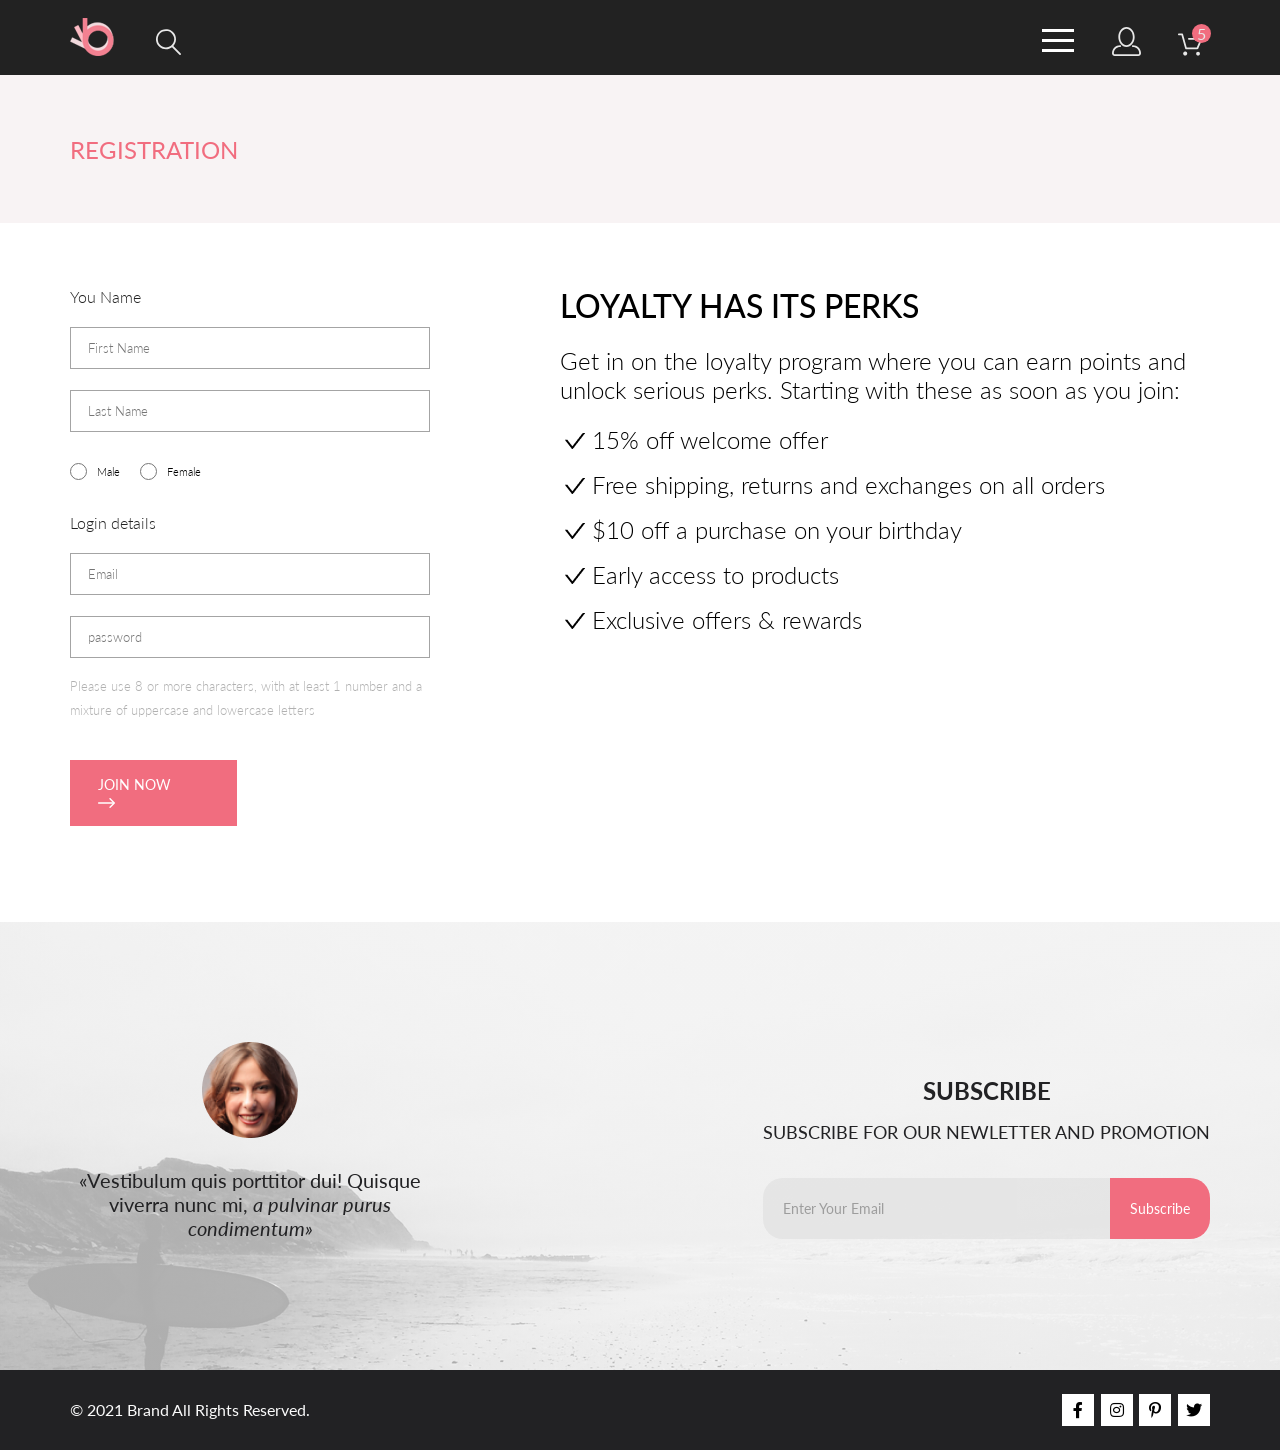
<file: registration.html>
<!DOCTYPE html>
<html lang="en">

<head>
    <meta charset="UTF-8">
    <meta http-equiv="X-UA-Compatible" content="IE=edge">
    <meta name="viewport" content="width=device-width, initial-scale=1.0">
    <link rel="stylesheet" href="css/all.min.css">
    <link href="css/bootstrap.min.css" rel="stylesheet">
    <script src="js/bootstrap.bundle.min.js"></script>
    <link rel="stylesheet" href="css/style.css">
    <link
        href="https://fonts.googleapis.com/css2?family=Lato:ital,wght@0,100;0,300;0,400;0,700;0,900;1,100;1,300;1,400;1,700;1,900&display=swap"
        rel="stylesheet">
    <title>Регистрация</title>
</head>

<body>
    <header class="page-header">
        <div class="container">
            <div class="page-header-wrp center">
                <div class="page-header-btn-wrp">
                    <a href="index.html" class="page-header-logo"> <img src="img/logo.png" alt="logo" height="38"></a>
                    <form action="#" class="page-header-search-form">
                        <input class="page-header-search-btn" id="search-btn" type="search">
                        <label for="search-btn">
                            <svg width="27" height="28" viewBox="0 0 27 28" xmlns="http://www.w3.org/2000/svg">
                                <path
                                    d="M19.0596 17.6259C20.6713 15.8658 21.6282 13.6048 21.7698 11.2225C21.9113 8.84018 21.2288 6.48173 19.8369 4.54318C18.445 2.60463 16.4285 1.20404 14.126 0.576619C11.8234 -0.0508009 9.3751 0.13316 7.19217 1.09761C5.00923 2.06205 3.22463 3.74825 2.13804 5.87302C1.05145 7.9978 0.729054 10.4318 1.225 12.7661C1.72094 15.1005 3.00501 17.1932 4.86158 18.6927C6.71814 20.1922 9.03413 21.0072 11.4206 21.0009C13.673 21.004 15.8645 20.27 17.6606 18.9109L25.4086 26.7179C25.4941 26.807 25.5965 26.8781 25.7099 26.927C25.8232 26.9759 25.9452 27.0017 26.0686 27.0029C26.1923 27.0033 26.3148 26.9782 26.4283 26.9292C26.5419 26.8801 26.6441 26.8082 26.7286 26.7179C26.9025 26.537 26.9997 26.2958 26.9997 26.0449C26.9997 25.794 26.9025 25.5528 26.7286 25.3719L19.0596 17.6259ZM2.88662 10.5009C2.89946 8.81563 3.41094 7.17187 4.35659 5.77685C5.30224 4.38183 6.63972 3.29801 8.20044 2.662C9.76115 2.02599 11.4752 1.86627 13.1266 2.20298C14.7779 2.53969 16.2926 3.35775 17.4797 4.55404C18.6668 5.75033 19.4732 7.27129 19.7972 8.92519C20.1212 10.5791 19.9483 12.2919 19.3002 13.8476C18.6522 15.4034 17.5581 16.7325 16.1559 17.6674C14.7536 18.6023 13.1059 19.1011 11.4206 19.1009C9.14916 19.0901 6.97482 18.1784 5.37484 16.566C3.77486 14.9537 2.87998 12.7724 2.88662 10.5009Z" />
                            </svg>
                        </label>
                    </form>
                </div>
                <div class="page-header-btn-wrp">
                    <nav class="menu">
                        <label class="page-header-menu-btn" for="menu-switch">
                            <span></span>
                        </label>
                        <input id="menu-switch" type="checkbox">
                        <ul class="menu-list">
                            <li>
                                <a href="#" class="menu-list-close-btn"></a>
                                <span class="menu-list-title">menu</span>
                            </li>
                            <li class="menu-list-item">
                                <a href="#">man</a>
                                <ul class="menu-sublist">
                                    <li class="menu-sublist-item">
                                        <a href="#">Accessories</a>
                                    </li>
                                    <li class="menu-sublist-item">
                                        <a href="#">Bags</a>
                                    </li>
                                    <li class="menu-sublist-item">
                                        <a href="#">Denim</a>
                                    </li>
                                    <li class="menu-sublist-item">
                                        <a href="#">T-Shirts</a>
                                    </li>
                                </ul>
                            </li>
                            <li class="menu-list-item">
                                <a href="#">woman</a>
                                <ul class="menu-sublist">
                                    <li class="menu-sublist-item">
                                        <a href="#">Accessories</a>
                                    </li>
                                    <li class="menu-sublist-item">
                                        <a href="#">Jackets &amp;&nbsp;Coats</a>
                                    </li>
                                    <li class="menu-sublist-item">
                                        <a href="#">Polos</a>
                                    </li>
                                    <li class="menu-sublist-item">
                                        <a href="#">T-Shirts</a>
                                    </li>
                                    <li class="menu-sublist-item">
                                        <a href="#">Shirts</a>
                                    </li>
                                </ul>
                            </li>
                            <li class="menu-list-item">
                                <a href="#">kids</a>
                                <ul class="menu-sublist">
                                    <li class="menu-sublist-item">
                                        <a href="#">Accessories</a>
                                    </li>
                                    <li class="menu-sublist-item">
                                        <a href="#">Jackets &amp;&nbsp;Coats</a>
                                    </li>
                                    <li class="menu-sublist-item">
                                        <a href="#">Polos</a>
                                    </li>
                                    <li class="menu-sublist-item">
                                        <a href="#">T-Shirts</a>
                                    </li>
                                    <li class="menu-sublist-item">
                                        <a href="#">Shirts</a>
                                    </li>
                                    <li class="menu-sublist-item">
                                        <a href="#">Bags</a>
                                    </li>
                                </ul>
                            </li>
                        </ul>
                    </nav>
                    <form action="#">
                        <button class="page-header-account-btn" type="submit">
                            <svg width="29" height="29" viewBox="0 0 29 29" xmlns="http://www.w3.org/2000/svg">
                                <path
                                    d="M14.5 19.937C19 19.937 22.656 15.464 22.656 9.968C22.656 4.472 19 0 14.5 0C13.3631 0.0217413 12.2463 0.303398 11.2351 0.823397C10.2239 1.34339 9.34507 2.08794 8.66602 3C7.12663 4.99573 6.30819 7.45381 6.34399 9.974C6.34399 15.465 10 19.937 14.5 19.937ZM14.5 1.813C18 1.813 20.844 5.472 20.844 9.969C20.844 14.466 17.998 18.125 14.5 18.125C11.002 18.125 8.15603 14.465 8.15503 9.969C8.15403 5.473 11 1.813 14.5 1.813ZM20.844 18.125C20.6036 18.125 20.373 18.2205 20.203 18.3905C20.033 18.5605 19.9375 18.7911 19.9375 19.0315C19.9375 19.2719 20.033 19.5025 20.203 19.6725C20.373 19.8425 20.6036 19.938 20.844 19.938C22.526 19.9399 24.1386 20.6088 25.3279 21.7982C26.5172 22.9875 27.1861 24.6 27.188 26.282C27.1875 26.5221 27.0918 26.7523 26.922 26.9221C26.7522 27.0918 26.5221 27.1875 26.282 27.188H2.71997C2.47985 27.1875 2.24975 27.0918 2.07996 26.9221C1.91016 26.7523 1.81449 26.5221 1.81396 26.282C1.81608 24.6001 2.48517 22.9877 3.67444 21.7985C4.86371 20.6092 6.47608 19.9401 8.15796 19.938C8.39824 19.938 8.62868 19.8425 8.79858 19.6726C8.96849 19.5027 9.06396 19.2723 9.06396 19.032C9.06396 18.7917 8.96849 18.5613 8.79858 18.3914C8.62868 18.2215 8.39824 18.126 8.15796 18.126C5.99541 18.1279 3.92201 18.9875 2.39258 20.5164C0.863144 22.0453 0.00264777 24.1185 0 26.281C0.000794067 27.0019 0.287502 27.693 0.797241 28.2027C1.30698 28.7125 1.99811 28.9992 2.71899 29H26.282C27.0027 28.9989 27.6936 28.7121 28.2031 28.2024C28.7126 27.6927 28.9992 27.0017 29 26.281C28.9974 24.1187 28.1372 22.0457 26.6083 20.5168C25.0793 18.9878 23.0063 18.1276 20.844 18.125Z" />
                            </svg>
                        </button>
                    </form>

                    <form action="#">
                        <button class="page-header-cart-btn" type="submit">
                            <svg width="42" height="37" viewBox="0 0 42 37" xmlns="http://www.w3.org/2000/svg">
                                <path
                                    d="M26.2009 37C25.5532 36.9738 24.9415 36.6948 24.4972 36.2227C24.0529 35.7506 23.8114 35.1232 23.8245 34.475C23.8376 33.8269 24.1043 33.2097 24.5673 32.7559C25.0303 32.3022 25.6527 32.048 26.301 32.048C26.9493 32.048 27.5717 32.3022 28.0347 32.7559C28.4977 33.2097 28.7644 33.8269 28.7775 34.475C28.7906 35.1232 28.549 35.7506 28.1047 36.2227C27.6604 36.6948 27.0488 36.9738 26.401 37H26.2009ZM6.75293 34.32C6.75293 33.79 6.91011 33.2718 7.20459 32.8311C7.49907 32.3904 7.91764 32.0469 8.40735 31.844C8.89705 31.6412 9.43594 31.5881 9.95581 31.6915C10.4757 31.7949 10.9532 32.0502 11.328 32.425C11.7028 32.7998 11.9581 33.2773 12.0615 33.7972C12.1649 34.317 12.1118 34.8559 11.9089 35.3456C11.7061 35.8353 11.3626 36.2539 10.9219 36.5483C10.4812 36.8428 9.96304 37 9.43298 37C9.08087 37.0003 8.73212 36.9311 8.40674 36.7966C8.08136 36.662 7.78569 36.4646 7.53662 36.2158C7.28755 35.9669 7.09001 35.6713 6.9552 35.3461C6.82039 35.0208 6.75098 34.6721 6.75098 34.32H6.75293ZM10.553 28.686C10.2935 28.6868 10.0409 28.6024 9.83411 28.4457C9.62727 28.2891 9.47758 28.0689 9.40796 27.819L4.57495 10.364H1.18201C0.868521 10.364 0.567859 10.2395 0.346191 10.0178C0.124523 9.79614 0 9.49549 0 9.18201C0 8.86852 0.124523 8.56787 0.346191 8.3462C0.567859 8.12454 0.868521 8.00001 1.18201 8.00001H5.46301C5.7225 7.99919 5.97504 8.08372 6.18176 8.24057C6.38848 8.39742 6.53784 8.61788 6.60693 8.86801L11.4399 26.323H24.6179L29.001 16.275H14.401C14.2428 16.2796 14.0854 16.2524 13.9379 16.1951C13.7904 16.1377 13.6559 16.0513 13.5424 15.9411C13.4288 15.8308 13.3386 15.6989 13.277 15.5532C13.2154 15.4074 13.1836 15.2508 13.1836 15.0925C13.1836 14.9343 13.2154 14.7776 13.277 14.6319C13.3386 14.4861 13.4288 14.3542 13.5424 14.2439C13.6559 14.1337 13.7904 14.0473 13.9379 13.9899C14.0854 13.9326 14.2428 13.9054 14.401 13.91H30.814C31.0097 13.91 31.2022 13.9587 31.3744 14.0517C31.5465 14.1448 31.6928 14.2793 31.7999 14.443C31.9078 14.6073 31.9734 14.7957 31.9908 14.9914C32.0083 15.1872 31.9771 15.3842 31.9 15.565L26.495 27.977C26.4026 28.1876 26.251 28.3668 26.0585 28.4927C25.866 28.6186 25.641 28.6858 25.411 28.686H10.553Z" />
                                <!-- <path d="M31.502 19C36.7487 19 41.002 14.7467 41.002 9.5C41.002 4.25329 36.7487 0 31.502 0C26.2552 0 22.002 4.25329 22.002 9.5C22.002 14.7467 26.2552 19 31.502 19Z" fill="#F16D7F"/> -->
                                <!-- <path d="M30.8146 7.648C31.2626 7.552 31.6746 7.504 32.0506 7.504C32.4986 7.504 32.8946 7.57 33.2386 7.702C33.5826 7.834 33.8686 8.016 34.0966 8.248C34.3286 8.48 34.5026 8.754 34.6186 9.07C34.7386 9.386 34.7986 9.73 34.7986 10.102C34.7986 10.558 34.7186 10.97 34.5586 11.338C34.4026 11.706 34.1846 12.022 33.9046 12.286C33.6286 12.546 33.3026 12.746 32.9266 12.886C32.5506 13.026 32.1446 13.096 31.7086 13.096C31.4566 13.096 31.2146 13.07 30.9826 13.018C30.7506 12.97 30.5326 12.904 30.3286 12.82C30.1286 12.736 29.9426 12.64 29.7706 12.532C29.5986 12.424 29.4466 12.31 29.3146 12.19L29.6446 11.734C29.7166 11.63 29.8106 11.578 29.9266 11.578C30.0066 11.578 30.0966 11.61 30.1966 11.674C30.2966 11.734 30.4186 11.802 30.5626 11.878C30.7066 11.954 30.8746 12.024 31.0666 12.088C31.2626 12.148 31.4946 12.178 31.7626 12.178C32.0626 12.178 32.3326 12.13 32.5726 12.034C32.8126 11.938 33.0186 11.802 33.1906 11.626C33.3626 11.446 33.4946 11.232 33.5866 10.984C33.6786 10.736 33.7246 10.458 33.7246 10.15C33.7246 9.882 33.6846 9.64 33.6046 9.424C33.5286 9.208 33.4106 9.024 33.2506 8.872C33.0946 8.72 32.8986 8.602 32.6626 8.518C32.4266 8.434 32.1506 8.392 31.8346 8.392C31.6186 8.392 31.3926 8.41 31.1566 8.446C30.9246 8.482 30.6866 8.54 30.4426 8.62L29.7706 8.422L30.4606 4.402H34.5346V4.87C34.5346 5.022 34.4866 5.148 34.3906 5.248C34.2986 5.344 34.1386 5.392 33.9106 5.392H31.2106L30.8146 7.648Z" /> -->
                            </svg>
                            <span>5</span>
                        </button>
                    </form>

                </div>
            </div>
        </div>

    </header>

    <main>
        <div class="header-registration">
            <div class="header-registration-txt center">
                <span>registration</span>
            </div>
        </div>

        <section class="registration center">
            <div class="registration-input-wrp">
                <span class="registration-input-title1">you name</span>
                <form action="#" class="registration-input-adress">
                    <input class="registration-input-first" type="text" placeholder="first name">
                    <input class="registration-input-last" type="text" placeholder="last name">
                    <div class="registration-input-sex-wrp">
                        <input class="registration-input-sexchoice" type="radio" name="sex" id="male">
                        <label class="registration-input-sextxt" for="male">male</label>
                        <input class="registration-input-sexchoice" type="radio" name="sex" id="female">
                        <label class="registration-input-sextxt" for="female">female</label>
                    </div>
                    <span class="registration-input-title2">Login details</span>
                    <input class="registration-input-email" type="email" placeholder="Email">
                    <input class="registration-input-pass" type="password" placeholder="password">
                    <span class="registration-input-txt">Please use 8 or more characters, with at least 1 number and a
                        mixture of uppercase and lowercase letters</span>
                    <button class="registration-input-btn" type="submit">
                        <span>join now</span>
                        <svg width="17" height="10" viewBox="0 0 17 10" fill="none" xmlns="http://www.w3.org/2000/svg">
                            <path fill-rule="evenodd" clip-rule="evenodd"
                                d="M11.54 0.208095C11.6058 0.142131 11.684 0.0897967 11.77 0.0540883C11.8561 0.01838 11.9483 0 12.0415 0C12.1347 0 12.2269 0.01838 12.313 0.0540883C12.399 0.0897967 12.4772 0.142131 12.543 0.208095L16.7929 4.458C16.8589 4.5238 16.9112 4.60196 16.9469 4.68802C16.9826 4.77407 17.001 4.86632 17.001 4.95949C17.001 5.05266 16.9826 5.14491 16.9469 5.23097C16.9112 5.31702 16.8589 5.39518 16.7929 5.46098L12.543 9.71089C12.41 9.84389 12.2296 9.91861 12.0415 9.91861C11.8534 9.91861 11.673 9.84389 11.54 9.71089C11.407 9.57788 11.3323 9.39749 11.3323 9.2094C11.3323 9.0213 11.407 8.84091 11.54 8.70791L15.2898 4.95949L11.54 1.21107C11.474 1.14528 11.4217 1.06711 11.386 0.981059C11.3503 0.895005 11.3319 0.802752 11.3319 0.709584C11.3319 0.616415 11.3503 0.524162 11.386 0.438109C11.4217 0.352055 11.474 0.273891 11.54 0.208095V0.208095Z" />
                            <path fill-rule="evenodd" clip-rule="evenodd"
                                d="M0 4.95948C0 4.77162 0.0746263 4.59146 0.207462 4.45862C0.340297 4.32579 0.52046 4.25116 0.708318 4.25116H15.583C15.7708 4.25116 15.951 4.32579 16.0838 4.45862C16.2167 4.59146 16.2913 4.77162 16.2913 4.95948C16.2913 5.14734 16.2167 5.3275 16.0838 5.46033C15.951 5.59317 15.7708 5.6678 15.583 5.6678H0.708318C0.52046 5.6678 0.340297 5.59317 0.207462 5.46033C0.0746263 5.3275 0 5.14734 0 4.95948Z" />
                        </svg>
                    </button>
                </form>
            </div>
            <div class="registration-info-wrp">
                <h2 class="registration-info-title">loyalty has its perks</h2>
                <p class="registration-info-subtitle">Get in on the loyalty program where you can earn points and unlock
                    serious perks. Starting with these
                    as soon as you join:</p>
                <ul class="registration-info-list">
                    <li class="registration-info-list-item">15% off welcome offer
                    </li>
                    <li class="registration-info-list-item">Free shipping, returns and exchanges on all orders
                    </li>
                    <li class="registration-info-list-item">$10 off a purchase on your birthday
                    </li>
                    <li class="registration-info-list-item">Early access to products</li>
                    <li class="registration-info-list-item">Exclusive offers & rewards</li>
                </ul>
            </div>
        </section>

        <section class="subscribe">
            <div class="subscribe-wrp center">
                <div class="subscribe-info">
                    <div class="subscribe-info-avatar"></div>
                    <p class="subscribe-info-txt">&laquo;Vestibulum quis porttitor dui! Quisque viverra nunc&nbsp;mi,
                        <span>a&nbsp;pulvinar purus condimentum&raquo;</span>
                    </p>
                </div>
                <div class="subscribe-form-wrp">
                    <span class="subscribe-form-title">subscribe</span>
                    <span class="subscribe-form-subtitle">subscribe for our newletter and promotion</span>
                    <form action="#" class="subscribe-form">
                        <input class="subscribe-form-email" type="email" placeholder="Enter Your Email" required>
                        <input class="subscribe-form-btn" type="submit" value="Subscribe">
                    </form>
                </div>
            </div>
        </section>
    </main>

    <footer class="page-footer">
        <div class="footer-wrp center">
            <p class="page-footer-txt">&copy; 2021 Brand All Rights Reserved.</p>
            <div class="page-footer-socials">
                <a href="https://www.facebook.com" class="page-footer-socials-item fab fa-facebook-f"
                    target="_blank"></a>
                <a href="https://www.instagram.com" class="page-footer-socials-item fab fa-instagram"
                    target="_blank"></a>
                <a href="https://www.pinterest.ru" class="page-footer-socials-item fab fa-pinterest-p"
                    target="_blank"></a>
                <a href="https://twitter.com" class="page-footer-socials-item fab fa-twitter" target="_blank"></a>
            </div>
        </div>
    </footer>

</body>

</html>
</file>
<file: css/style.css>
body {
    margin: 0;
    font-family: Lato;
}

*:focus:not(:focus-visible),
input:focus:not(:focus-visible){
  outline: 0;
}

*:focus-visible,
input:focus-visible{
  outline: 3px solid blue;
}

.container {
    max-width: 1600px;
    margin: 0 auto;
    box-sizing: border-box;
    position: relative;
}

.center {
    max-width: 1140px;
    margin: 0 auto;
}

.hidden {
    display: none;
}
/* .goodsCart {
    width: 400px;
    min-height: 50px;
    background-color: #fff;
    position: absolute;
    z-index: 2;
    top: 50px;
    left: -360px;
} */


/* === общие настройки для page-header === */
.page-header {
    width: 100%;
    min-height: 75px;
    background-color: #222222;
}

.page-header-wrp {
    padding: 18px 0 0 0;
    display: flex;
    justify-content: space-between;
    align-items: flex-end;
    box-sizing: border-box;
    /* position: relative; */
}

.page-header-wrp button {
    display: block;
    padding: 0;
    background-color: transparent;
    border: none;
}

.page-header-wrp svg {
    width: 100%;
    height: 100%;
    fill: #E8E8E8;
}

.page-header-btn-wrp {
    position: relative;
    width: 111px;
    display: flex;
    justify-content: space-between;
    align-items: flex-end;   
}

.page-header-btn-wrp:nth-child(2) {
    width: 168px;
}

/* === page-header-logo === */
.page-header-logo {
    display: block;
    width: 44px;
    height: 38px;
    text-decoration: none;
    border: none;
    color: #fff;
}
.page-header-logo:hover img {
    filter: brightness(30%);
}
.page-header-logo:active img {
    filter: brightness(60%);
}
/* === end page-header-logo === */

/* === page-header-search-form === */
.page-header-search-form {
    width: 26px;
    min-height: 26px;
    position: relative;
}
.page-header-search-form:hover svg {
    fill: orange;
}
.page-header-search-btn {
    width: 0;
    min-height: 0;
    padding: 5px;
    outline: none;
    box-sizing: border-box;
    background-color: transparent;
    border: none;
    position: absolute;
    top: -1px;
    left: 30px;
    color: #fff;
    font-size: 16px;
    font-family: Arial;
    text-transform: capitalize;
}
.page-header-search-btn:focus {
    width: 150px;
    min-height: 20px;
    transition: width 1s ease;
    border: 2px solid #fff;
}
.page-header-search-btn:focus ~ label>svg {
    fill: green;
}
.page-header-search-btn:active ~ label> svg {
    fill: red;
}
/* end page-header-search-form === */

/* === page-header-mobile btn === */
.page-header-menu-btn {
    display: flex;
    justify-content: center;
    align-items: center;
    width: 32px;
    height: 32px;
    position: relative;
    transition: transform 1s;
}
.page-header-menu-btn:hover {
    transform: rotate(360deg);
}
.page-header-menu-btn span {
    display: block;
    width: 100%;
    height: 3px;
    background-color: #fff;
    position: relative;
}
.page-header-menu-btn span::before,
.page-header-menu-btn span::after {
    content: "";
    display: block;
    width: 100%;
    height: 3px;
    background-color: #fff;
    position: absolute;
    top: -10px;
    left: 0;
}
.page-header-menu-btn span::after {
    top: 10px;
}
.page-header-menu-btn:hover span,
.page-header-menu-btn:hover span::before,
.page-header-menu-btn:hover span::after {
  background-color: orange;
}
.page-header-menu-btn:active span,
.page-header-menu-btn:active span::before,
.page-header-menu-btn:active span::after {
  background-color: red;
}

#menu-switch {
    display: none;
}
#menu-switch:checked ~ .menu-list {
    display: block;
}

.menu-list {
    margin: 0;
    display: none;
    width: 232px;
    min-height: 764px;
    /* значение в свойстве min-height удобно задать через переменную равную высоте второго блока */
    padding: 16px 33px;
    box-sizing: border-box;
    background-color: #fff;
    list-style: none;
    box-shadow: -5px 5px 5px 5px rgba(0,0,0,0.1);
    position: absolute;
    top: 75px;
    /* значение в свойстве top удобно задать через переменную равную высоте первого блока */
    right: 0px;
    z-index: 20;
}

.menu-list-close-btn {
    display: block;
    width: 12px;
    height: 12px;
    margin: 0;
    padding: 0;
    position: relative;
    top: 0;
    left: 170px;
}
.menu-list-close-btn::before,
.menu-list-close-btn::after {
  content: "";
  display: block;
  width: 18px;
  height: 2px;
  background: #6F6E6E;
  border-radius: 10px;
  position: absolute;
  top: 5px;
  left: -3px;
  transform: rotate(45deg);
}
.menu-list-close-btn::after {
  transform: rotate(-45deg)
}
.menu-list-close-btn:hover::before,
.menu-list-close-btn:hover::after {
  background: #B7B6B6;
}
.menu-list-close-btn:active::before,
.menu-list-close-btn:active::after{
  background: #535353;
}

.menu-list-title {
    display: block;
    margin: 9px 0 24px 0;
    font-weight: bold;
    color: #000000;
    text-transform: uppercase;
}
.menu-title>a,
.menu-list-item>a,
.menu-sublist-item>a {
  font-style: normal;
  font-size: 14px;
  line-height: 17px;
  font-weight: normal;
}

.menu-list-item>a {
    display: block;
    margin: 0 0 11px 0;
    color: #F16D7F;
    text-transform: uppercase;
    text-decoration: none;
}
.menu-list-item:hover>a {
    color: #9889D7;
}
.menu-list-item:active>a {
    color: #9D2334;
}

.menu-sublist {
    padding: 0 0 0 21.5px;
    box-sizing: border-box;
    list-style: none;
}
.menu-sublist-item>a {
    display: block;
    width: 100%;
    height: 100%;
    margin: 0 0 11px 0;
    color: #6F6E6E;
}
.menu-sublist-item a {
    text-decoration: none;
}
.menu-sublist-item:hover a {
    text-decoration: underline;
}
.menu-sublist-item:active a {
    text-decoration: none;
}
/* === end page-header-mobile btn === */

/* === page-header-account-btn === */
.page-header-account-btn {
    width: 29px;
    height: 29px;
}

.page-header-account-btn svg {
    width: 100%;
    height: 100%;
}
.page-header-account-btn:hover svg {
    fill: orange;
}
.page-header-account-btn:active svg {
    fill: red;   
}
/* === end page-header-account-btn === */

/* === page-header-cart-btn === */
.page-header-cart-btn {
    width: 32px;
    height: 29px;
    position: relative;
}
.page-header-cart-btn svg {
    width: 100%;
    height: 100%;    
}
.page-header-cart-btn:hover svg {
    fill: orange;
}
.page-header-cart-btn:active svg {
    fill: red;
}
.page-header-cart-btn>span {
    display: block;
    width: 19px;
    height: 19px;
    color: #E8E8E8;
    background-color:#F16D7F;
    border-radius: 50%;
    position: absolute;
    top: -3px;
    right: -1.3px;
    text-align: center;
    line-height: 19px;
}

.basket {
    position: absolute;
    z-index: 3;
    right: 0px;
    top: 52px;
    background: white;
    padding: 10px;
    border: 1px solid #ebebeb;
    border-radius: 3px;
    font-size: 14px;
}

@media (min-width: 340px) {
    .basket {
        font-size: 16px;
    }
}
@media (min-width: 552px) {
    .basket {
        width: 500px;
    }
}

.basketRow {
    display: grid;
    grid-template-columns: repeat(4, 1fr);
    gap: 10px;
    margin-bottom: 10px;
    border-bottom: 1px solid #ebebeb;
    padding-bottom: 10px;
}

.basketHeader {
    font-weight: bold;
}

.basketTotal {
    font-weight: bold;
    text-align: right;
}
/* === end page-header-cart-btn === */
/* ======= end page-header ======= */



/* === brand == =*/
.brand {
    width: 100%;
    background-color: #F1E4E6;
}

.brand-wrp {
    min-height: 764px;
    background-image: url(../img/page-header-banner.png);
    background-repeat: no-repeat;   
    background-size: contain;
    background-position: bottom left;
    display: flex;
    justify-content: flex-end;
}

.brand:hover {
    filter: brightness(50%);
}
.brand-title-wrp {
    width: 377px;
    /* margin: 290px 331px 0 0; */
    top: 290px;
    right: 331px;
    text-transform: uppercase;
    position: relative;   
}
.brand-title-wrp::before {
    content: "";
    display: block;
    width: 12px;
    height: 92px;
    background-color: #f16d7f;
    position: absolute;
    top: -1px;
    left: -28px;
}
.brand-title {
    display: block;
    margin: 0;
    font-style: normal;
    font-weight: 900;
    font-size: 48px;
    line-height: 58px;
    color: #222222;
}
.brand-subtitle {
    display: block;
    margin: 0;
    font-weight: 700;
    font-size: 32px;
    line-height: 38px;
}
.brand-subtitle span {
    color: #f16d7f;
}
/* === end brand ===*/

/* === categories ===*/
.categories {
    margin: 65px auto 0;
    display: flex;
    flex-wrap: wrap;
    justify-content: space-between;
}
.categories-item {
    display: flex;
    justify-content: center;
    align-items: center;
    align-content: center;
    flex-wrap: wrap;
    width: 32%;
    min-height: 260px;
    background-size: cover;
    background-repeat: no-repeat;
    background-size: cover;
    background-position: center;
}
.categories-item:hover {
    transform: scale(1.1);
}
.categories-item:nth-child(1) {
    background-image: linear-gradient(rgba(33, 22, 22, 0.7), rgba(33, 22, 22, 0.7)),url(../img/cat-img-1.jpg);
}
.categories-item:nth-child(2) {
    background-image:linear-gradient(rgba(33, 22, 22, 0.7), rgba(33, 22, 22, 0.7)), url(../img/cat-img-2.jpg);
}
.categories-item:nth-child(3) {
    background-image:linear-gradient(rgba(33, 22, 22, 0.7), rgba(33, 22, 22, 0.7)), url(../img/cat-img-3.jpg);
}
.categories-item:nth-child(4) {
    margin: 30px 0 0 0;
    width: 100%;
    min-height: 180px;
    background-image:linear-gradient(rgba(33, 22, 22, 0.7), rgba(33, 22, 22, 0.7)), url(../img/cat-img-4.jpg);
}

.categories-item-title, 
.categories-item-subtitle{
  display: block;
  width: 100%;
  text-align: center;
  text-transform: uppercase;
}
.categories-item-subtitle {
    font-size: 16px;
    line-height: 19px;
    color: #FFFFFF;
}
.categories-item-title {
    font-size: 24px;
    line-height: 28.8px;
    font-weight: bold;
    color: #F16D7F;    
}
/* === end categories === */



/* === products === */
.products {
    margin:96px auto 0; 
    display: flex;
    justify-content: space-between;
    align-items: center;
    align-content: center;
    flex-wrap: wrap;
    width: 100%;
}
.Products-title {
    margin: 0 0 8px 0;
    width: 100%;
    text-align: center;
    font-style: normal;
    font-weight: 400;
    font-size: 30px;
    line-height: 36px;
    color: #222222;
}
.products-subtitle {
    width: 100%;
    margin: 0 0 48px 0;
    text-align: center;
    font-style: normal;
    font-weight: normal;
    font-size: 14px;
    line-height: 17px;
    color: #9F9F9F;
}
.products-item {
    display: block;
    width: 360px;
    margin: 0 0 30px 0;
    position: relative;
    background: #F8F8F8;
    text-decoration: none;
    box-sizing: border-box;
}
.products-link {
    text-decoration: none;
}
.products-item:nth-child(3n+2) {
    margin: 0 0 30px 0;
}
.products-item:hover {
    transform: scale(1.05);
}
.products-item:hover .products-item-btn {
    display: flex;
}
.products-item:hover .products-item-btn:hover {
    background-color: #ccc;
    color: #000;
    border: 1px solid #000;
}
.products-item:hover .products-item-btn:hover svg {
    fill: #000;
}
.products-item:hover .products-item-btn:active {
    background-color: transparent;
    color: #fff;
    border: 1px solid #fff;
}
.products-item:hover .products-item-btn:active svg {
    fill: #fff;
}
.products-item:hover .products-item-photo {
    filter: brightness(50%);
} 
.products-item-photo-wrp {
    display: flex;
    justify-content: center;
    align-items: center;
    width: 100%;
    background-color: #F7E4E2;
    box-sizing: border-box;
}
.products-item-photo {
    display: block;
    margin: 0 auto;
    box-sizing: border-box;
}
.products-item-txt-wrp {
    padding: 25px 18px 20px 18px;
    box-sizing: border-box;
    text-align: left;
}
.products-item-title {
    margin: 0 0 12px 0;
    display: block;
    font-size: 13px;
    line-height: 16px;
    text-transform: uppercase;
    color: #000000;
}

.products-item-txt {
    margin: 0 0 18px 0;
    font-weight: 300;
    font-size: 14px;
    line-height: 17px;
    color: #5D5D5D;
}
.products-item-price {
    display: block;
    margin: 0;
    font-size: 16px;
    line-height: 19px;
    color: #F16D7F;
}
.products-item-btn {
    display: none;
    justify-content: center;
    align-items: center;
    width: 160px;
    padding: 10px;
    box-sizing: border-box;
    border: 1px solid #FFFFFF;
    background: transparent;
    text-align: center;
    font-size: 14px;
    line-height: 17px;
    color: #FFFFFF;
    position: absolute;
    top: 30%;
    left: calc(50% - 80px);
}
.products-item-btn svg {
    fill: #fff;
    margin: 0 11px 0 0;
}
.product-btn-wrp {
    width: 100%;
}
.products-btn {
    display: flex;
    align-items: center;
    justify-content: center;
    max-width: 211px;
    width: 100%;
    min-height: 47px;
    margin: 18.5px auto 95.5px;
    padding: 5px;
    box-sizing: border-box;
    text-decoration: none;
    background-color: #fff;
    border: 1px solid #F26376;   
    text-align: center;
    
    color: #F26376;
}
.products-btn-txt {
    font-weight: normal;
    font-weight: 400;
    font-size: 16px;
    line-height: 19px;
    word-break: break-all;
}
.products-btn:hover {
    background-color: #F26376;
    outline: 1px solid #F26376;
    color: #fff;
}
.products-btn:active {
    background-color: #fff;
    border: 1px solid gray;
    color: #F26376;
}
/* === end products ===*/



/* === features === */
.features {
    width: 100%;
    min-height: 341px;
    box-sizing: border-box;
    background-color: #222224;
}
.features-wrp {
    display: flex;
    justify-content: space-between;
}
.features-item {
    padding: 103px 0;
    width: 32%;
    min-height: 340px;
    box-sizing: border-box;
}
.features-item-icon {
    margin: 0 auto 0;
    display: block;
    height: 60px;
    fill: #F16D7F;
}

.features-item-title {
    display: block;
    width: 100%;
    margin: 0;
    font-size: 19.96px;
    line-height: 24px;
    text-align: center;
    color: #fbfbfb;
}
.features-item-txt {
    max-width: 360px;
    font-weight: 300;
    font-size: 13.972px;
    line-height: 17px;
    text-align:center;
    margin: 16px auto 0;
    padding: 0 17px;
    color: #fbfbfb;
}
/* === end features === */

/* ======= subscribe ======= */
.subscribe {
    width: 100%;
    background-color: #F3EEEF;
    background-image: linear-gradient(rgba(244,244,244, 0.7), rgba(244,244,244, 0.7)), 
                      url(../img/subscribe-img.jpg);
    background-size: cover;
    background-position: center;
    background-repeat: no-repeat;
}
.subscribe-wrp {
    display: flex;
    justify-content: space-between;
    align-items: center;
    align-items: center;
    width: 100%;
    min-height: 448px;
    padding: 20px 0 0 0;
    margin: 0 auto;
    box-sizing: border-box;
    
}
.subscribe-info {
    display: flex;
    margin: 0;
    justify-content: center;
    align-items: flex-start;
    flex-wrap: wrap;
    max-width: 360px;
}
.subscribe-info-avatar {
    display: block;
    width: 96px;
    height: 96px;
    margin: 0;
    background-image: url(../img/avatar-img.png);
    background-size: 100%;
    background-position: center;
    background-repeat: no-repeat;
}
.subscribe-info-txt {
    margin: 30px 0;
    font-style: normal;
    font-weight: 400;
    font-size: 20px;
    line-height: 24px;
    text-align: center;
    color: #222224;
}
.subscribe-info-txt span {
    font-style: italic;
}
.subscribe-form-wrp {
    max-width: 550px;
    margin: 0;
}
.subscribe-form-title, 
.subscribe-form-subtitle {
    color: #222224;
    text-align: center;
    text-transform: uppercase;
    font-weight:bold;
}
.subscribe-form-title {
    display: block;
    margin: 0 0 10px 0;
    font-weight: 700;
    font-size: 24px;
    line-height: 40,13px;
}
.subscribe-form-subtitle {
    font-family: Lato;
    display: block;
    margin: 0 0 32px 0;
    font-weight: 400;
    font-size: 18px;
    line-height: 30,1px;
}
.subscribe-form {
    display: flex;
    justify-content: center;
    align-items: center;
    width: 100%;
}
.subscribe-form-email {
    width: 100%;
    display: flex;
    align-items: center;
    padding: 20px;
    box-sizing: border-box;
    border: none;
    border-radius: 20px 0 0 20px ;
    background-color: #E1E1E1;
    font-style: normal;
    font-weight: 400;
    font-size: 14px;
    line-height: 16,8px;
    color: #222224;
    opacity: 0.67;
}
.subscribe-form-btn {
    display: block;
    padding: 20px;
    box-sizing: border-box;
    border: none;
    border-radius: 0 20px 20px 0;
    background-color: #F16D7F;
    font-style: normal;
    font-weight: 400;
    font-size: 14px;
    line-height: 16,8px;
    display: flex;
    align-items: center;
    text-align: center;
    color: #FFFFFF;
}
.subscribe-form-btn:hover {
    background-color: #fff;
    color: #F16D7F;
}
.subscribe-form-btn:active {
    background-color: #F16D7F;
    color: #fff;
}
/* ======= end subscribe ======= */

/* ======= page-footer ======= */
.page-footer {
    width: 100%;  
    background-color: #222224;
}
.footer-wrp {
    min-height: 79px;
    display: flex;
    justify-content: space-between;
    align-items: center;
    padding: 24px 0;
    box-sizing: border-box;
}
.page-footer-txt {
    margin: 0;
    display: block;
    height: 32px;
    align-items: center;
    font-style: normal;
    font-weight: 400;
    font-size: 16px;
    line-height: 32px;
    color: #FBFBFB;
}
.page-footer-socials {
    display: flex;
    justify-content: space-between;
    align-items: center;
    width: 148px;
}
.page-footer-socials-item {
    margin: 0;
    text-decoration: none;
    display: block;
    width: 32px;
    height: 32px;
    background-color: #fff;
    text-align: center;
    line-height: 32px;
    color: #000;
}

.fab {
   font-size: 16px; 
}
.page-footer-socials-item:hover  {
    background-color:  #F16D7F;
    color: #fff;
}
/* ======= page-footer ======= */



/* ===== catalog ===== */
/* ==== breadcrumb === */
.catalog-breadcrumb {
    min-height: 148px;
    background-color: #F8F3F4;
}
.catalog-breadcrumb-wrp {
    width: 100%;
    min-height: 148px;
    display: flex;
    justify-content: space-between;
    align-items: center;
    align-content: center;
}

.catalog-breadcrumb-title {
    text-transform: uppercase;
    font-style: normal;
    font-weight: normal;
    font-size: 24px;
    line-height: 29px;
    color: #F16D7F;
}

.breadcrumb  li a {
    list-style: none;
    text-transform: uppercase;
    text-decoration: none;
    font-style : normal;
    font-weight: 300;
    font-size: 14px;
    line-height: 17px;
    color: #636363;  
} 

.breadcrumb li.active {
    text-transform: uppercase;
    color: #F16D7F;
}
/* ==== end breadcrumb === */

/* === products for catalog ==== */
.catalog-products {
    margin: 0 auto;
    display: flex;
    justify-content: space-between;
    align-items: center;
    align-content: center;
    flex-wrap: wrap;
    width: 100%;
}

.catalog-filter-wrp {
    width: 100%;
    margin: 47px 0 49px 0;
    padding: 0;
    /* min-height: 17px; */
    display: flex;
    justify-content: left;
    
}

/* ====== filter-menu ======*/
#filter-switch {
    display: none;
} 
#filter-switch:checked ~ .filter-list {
    display: block;
}

.filter-menu {
    width: 360px;
    margin: 0 30px 0 0;
    padding: 13px 16px 16px 16px;
    /* box-shadow: 0px 4px 35px rgba(0, 0, 0, 0.21); */
    box-sizing: border-box;
    background: transparent;
    position: relative;
}

.filter-btn {
    display: block;
    width: 100%;
    margin: 0 0 16px 0;
    padding: 0;
    background-color: #fff;
    border: none;
    color: #000000;
    text-align: left;
    position: relative;
    z-index: 2;
}
.filter-btn span {
    font-style: normal;
    font-weight: 600;
    font-size: 14px;
    line-height: 16.8px;
    text-transform: uppercase;
}
.filter-btn svg {
    margin: 0 0 0 11px;
    fill: currentColor;
}
  
.filter-btn-pink {
    color: #F16D7F;
}

.filter-btn:hover {
    color: #F16D7F;
}
.filter-btn:active {
    color: #222224;
}


.filter-list {
    width: 100%;
    /* display: none; */
    list-style: none;
    margin: 0;
    padding: 48px 16px 0 17px;
    background: #ffffff;
    position: absolute;
    z-index: 1;
    top: 4px;
    left: 0px;
    box-shadow:0px 0px 20px 6px rgba(121, 166, 196, 0.21);
}
.filter-list-item {
    width: 100%;
    margin: 0 0 18px 0;
    padding: 11px;
    box-sizing: border-box;
    font-style: normal;
    font-weight: normal;
    font-size: 14px;
    line-height: 16.8px;
    border-bottom: 1px solid #EBEBEB;
    position: relative;
}
.filter-list-item>.filter-btn {
    color: #EF5B70;
}
/* .filter-list>li:first-child {
    padding: 12px 0 0 0;
    border-bottom: none;
    margin: 0 0 18px -1px;
} */
.filter-list-item>a:before {
    content: "";
    display: block;
    width: 5px;
    height: 37px;
    background-color: #EF5B70;
    position: absolute;
    top: 2px;
    left: 0;
}
.filter-list-item>a {
    text-transform: uppercase;
    color: #EF5B70;
    text-decoration: none;
}
.filter-list-item>a:hover:before {
    background-color: red;
}
.filter-list-item>a:hover {
    color: red;
}
.filter-list-item>a:active:before {
    background-color: #ccc;
}
.filter-list-item>a:active {
    color: #ccc;
}
.filter-sublist {
    margin: 25px 0 0 0;
    padding: 0 0 0 11px;
    box-sizing: border-box;
    list-style: none;
}
.filter-sublist-item {
    margin: 0 0 11px 0;
    font-style: normal;
    font-weight: normal;
    font-size: 14px;
    line-height: 16.8px;
}
.filter-sublist-item:last-child {
    margin: 0 0 24px 0;
}
.filter-sublist-item>a {
    color: #6F6E6E;
    text-decoration: none;
}
.filter-sublist-item:hover>a {
    color: #EF5B70;
}
.filter-sublist-item:active>a {
    color: #000;
}
/* ====== end filter-menu ======*/

/*  === trend, size, price -list === */
#trend-switch,
#size-switch,
#price-switch {
    display: none;
}
#trend-switch:checked ~ .trend-list-wrp,
#size-switch:checked ~ .size-list-wrp,
#price-switch:checked ~ .price-list-wrp {
    display: flex;
}

.trend-list,
.size-list,
.price-list {
    padding: 13px 0 0 0;
    border: none;
    background-color: transparent;
    position: relative;
}
.trend-list {
    width: 170px;
}
.size-list {
    width: 77px;
}
.price-list {
    width: 65px;
}

.trend-list-btn-title,
.size-list-btn-title,
.price-list-btn-title {
    display: block;
    width: 100%;
    margin: 0;
    padding: 0;
    border: none;
    font-size: 14px;
    line-height: 16.8px;
    color: #6F6E6E;
    background-color: transparent;
    text-align: left;
    text-transform: uppercase;
    /* position: relative; */
}
.trend-list-btn-title svg,
.size-list-btn-title svg,
.price-list-btn-title svg  {
    fill: #6F6E6E;
    margin: 0 0 0 10px;
}
.trend-list-btn-title:hover,
.size-list-btn-title:hover,
.price-list-btn-title:hover {
    color: #F16D7F;
}
.trend-list-btn-title:hover svg,
.size-list-btn-title:hover svg,
.price-list-btn-title:hover svg {
    fill: currentColor;
}
.trend-list-btn-title:active,
.size-list-btn-title:active,
.price-list-btn-title:active {
    color: black;
}
.trend-list-btn-title:active svg,
.size-list-btn-title:active svg,
.price-list-btn-title:active svg {
    fill: currentColor;
}


.size-list-wrp {
    /* list-style: none; */
    width: 79px;
    min-height: 103px;
    position: absolute;
    top: 38px;
    left: -10px;
    display: none;
    flex-direction: column;
    box-shadow: 6px 4px 35px rgba(0, 0, 0, 0.21);
    margin: 0;
    padding: 9.5px 9.5px 9.5px 31px;
    box-sizing: border-box;
    background-color: #fff;
    z-index: 20;
}

.size-list-item {
    display: none;
}

.size-list-item-title {
    display: block;
    margin: 0 0 6px 0;
    position: relative;
    text-transform: uppercase;
    font-family: lato;
    font-style: normal;
    font-weight: normal;
    font-size: 14px;
    line-height: 17px;
    color: #6F6E6E;
}
.size-list-item-title:before {
    content: "";
    display: block;
    width: 12px;
    height: 12px;
    border: 1px solid #EBEBEB;
    position: absolute;
    top:1px;
    left: -23.5px;
}
.size-list-item:nth-child(1):checked ~ .size-list-item-title:nth-child(2):before,
.size-list-item:nth-child(3):checked ~ .size-list-item-title:nth-child(4):before,
.size-list-item:nth-child(5):checked ~ .size-list-item-title:nth-child(6):before,
.size-list-item:nth-child(7):checked ~ .size-list-item-title:nth-child(8):before {
    background-image: url('https://upload.wikimedia.org/wikipedia/commons/thumb/a/ac/Green_tick.svg/600px-Green_tick.svg.png');
    background-size: cover;
    background-position: center;
}

.catalog-pagination-wrp {
    width: 100%;
    display: flex;
    justify-content: center;
    margin: 30px 0 110px 0;
}

.pagination li a {
    font-style: normal;
    font-weight: 300;
    font-size: 16px;
    line-height: 19px;
    color: #c4c4c4;
    border: none; 
}
.pagination li:first-child a,
.pagination li:last-child a {
    color:#000;
}

.pagination li:nth-child(2) a {
    color: #f26376;
}
.pagination li:hover a {
    color: #f26376;
}
.pagination li:nth-child(7) {
    position: relative;
}
.pagination li:nth-child(7)::after {
    content: "....";
    color: #c4c4c4;
    position: absolute;
    top: 2px;
    right: -6px;
    z-index: 5;
}

.catalog-filter-wrp {
    width: 100%;
    display: flex;
}

/* ====   cart product page === */
.product-carousel {
    padding: 0;
    width: 100%;
    min-height: 777px;
    background-color: #F7F7F7;
}
.carousel-control-next,
.carousel-control-prev
 {
    width: 47px;
    height: 47px;
    background: rgba(42, 42, 42, 0.15);
    top: 44%;
}

/* $carousel-control-color:             $white;
$carousel-control-width:             15%;
$carousel-control-opacity:           .5;
$carousel-control-hover-opacity:     .9;
$carousel-control-transition:        opacity .15s ease;

$carousel-indicator-width:           30px;
$carousel-indicator-height:          3px;
$carousel-indicator-hit-area-height: 10px;
$carousel-indicator-spacer:          3px;
$carousel-indicator-opacity:         .5;
$carousel-indicator-active-bg:       $white;
$carousel-indicator-active-opacity:  1;
$carousel-indicator-transition:      opacity .6s ease;

$carousel-caption-width:             70%;
$carousel-caption-color:             $white;
$carousel-caption-padding-y:         1.25rem;
$carousel-caption-spacer:            1.25rem;

$carousel-control-icon-width:        2rem;

$carousel-control-prev-icon-bg:      url("data:image/svg+xml,<svg xmlns='http://www.w3.org/2000/svg' viewBox='0 0 16 16' fill='#{$carousel-control-color}'><path d='M11.354 1.646a.5.5 0 0 1 0 .708L5.707 8l5.647 5.646a.5.5 0 0 1-.708.708l-6-6a.5.5 0 0 1 0-.708l6-6a.5.5 0 0 1 .708 0z'/></svg>");
$carousel-control-next-icon-bg:      url("data:image/svg+xml,<svg xmlns='http://www.w3.org/2000/svg' viewBox='0 0 16 16' fill='#{$carousel-control-color}'><path d='M4.646 1.646a.5.5 0 0 1 .708 0l6 6a.5.5 0 0 1 0 .708l-6 6a.5.5 0 0 1-.708-.708L10.293 8 4.646 2.354a.5.5 0 0 1 0-.708z'/></svg>");

$carousel-transition-duration:       .6s;
$carousel-transition:                transform $carousel-transition-duration ease-in-out; // Define transform transition first if using multiple transitions (e.g., `transform 2s ease, opacity .5s ease-out`)

$carousel-dark-indicator-active-bg:  $black;
$carousel-dark-caption-color:        $black;
$carousel-dark-control-icon-filter:  invert(1) grayscale(100); */

.product-info {
    width: 100%;
    min-height:600px;
    position: relative;
}
.product-info-baner {
    width: 100%;
    min-height:600px;
    background-color: #fff;
    border: 1px solid #EAEAEA;
    padding: 65px;
    box-sizing: border-box;
    position: absolute;
    top: -64px;
}
.product-info-wrp {
    max-width: 640px;
    margin: 0 auto;
    border-bottom: 1px solid #EAEAEA;
}
.product-info-group,
.product-info-decor,
.product-info-name,
.product-info-text,
.product-info-price {
    display: block;
    width: 85%;
    margin: 0 auto;
    text-align: center;
}
.product-info-group {
    text-transform: uppercase;
    font-style: normal;
    font-weight: 300;
    font-size: 14px;
    line-height: 17px;
    color: #F16D7F;
    
}
.product-info-group::after {
    display: block;
    content: "";
    width: 63px;
    height: 3px;
    background-color: #EF5B70;
    margin: 12px auto;
}

.product-info-name {
    text-transform: uppercase;
    font-style: normal;
    font-weight: 300;
    font-size: 18px;
    line-height: 22px;
    color: #4D4D4D;
    margin: 0 auto 48px;
}
.product-info-text {
    font-style: normal;
    font-weight: 300;
    font-size: 14px;
    line-height: 17px;
    text-align: center;
    color: #5E5E5E;
    margin: 0 auto 32px;
}
.product-info-price {
    font-style: normal;
    font-weight: 300;
    font-size: 24px;
    line-height: 29px;
    color: #EF5B70;
    margin: 0 auto 65px;
}
.product-info-filter-wrp {
    max-width: 400px;
    margin: 65px auto 48px;
    display: flex;
    justify-content: space-between;
}
.product-info-filter-wrp >.trend-list {
    width: 150px;
}
.product-info-filter-wrp >.size-list {
    width: 121px;
}
.product-info-filter-wrp >.price-list {
    width: 113px;
}
.product-info-filter-wrp .size-list-wrp {
    left: 10px;
}
.product-info-baner > .products-item-btn {
    display: block;
    position: static;
    margin: 0 auto;
    width: 211px;
    font-style: normal;
    font-weight: normal;
    font-size: 16px;
    line-height: 19px;
    color: #F26376;
    border: 1px solid #FF6A6A;
}
.product-info-baner >.products-item-btn svg {
    fill: #EF5B70;
    margin: 0 23px 0 0;
}
.product-info-baner > .products-item-btn:hover {
    background-color: #FF6A6A;
    color: #fff;
    border: 1px solid #fff;
}
.product-info-baner >.products-item-btn:hover svg {
    fill: #fff;
}
.product-info-baner > .products-item-btn:active {
    background-color: #fff;
    color: #F26376;
    border: 1px solid #FF6A6A;
}
.product-info-baner >.products-item-btn:active svg {
    fill: #EF5B70;
}

.product {
    margin: 66px auto 128px;
}
.product-info-btn {
    text-decoration: none;
    text-align: left;
    padding: 10px 24px;
}
.product-info-btn:active {
    transform: scale(0.8);
}

/* ====   cart page === */

.header-cart,
.header-registration {
   background-color: #F8F3F4;
}
.header-cart-txt,
.header-registration-txt {
    margin: 0 auto 96px;
    min-height: 148px;
    display: flex;
    align-items: center;
    align-content: center;
    text-transform: uppercase;
    font-style: normal;
    font-weight: normal;
    font-size: 24px;
    line-height: 29px;
    color: #F16D7F;
}
.cart,
.registration {
    width: 100%;
    display: flex;
    justify-content: space-between;
    
}
.cart-item-wrp {
    max-width: 652px;
    display: flex;
    flex-wrap: wrap;
    justify-content: space-between;
}
.cart-item {
    width: 100%;
    display: flex;
    box-shadow: 10px 10px 20px 0px #E5E5E5;
    margin: 0 auto 40px;
    /* position: relative;*/
}
.cart-item-img {
    width:  100%;
    box-sizing: border-box;
}
.cart-item-text {
    width: 100%;
    min-width: 185px;
    display: block;
    padding: 22px 22px 31px;
    box-sizing: border-box;
    position: relative;
}
.cart-item-text-close-btn {
    display: block;
    width: 18px;
    height: 18px;
    margin: 0;
    padding: 0;
    position: absolute;
    top: 27px;
    right: 22px;
}
.cart-item-text-close-btn:hover::before,
.cart-item-text-close-btn:hover::after {
    background: #a4a4a4;
}
.cart-item-text-close-btn:active {
    transform: scale(0.8);
}
.cart-item-text-close-btn::before,
.cart-item-text-close-btn::after {
  content: "";
  display: block;
  width: 23px;
  height: 3px;
  background: #575757;
  border-radius: 10px;
  position: absolute;
  top: 7px;
  left: -3px;
  transform: rotate(45deg);
}
.cart-item-text-close-btn::after {
    transform: rotate(-45deg)
  }
.cart-item-text-title {
    margin: 0 0 47px 0;
    max-width: 200px;
    display: block;
    text-transform: uppercase;
    font-style: normal;
    font-weight: normal;
    font-size: 24px;
    line-height: 29px;
    color: #222222;
}
.cart-item-text-txt {
    display: block;
    margin: 0 0 9px 0;
    text-transform: capitalize;
    font-style: normal;
    font-weight: normal;
    font-size: 22px;
    line-height: 26px;
    color: #575757;
    
}
.cart-item-text-quantity {
    text-decoration: none;
    width: 43px;
    height: 24px;
    position: absolute;
    left: 140px;
    bottom: 48px;
    text-align: center;
    border: 1px solid #eaeaea;
    font-style: normal;
    font-weight: normal;
    font-size: 18px;
    line-height: 22px;
    color: #656565;
}
.cart-item-text-quantity::-webkit-inner-spin-button,
.cart-item-text-quantity::-webkit-outer-spin-button {
    appearance: none;
}
.cart-item-btn-wrp {
    width: 100%;
    margin: 32px auto 128px;
    display: flex;
    justify-content: space-between;
}
.cart-item-btn {
    display: block;
    justify-content: center;
    align-items: center;
    padding: 16px 39px;
    box-sizing: border-box;
    border: 1px solid #a4a4a4;
    background: transparent;
    text-transform: uppercase;
    text-align: center;
    font-style: normal;
    font-weight: 300;
    font-size: 14px;
    line-height: 17px;
    color: #000000;
}
.cart-item-btn:hover {
    background-color:#a4a4a4;
    color: #fff;
}
.cart-item-btn:active {
    background-color:#a4a4a4;
    color: #fff;
    transform: scale(0.8);
}
.cart-info-wrp,
.registration-input-wrp {
    display: flex;
    flex-direction: column;
    width: 360px;
}
.cart-info-title,
.cart-info-checkout-total,
.registration-input-title1,
.registration-input-title2 {
    display: block;
    margin-top: 20px;
    text-transform: uppercase;
    font-style: normal;
    font-weight: 300;
    font-size: 16px;
    line-height: 19px;
    color: #222222;
}
.cart-info-country,
.cart-info-state,
.cart-info-zip,
.registration-input-first,
.registration-input-last,
.registration-input-email,
.registration-input-pass {
    margin-top: 21px;
    text-decoration: none;
    width: 100%;
    padding: 12px 17px;
    border: 1px solid  #a4a4a4;
    text-align: left;
    font-style: normal;
    font-weight: 300;
    font-size: 13px;
    line-height: 16px;
    color: #b1b1b1;
}
.cart-info-btn {
    margin: 24px 0 57px 0;
    max-width: 100px;
    display: block;
    text-align: left;
    padding: 10px 13px;
    box-sizing: border-box;
    border: 1px solid #a4a4a4;
    background: transparent;
    text-transform: uppercase;
    font-style: normal;
    font-weight: 300;
    font-size: 11px;
    line-height: 13px;
    color: #4a4a4a;
}
.cart-info-btn:hover {
    color: #fff;
    background-color:#a4a4a4;
}
.cart-info-btn:active {
    color: #fff;
    background-color:#a4a4a4;
    transform: scale(0.8);
}
.cart-info-checkout {
    width: 100%;
    padding: 39px 43px;
    box-sizing: border-box;
    min-height: 214px;
    background-color: #f5f3f3;
}
.cart-info-checkout-wrp::after{
    content: "";
    display: block;
    width: 100%;
    border-top: 1px solid #e2e2e2;
}
.cart-info-checkout-subtotal {
    display: block;
    margin: 0 43px 0 0;
    text-align: right;
    text-transform: uppercase;
    font-style: normal;
    font-weight: normal;
    font-size: 11px;
    line-height: 13px;
    color: #4a4a4a;
    position: relative;
}
.cart-info-checkout-subtotal::after {
    content: "$900";
    position: absolute;
    right: -43px;
}
.cart-info-checkout-total {
    text-align: right;
    margin: 12px 55px 21px 0;
    position: relative;
}
.cart-info-checkout-total::after {
    content: "$900";
    color: #f16d7f;
    position: absolute;
    font-weight: 400;
    right: -55px;
}
.cart-info-checkout-btn {
    border: none;
    margin: 17px auto 0;
    max-width: 273px;
    display: block;
    text-align: center;
    padding: 15px 41px;
    box-sizing: border-box;
    background-color: #f16d7f;
    text-transform: uppercase;
    font-style: normal;
    font-weight: 300;
    font-size: 16px;
    line-height: 19px;
    color: #fff;
}
.cart-info-checkout-btn:hover {
    background-color: #9b1628;
    color: #fff;
}
.cart-info-checkout-btn:active {
    background-color: #9b1628;
    color: #fff;
    transform: scale(0.8);
}
/* ====  end cart === */

/* ==== registration ===*/
.header-registration-txt {
    margin: 0 auto 64px;
}

.registration {
    display: flex;
    width: 100%;
    justify-content: space-between;
}
.registration-input-wrp {
    margin: 0 30px 0 0;
    min-width: 280px;
}
.registration-input-title1 {
    text-transform: capitalize;
    margin: 0;
}
.registration-input-first,
.registration-input-last {
    text-transform: capitalize;
}
.registration-input-sex-wrp {
    display: flex;
    padding: 31px 0 0 0;
}
.registration-input-sexchoice {
    width: 17px;
    height: 17px;
    color:#a4a4a4;
    margin: 0;
}
.registration-input-sextxt {
    display: block;
    height: 17px;
    margin: 0 20px 0 10px;
    text-transform: capitalize;
    font-style: normal;
    font-weight: 300;
    font-size: 11px;
    line-height: 17px;  
    color: #000000;
}
.registration-input-title2 {
    text-transform: none;
    margin: 33px 0 0 0;
}
.registration-input-pass {
margin-bottom: 15px;
}
.registration-input-txt {
    margin: 15.5px 0 0 0;
    font-style: normal;
    font-weight: 300;
    font-size: 13px;
    line-height: 16px;
    color: #B1B1B1;
}
.registration-input-btn {
    border: none;
    margin: 39px 0 96px 0;
    max-width: 167px;
    display: block;
    text-align: left;
    padding: 16px 28px;
    box-sizing: border-box;
    background-color: #f16d7f;
    text-transform: uppercase;
    font-style: normal;
    font-weight: normal;
    font-size: 14px;
    line-height: 17px;
    color: #fff;
}
.registration-input-btn span {
    margin: 0 20px 0 0;
}
.registration-input-btn svg {
    margin: 0;
    padding: 0;
    fill: #fff;
} 
.registration-input-btn:hover {
    transform: scale(1.1);
}
.registration-info-wrp {
    max-width: 650px;
    font-style: normal;
    font-weight: 300;
    font-size: 24px;
    line-height: 29px;
    color: #000000; 
}
.registration-info-title,
.registration-info-subtitle {
    margin: 0 0 21px 0;
    padding: 0;
}
.registration-info-title {
    text-transform: uppercase;
}
.registration-info-list {
    list-style: none;
    list-style-image: url(../img/hachek.png);
}
.registration-info-list li{
    margin: 0 0 16px 0;
}
/* === end registration === */

@media (max-width:768px) {
    .features-wrp {
        flex-direction: column;
        justify-content: center;
        padding: 0 0 64px 0;
    }
    .features-item {
        margin: 0 auto;
        padding: 48px 0 0 0;
        width: 100%;
        min-height: 100%;
    }
    
    .subscribe-wrp {
        min-height: 614px;
        flex-direction: column;
        padding: 53px 0 0 0;
        justify-content:flex-start;       
    }
    .subscribe-info-txt {
        margin: 30px 0 85px 0;
    }
    .footer-wrp {
        padding: 24px 32px;
    }
}
</file>
